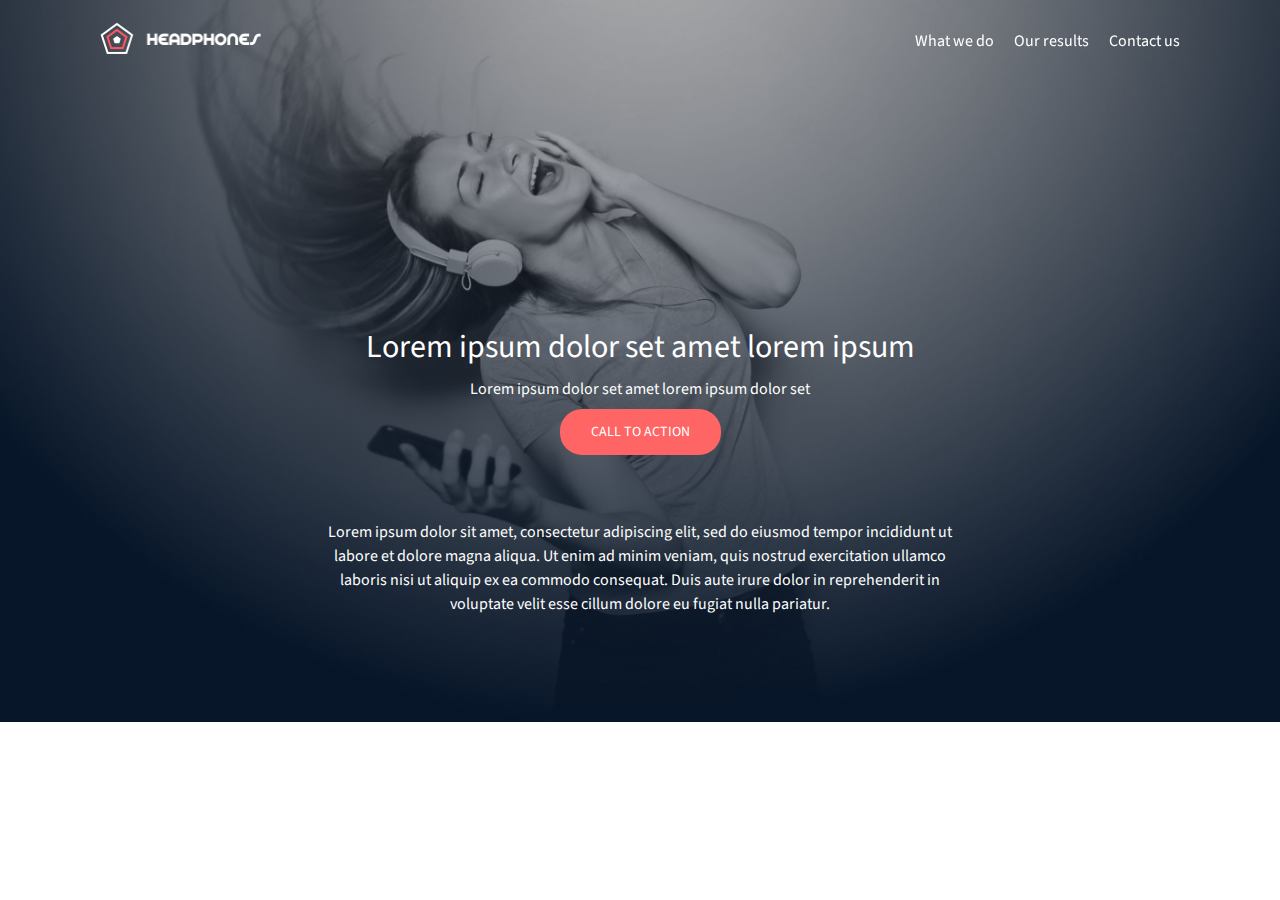
<file: headphones/0-index.html>
<!DOCTYPE html>
<html lang="en">
<head>
    <meta charset="UTF-8">
    <meta name="viewport" content="width=device-width, initial-scale=1.0">
    <title>Headphones</title>
    <link rel="icon" type="image/x-icon" href="./images/favicon.ico">
    <link rel="stylesheet" href="0-styles.css">
</head>
<body>
    <header>
        <input type="checkbox" id="menubutton" class="menubutton">
        <label for="menubutton" class="iconmenu"><span class="iconnav"></span></label>
        <div class="nav">
            <a href=""><img src="./images/logo_headphones.png" alt="headphones logo"></a>
            <ul class="menu">
                <li><a href="#">What we do</a></li>
                <li><a href="#">Our results</a></li>
                <li><a href="#">Contact us</a></li>
            </ul>
        </div>
    </header>
    <main>
        <section class="hero">
            <div class="container">
                <div class="herocomp">
                    <h1>Lorem ipsum dolor set amet lorem ipsum</h1>
                    <p>Lorem ipsum dolor set amet lorem ipsum dolor set</p>
                    <button class="button1">CALL TO ACTION</button>
                </div>
                <p class="htext">Lorem ipsum dolor sit amet, consectetur adipiscing elit, sed do eiusmod tempor incididunt ut labore et dolore magna aliqua. Ut enim ad minim veniam, quis nostrud exercitation ullamco laboris nisi ut aliquip ex ea commodo consequat. Duis aute irure dolor in reprehenderit in voluptate velit esse cillum dolore eu fugiat nulla pariatur.</p>
            </div>
        </section>
    </main>
</body>
</html>
</file>
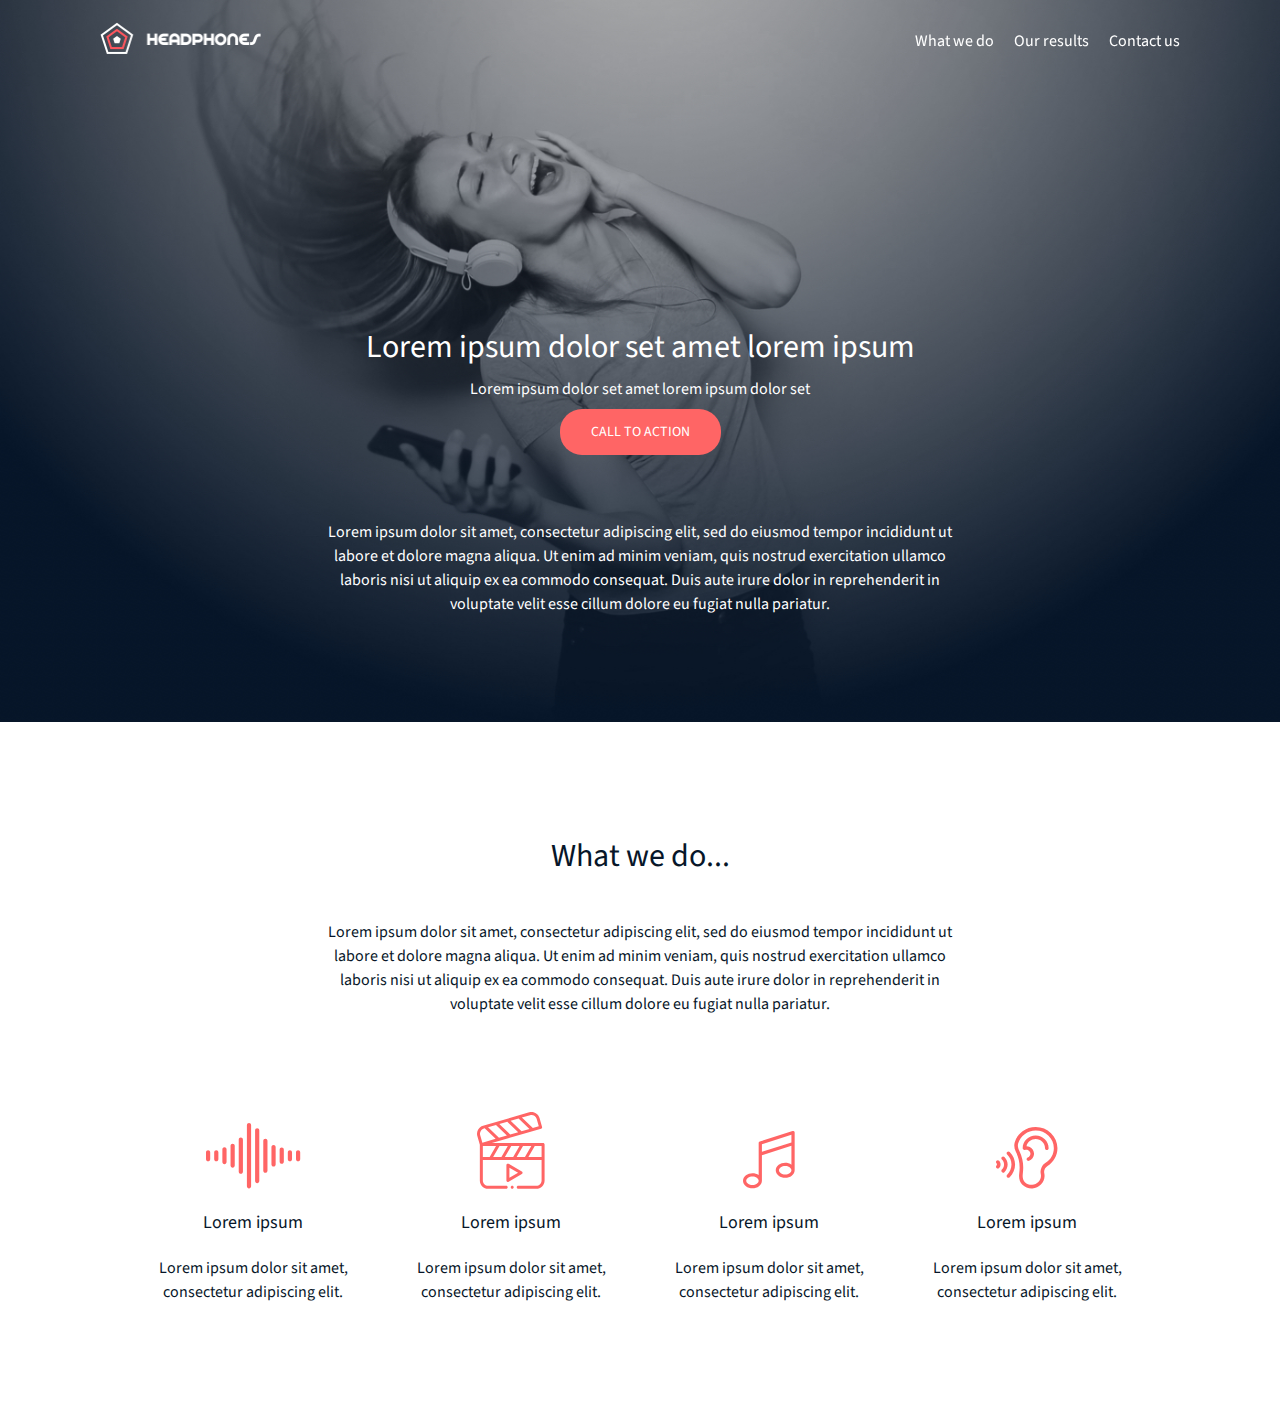
<file: headphones/1-index.html>
<!DOCTYPE html>
<html lang="en">
<head>
    <meta charset="UTF-8">
    <meta name="viewport" content="width=device-width, initial-scale=1.0">
    <title>Headphones</title>
    <link rel="icon" type="image/x-icon" href="./images/favicon.ico">
    <link rel="stylesheet" href="1-styles.css">
</head>
<body>
    <header>
        <input type="checkbox" id="menubutton" class="menubutton">
        <label for="menubutton" class="iconmenu"><span class="iconnav"></span></label>
        <div class="nav">
            <a href=""><img src="./images/logo_headphones.png" alt="headphones logo"></a>
            <ul class="menu">
                <li><a href="#">What we do</a></li>
                <li><a href="#">Our results</a></li>
                <li><a href="#">Contact us</a></li>
            </ul>
        </div>
    </header>
    <main>
        <section class="hero">
            <div class="container">
                <div class="herocomp">
                    <h1>Lorem ipsum dolor set amet lorem ipsum</h1>
                    <p>Lorem ipsum dolor set amet lorem ipsum dolor set</p>
                    <button class="button1">CALL TO ACTION</button>
                </div>
                <p class="htext">Lorem ipsum dolor sit amet, consectetur adipiscing elit, sed do eiusmod tempor incididunt ut labore et dolore magna aliqua. Ut enim ad minim veniam, quis nostrud exercitation ullamco laboris nisi ut aliquip ex ea commodo consequat. Duis aute irure dolor in reprehenderit in voluptate velit esse cillum dolore eu fugiat nulla pariatur.</p>
            </div>
        </section>
        <section class="service">
            <div class="largecontainer">
              <div class="servicecomp">
                <div class="whatwedo">
                  <h2> What we do...</h2>
                  <p>Lorem ipsum dolor sit amet, consectetur adipiscing elit, sed do eiusmod tempor incididunt ut labore et dolore magna aliqua. Ut enim ad minim veniam, quis nostrud exercitation ullamco laboris nisi ut aliquip ex ea commodo consequat. Duis aute irure dolor in reprehenderit in voluptate velit esse cillum dolore eu fugiat nulla pariatur.</p>
                </div>
                <div class="card">
                  <div class="cardsmall">
                    <svg xmlns="http://www.w3.org/2000/svg" width="95" height="66" viewBox="0 0 95 66" fill="none">
                        <path fill-rule="evenodd" clip-rule="evenodd" d="M40.9092 2.1213C40.9092 0.961501 41.8494 0.0213013 43.0092 0.0213013C44.169 0.0213013 45.1092 0.961501 45.1092 2.1213V63.2784C45.1092 64.4382 44.169 65.3784 43.0092 65.3784C41.8494 65.3784 40.9092 64.4382 40.9092 63.2784V2.1213ZM34.8276 14.5764C33.6678 14.5764 32.7276 15.5166 32.7276 16.6764V48.7236C32.7276 49.8834 33.6678 50.8236 34.8276 50.8236C35.9874 50.8236 36.9276 49.8834 36.9276 48.7236V16.6764C36.9276 15.5166 35.9874 14.5764 34.8276 14.5764ZM24.5454 22.8189C24.5454 21.6591 25.4856 20.7189 26.6454 20.7189C27.8055 20.7189 28.7454 21.6588 28.7454 22.8189V42.5814C28.7454 43.7412 27.8052 44.6814 26.6454 44.6814C25.4856 44.6814 24.5454 43.7412 24.5454 42.5814V22.8189ZM18.4638 24.1905C17.304 24.1905 16.3638 25.1307 16.3638 26.2905V39.1095C16.3638 40.2693 17.304 41.2095 18.4638 41.2095C19.6236 41.2095 20.5638 40.2693 20.5638 39.1095V26.2905C20.5638 25.1307 19.6236 24.1905 18.4638 24.1905ZM0 29.2284C0 28.0686 0.9402 27.1284 2.1 27.1284C3.2598 27.1284 4.2 28.0683 4.2 29.2284V36.1719C4.2 37.3317 3.2598 38.2719 2.1 38.2719C0.9402 38.2719 0 37.3317 0 36.1719V29.2284ZM8.1819 29.2284C8.1819 28.0686 9.1221 27.1284 10.2819 27.1284C11.442 27.1284 12.3819 28.0683 12.3819 29.2284V36.1719C12.3819 37.3317 11.4417 38.2719 10.2819 38.2719C9.1221 38.2719 8.1819 37.3317 8.1819 36.1719V29.2284ZM51.1911 5.229C50.0313 5.229 49.0911 6.1692 49.0911 7.329V58.071C49.0911 59.2308 50.0313 60.171 51.1911 60.171C52.3509 60.171 53.2911 59.2308 53.2911 58.071V7.329C53.2911 6.1689 52.3509 5.229 51.1911 5.229ZM57.2727 17.7444C57.2727 16.5846 58.2129 15.6444 59.3727 15.6444C60.5325 15.6444 61.4727 16.5846 61.4727 17.7444V47.6553C61.4727 48.8151 60.5325 49.7553 59.3727 49.7553C58.2129 49.7553 57.2727 48.8151 57.2727 47.6553V17.7444ZM67.5549 21.9201C66.3951 21.9201 65.4549 22.8603 65.4549 24.0201V41.3793C65.4549 42.5391 66.3951 43.4793 67.5549 43.4793C68.7147 43.4793 69.6549 42.5391 69.6549 41.3793V24.0201C69.6549 22.8603 68.7147 21.9201 67.5549 21.9201ZM73.6368 26.6913C73.6368 25.5315 74.577 24.5913 75.7368 24.5913C76.8966 24.5913 77.8368 25.5315 77.8368 26.6913V38.709C77.8368 39.8688 76.8966 40.809 75.7368 40.809C74.577 40.809 73.6368 39.8688 73.6368 38.709V26.6913ZM83.9184 27.1284C82.7586 27.1284 81.8184 28.0686 81.8184 29.2284V36.1719C81.8184 37.3317 82.7586 38.2719 83.9184 38.2719C85.0782 38.2719 86.0184 37.3317 86.0184 36.1719V29.2284C86.0184 28.0683 85.0782 27.1284 83.9184 27.1284ZM90 29.2284C90 28.0686 90.9402 27.1284 92.1 27.1284C93.2598 27.1284 94.2 28.0683 94.2 29.2284V36.1719C94.2 37.3317 93.2598 38.2719 92.1 38.2719C90.9402 38.2719 90 37.3317 90 36.1719V29.2284Z" fill="#FF6565"/>
                      </svg>
                    <h3>Lorem ipsum</h3>
                    <p>Lorem ipsum dolor sit amet, consectetur adipiscing elit.</p>
                  </div>
                  <div class="cardsmall">
                    <svg xmlns="http://www.w3.org/2000/svg" width="68" height="77" viewBox="0 0 68 77" fill="none">
                        <path fill-rule="evenodd" clip-rule="evenodd" d="M66.0885 31.0014H14.9127L64.0676 16.7619C64.4496 16.6512 64.7719 16.3928 64.9641 16.0447C65.1562 15.6961 65.202 15.2859 65.0912 14.9039L62.5189 6.02402C61.4912 2.47734 58.1889 0 54.4881 0C53.7082 0 52.9312 0.110742 52.1777 0.328711L6.02636 13.698C3.89179 14.3162 2.12285 15.7354 1.04414 17.693C-0.0339876 19.6506 -0.287113 21.9047 0.331051 24.0387L2.84414 32.7141V68.4521C2.84414 73.0553 6.58886 76.8 11.1914 76.8H29.216C30.0445 76.8 30.716 76.1285 30.716 75.3C30.716 74.4715 30.0445 73.8 29.216 73.8H11.192C8.24297 73.8 5.84414 71.4012 5.84414 68.4521V48.0393H13.5287H13.5322H13.5352H25.282H25.2855H25.2891H37.0359H37.0395H37.043H48.7898H48.7934H48.7963H64.5885V68.4521C64.5885 71.4012 62.1896 73.8 59.2406 73.8H41.216C40.3881 73.8 39.716 74.4715 39.716 75.3C39.716 76.1285 40.3881 76.8 41.216 76.8H59.2406C63.8438 76.8 67.5885 73.0553 67.5885 68.4521V32.5014C67.5885 31.6728 66.917 31.0014 66.0885 31.0014ZM39.6387 45.0393L46.0119 34.0014H54.3012L47.9285 45.0393H39.6387ZM34.258 34.0014L27.8848 45.0393H36.1746L42.5473 34.0014H34.258ZM16.1314 45.0393L22.5041 34.0014H30.7939L24.4207 45.0393H16.1314ZM11.0361 15.3703L21.7084 25.6207C21.7828 25.6922 21.849 25.7701 21.9053 25.8521L29.9016 23.5359L19.2293 13.2855C19.1543 13.2135 19.0887 13.1361 19.0324 13.0541L11.0361 15.3703ZM41.8084 6.74473L52.4807 16.9951L44.4844 19.3113C44.4281 19.2293 44.3625 19.1514 44.2875 19.0799L33.6152 8.82949L41.6115 6.51328C41.6678 6.59531 41.7334 6.67266 41.8084 6.74473ZM41.1908 20.2652L30.5186 10.0154C30.4441 9.94336 30.3785 9.86543 30.3217 9.78398L22.3254 12.1002L32.9977 22.3506C33.0727 22.4221 33.1383 22.5 33.1945 22.582L41.1908 20.2652ZM53.0127 3.21035C53.4943 3.0709 53.9906 3 54.4881 3C56.8617 3 58.9787 4.58672 59.6373 6.85898L61.7924 14.2975L55.7742 16.0406C55.7174 15.9586 55.6518 15.8812 55.5768 15.8092L44.9051 5.55937L53.0127 3.21035ZM6.86132 16.5797C5.49609 16.9752 4.36347 17.8846 3.67207 19.1402C2.98066 20.3965 2.81718 21.8396 3.21269 23.2043L5.36777 30.6428L18.6117 26.8061L7.93945 16.5557C7.86504 16.4842 7.79941 16.4062 7.74257 16.3242L6.86132 16.5797ZM5.84414 34.0014H19.04L12.6674 45.0393H5.84414V34.0014ZM57.7652 34.0014L51.3926 45.0393H64.5885V34.0014H57.7652ZM44.8383 59.468C45.3023 59.7357 45.5883 60.2309 45.5883 60.767C45.5883 61.3031 45.3023 61.7982 44.8383 62.066L31.66 69.6738C31.4279 69.808 31.1689 69.8754 30.91 69.8754C30.651 69.8754 30.392 69.808 30.16 69.6738C29.6959 69.4061 29.41 68.9109 29.41 68.3754V53.1586C29.41 52.6225 29.6959 52.1273 30.16 51.8596C30.624 51.5918 31.1959 51.5918 31.66 51.8596L44.8383 59.468ZM32.41 55.7566V65.7773L41.0883 60.767L32.41 55.7566ZM33.716 75.3C33.716 74.4738 34.3898 73.8 35.216 73.8C36.0428 73.8 36.716 74.4738 36.716 75.3C36.716 76.1262 36.0428 76.8 35.216 76.8C34.3898 76.8 33.716 76.1262 33.716 75.3Z" fill="#FF6565"/>
                      </svg>
                    <h3>Lorem ipsum</h3>
                    <p>Lorem ipsum dolor sit amet, consectetur adipiscing elit.</p>
                  </div>
                  <div class="cardsmall">
                    <svg xmlns="http://www.w3.org/2000/svg" width="52" height="58" viewBox="0 0 52 58" fill="none">
                        <path fill-rule="evenodd" clip-rule="evenodd" d="M51.66 1.62192V12.6139V12.6259V39.3019C51.66 41.4019 50.616 43.3339 48.72 44.7619C46.956 46.0819 44.652 46.8139 42.204 46.8139C39.756 46.8139 37.452 46.0819 35.688 44.7619C33.792 43.3339 32.748 41.4019 32.748 39.3019C32.748 37.2019 33.792 35.2699 35.688 33.8419C37.452 32.5219 39.768 31.7899 42.204 31.7899C44.508 31.7899 46.704 32.4379 48.42 33.6259V14.8339L18.912 24.2179V49.7539C18.912 51.8539 17.868 53.7859 15.972 55.2139C14.208 56.5339 11.904 57.2659 9.456 57.2659C7.008 57.2659 4.704 56.5339 2.94 55.2139C1.044 53.7859 0 51.8539 0 49.7539C0 47.6539 1.044 45.7219 2.94 44.2939C4.704 42.9739 7.02 42.2419 9.456 42.2419C11.76 42.2419 13.956 42.8899 15.672 44.0779V23.0419V23.0299V12.0259C15.672 11.3179 16.128 10.6939 16.8 10.4779L49.548 0.0739189C50.04 -0.0820811 50.58 0.0139189 51 0.313919C51.408 0.613919 51.66 1.10592 51.66 1.62192ZM3.24 49.7539C3.24 52.0699 6.084 54.0259 9.456 54.0259C12.828 54.0259 15.672 52.0819 15.672 49.7539C15.672 47.4379 12.828 45.4819 9.456 45.4819C6.084 45.4819 3.24 47.4379 3.24 49.7539ZM18.912 20.8099V13.2019L48.42 3.82992V11.4379L18.912 20.8099ZM36 39.3019C36 41.6179 38.844 43.5739 42.216 43.5739C45.576 43.5739 48.42 41.6179 48.432 39.3019C48.432 36.9859 45.588 35.0299 42.216 35.0299C38.844 35.0299 36 36.9859 36 39.3019Z" fill="#FF6565"/>
                      </svg>
                    <h3>Lorem ipsum</h3>
                    <p>Lorem ipsum dolor sit amet, consectetur adipiscing elit.</p>
                  </div>
                  <div class="cardsmall">
                    <svg xmlns="http://www.w3.org/2000/svg" width="62" height="62" viewBox="0 0 62 62" fill="none">
                        <path fill-rule="evenodd" clip-rule="evenodd" d="M39.8039 0.000459243C45.5602 0.0374905 50.9649 2.21483 55.0223 6.13171C59.0948 10.0636 61.3706 15.3201 61.4297 20.9334C61.5066 28.2098 57.8011 34.9256 51.518 38.8969C48.9788 40.5019 47.678 43.4217 48.2822 46.1625C48.5006 47.1548 48.5953 48.1772 48.5634 49.2009C48.465 52.3481 47.1619 55.3331 44.8941 57.6061C42.6389 59.8669 39.6295 61.2197 36.4209 61.4151C36.1495 61.432 35.8781 61.44 35.6077 61.44C32.1614 61.44 28.8431 60.1069 26.3981 57.7158C23.7441 55.1198 22.6444 51.292 23.2177 46.6453C24.2803 38.0358 23.3044 31.7245 19.8497 24.8611C18.2124 21.6075 17.8341 18.2691 18.7556 15.2067C20.0592 10.8764 22.8291 6.98765 26.5552 4.25671C30.3966 1.4414 34.973 -0.0295408 39.8039 0.000459243ZM45.4219 40.6411C46.2938 38.6836 47.7366 37.028 49.5942 35.8537C54.8147 32.5542 57.8934 26.9906 57.8302 20.9714C57.7814 16.3294 55.8961 11.9789 52.522 8.72155C49.133 5.45015 44.6081 3.6314 39.7809 3.60046C35.7347 3.5803 31.8966 4.80562 28.6833 7.16062C25.5839 9.43171 23.2824 12.6581 22.2033 16.2445C21.3806 18.9778 22.2178 21.5587 23.0653 23.2425C27.7842 32.617 27.5967 40.5567 26.7909 47.0864C26.3541 50.6259 27.0689 53.3362 28.9153 55.1419C30.8264 57.0108 33.4809 57.9872 36.202 57.8217C38.5308 57.6801 40.7128 56.7005 42.3455 55.0636C43.965 53.4403 44.8955 51.3183 44.9649 49.0884C44.9878 48.3628 44.9208 47.6386 44.7666 46.9373C44.3011 44.8251 44.528 42.6483 45.4219 40.6411ZM39.6567 8.52468C32.5017 8.52468 26.6803 14.1905 26.6803 21.1547V21.1758C26.6803 21.743 26.948 22.2773 27.4022 22.6172C27.8564 22.957 28.4442 23.0625 28.9884 22.9026C30.0361 22.5947 31.2347 22.7034 32.1952 23.1937C33.6258 23.925 34.5202 25.4512 34.4203 26.9916C34.3209 28.5155 33.2536 29.9189 31.7639 30.4833C30.8344 30.8358 30.3666 31.875 30.7186 32.8045C30.9914 33.5241 31.6758 33.967 32.4024 33.967C32.6142 33.967 32.8298 33.9291 33.0398 33.8498C35.8252 32.7942 37.8234 30.1322 38.0124 27.225C38.2045 24.2714 36.5245 21.3633 33.8325 19.988C32.8078 19.4644 31.6683 19.177 30.517 19.1339C31.4723 15.1247 35.2078 12.1247 39.6567 12.1247C44.827 12.1247 49.0331 16.1756 49.0331 21.1547C49.0331 22.1489 49.8394 22.9547 50.8331 22.9547C51.8274 22.9547 52.6336 22.1489 52.6336 21.1547C52.6336 14.1905 46.8122 8.52468 39.6567 8.52468ZM11.13 24.9787C11.8214 24.2648 12.9614 24.247 13.6749 24.9384C17.1563 28.3116 19.0734 32.8073 19.0734 37.5975C19.0734 42.3876 17.1563 46.8834 13.6753 50.2566C13.3256 50.5955 12.8738 50.7642 12.4228 50.7642C11.9527 50.7642 11.483 50.5809 11.13 50.2167C10.4381 49.5028 10.4559 48.3633 11.1699 47.6714C13.9453 44.9822 15.4734 41.4047 15.4734 37.5975C15.4734 33.7908 13.9453 30.2133 11.1699 27.5241C10.4559 26.8322 10.4381 25.6926 11.13 24.9787ZM0.5311 33.7992C-0.1739 34.4995 -0.17765 35.6395 0.523132 36.3445C1.09407 36.9192 1.09407 37.8544 0.523132 38.4291C-0.17765 39.1341 -0.1739 40.2736 0.5311 40.9744C0.882194 41.3236 1.3411 41.4975 1.80001 41.4975C2.26266 41.4975 2.72532 41.3203 3.07688 40.9664C5.03813 38.9925 5.03813 35.7811 3.07688 33.8072C2.3761 33.1022 1.23657 33.0984 0.5311 33.7992ZM5.86923 30.0764C6.56063 29.3625 7.70016 29.3442 8.41454 30.0361C10.4953 32.0526 11.6414 34.7381 11.6414 37.5975C11.6414 40.4573 10.4953 43.1428 8.41454 45.1594C8.06485 45.4978 7.61298 45.6665 7.16204 45.6665C6.69141 45.6665 6.22219 45.4833 5.86923 45.1191C5.17735 44.4051 5.19516 43.2656 5.90907 42.5737C7.28438 41.2416 8.04141 39.4744 8.04141 37.5975C8.04141 35.7211 7.28438 33.9539 5.90907 32.6217C5.19516 31.9298 5.17735 30.7903 5.86923 30.0764Z" fill="#FF6565"/>
                      </svg>
                    <h3>Lorem ipsum</h3>
                    <p>Lorem ipsum dolor sit amet, consectetur adipiscing elit.</p>
                  </div>
                </div>
              </div>
            </div>
          </section>
    </main>
</body>
</html>
</file>
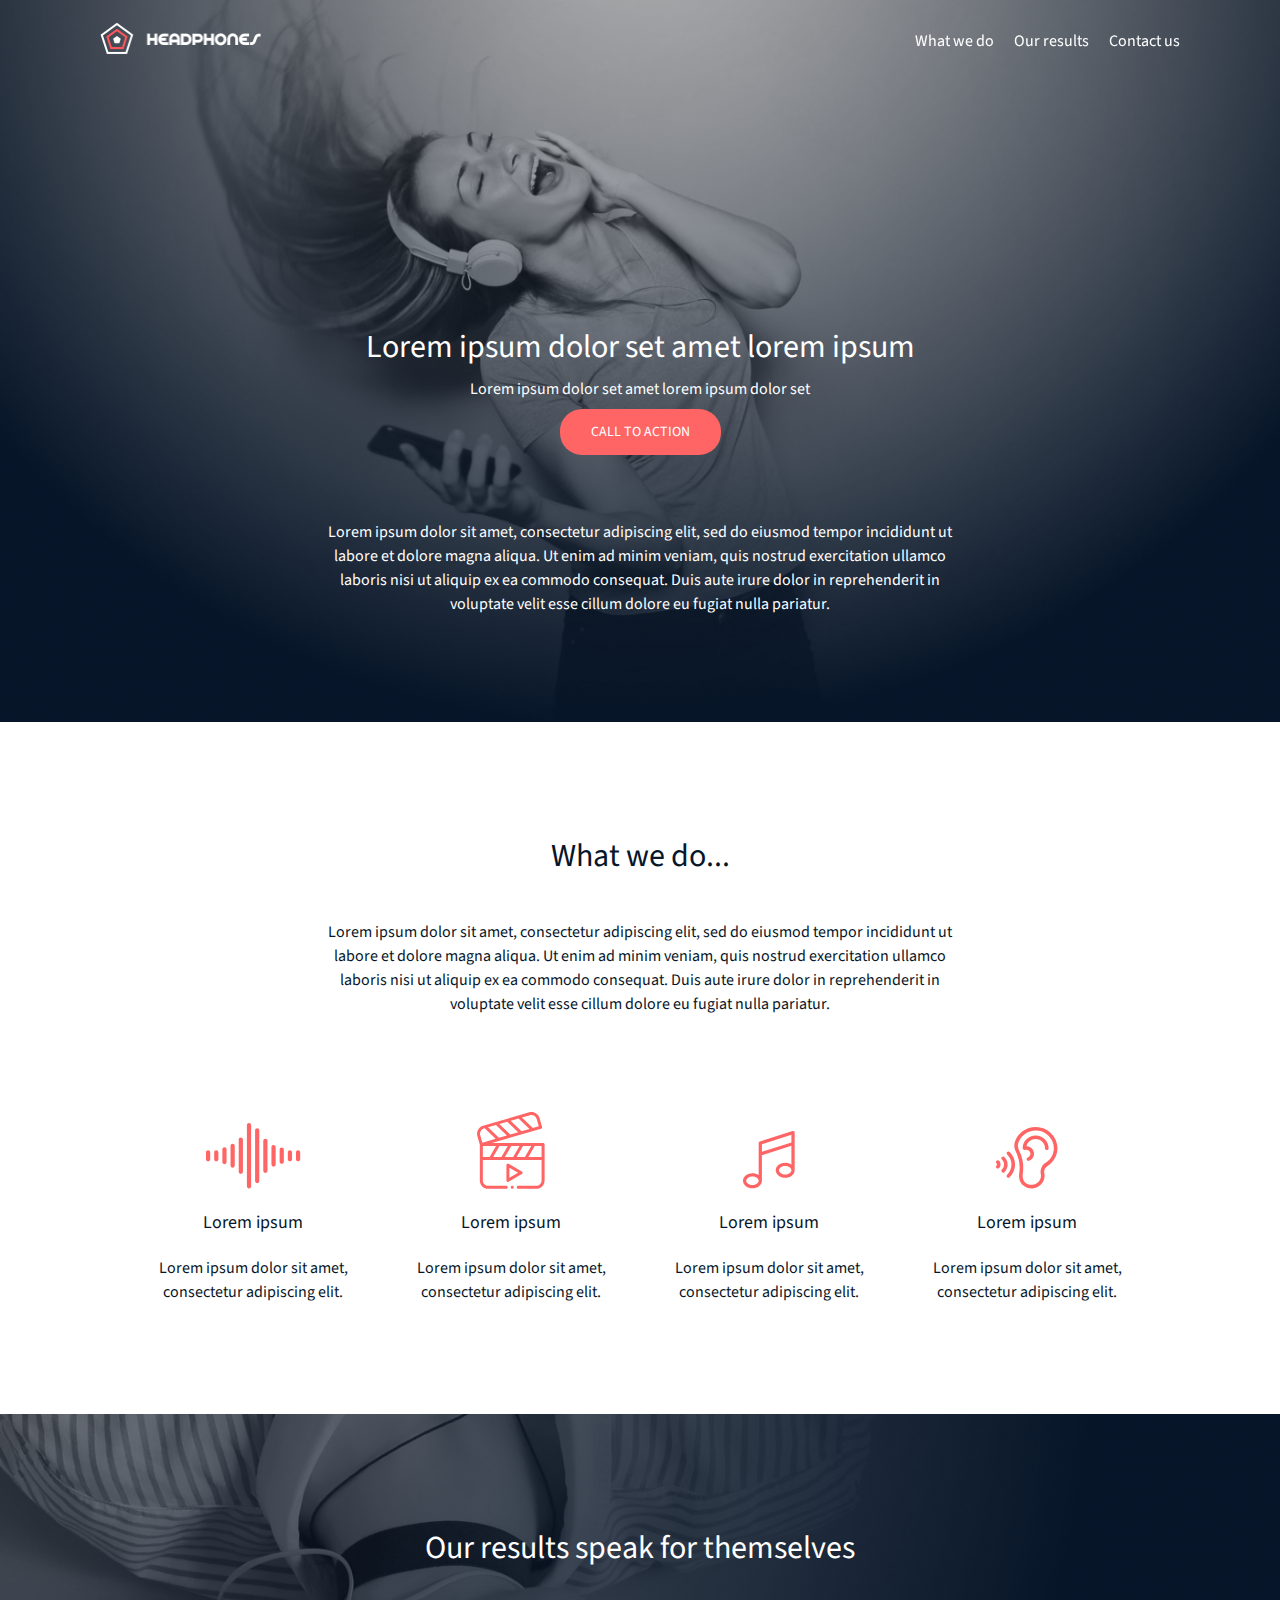
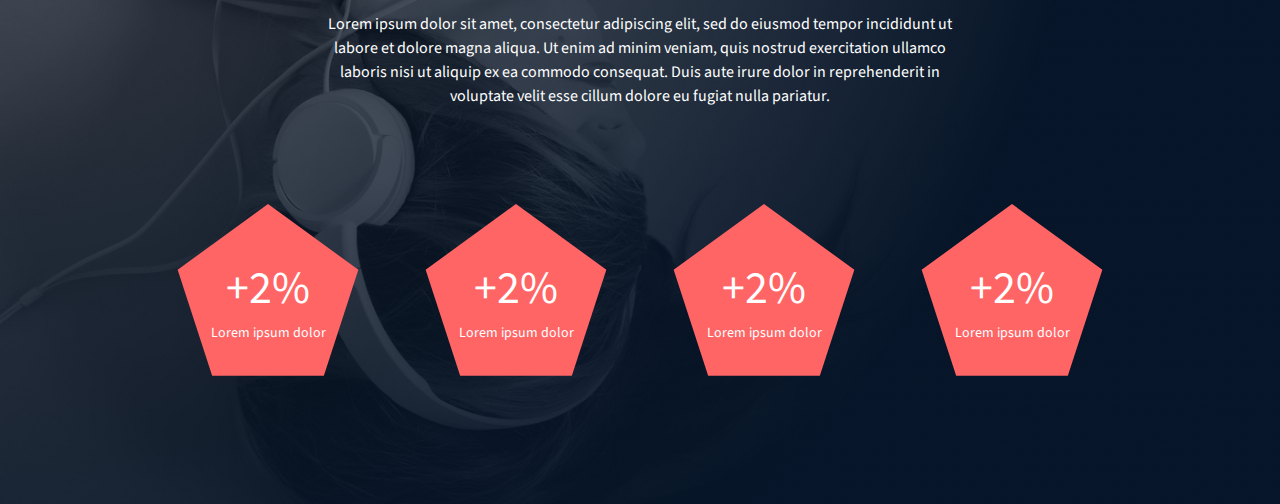
<file: headphones/2-index.html>
<!DOCTYPE html>
<html lang="en">
<head>
    <meta charset="UTF-8">
    <meta name="viewport" content="width=device-width, initial-scale=1.0">
    <title>Headphones</title>
    <link rel="icon" type="image/x-icon" href="./images/favicon.ico">
    <link rel="stylesheet" href="2-styles.css">
</head>
<body>
    <header>
        <input type="checkbox" id="menubutton" class="menubutton">
        <label for="menubutton" class="iconmenu"><span class="iconnav"></span></label>
        <div class="nav">
            <a href=""><img src="./images/logo_headphones.png" alt="headphones logo"></a>
            <ul class="menu">
                <li><a href="#">What we do</a></li>
                <li><a href="#">Our results</a></li>
                <li><a href="#">Contact us</a></li>
            </ul>
        </div>
    </header>
    <main>
        <section class="hero">
            <div class="container">
                <div class="herocomp">
                    <h1>Lorem ipsum dolor set amet lorem ipsum</h1>
                    <p>Lorem ipsum dolor set amet lorem ipsum dolor set</p>
                    <button class="button1">CALL TO ACTION</button>
                </div>
                <p class="htext">Lorem ipsum dolor sit amet, consectetur adipiscing elit, sed do eiusmod tempor incididunt ut labore et dolore magna aliqua. Ut enim ad minim veniam, quis nostrud exercitation ullamco laboris nisi ut aliquip ex ea commodo consequat. Duis aute irure dolor in reprehenderit in voluptate velit esse cillum dolore eu fugiat nulla pariatur.</p>
            </div>
        </section>
        <section class="service">
            <div class="largecontainer">
              <div class="servicecomp">
                <div class="info">
                  <h2> What we do...</h2>
                  <p>Lorem ipsum dolor sit amet, consectetur adipiscing elit, sed do eiusmod tempor incididunt ut labore et dolore magna aliqua. Ut enim ad minim veniam, quis nostrud exercitation ullamco laboris nisi ut aliquip ex ea commodo consequat. Duis aute irure dolor in reprehenderit in voluptate velit esse cillum dolore eu fugiat nulla pariatur.</p>
                </div>
                <div class="card">
                  <div class="cardsmall">
                    <svg xmlns="http://www.w3.org/2000/svg" width="95" height="66" viewBox="0 0 95 66" fill="none">
                        <path fill-rule="evenodd" clip-rule="evenodd" d="M40.9092 2.1213C40.9092 0.961501 41.8494 0.0213013 43.0092 0.0213013C44.169 0.0213013 45.1092 0.961501 45.1092 2.1213V63.2784C45.1092 64.4382 44.169 65.3784 43.0092 65.3784C41.8494 65.3784 40.9092 64.4382 40.9092 63.2784V2.1213ZM34.8276 14.5764C33.6678 14.5764 32.7276 15.5166 32.7276 16.6764V48.7236C32.7276 49.8834 33.6678 50.8236 34.8276 50.8236C35.9874 50.8236 36.9276 49.8834 36.9276 48.7236V16.6764C36.9276 15.5166 35.9874 14.5764 34.8276 14.5764ZM24.5454 22.8189C24.5454 21.6591 25.4856 20.7189 26.6454 20.7189C27.8055 20.7189 28.7454 21.6588 28.7454 22.8189V42.5814C28.7454 43.7412 27.8052 44.6814 26.6454 44.6814C25.4856 44.6814 24.5454 43.7412 24.5454 42.5814V22.8189ZM18.4638 24.1905C17.304 24.1905 16.3638 25.1307 16.3638 26.2905V39.1095C16.3638 40.2693 17.304 41.2095 18.4638 41.2095C19.6236 41.2095 20.5638 40.2693 20.5638 39.1095V26.2905C20.5638 25.1307 19.6236 24.1905 18.4638 24.1905ZM0 29.2284C0 28.0686 0.9402 27.1284 2.1 27.1284C3.2598 27.1284 4.2 28.0683 4.2 29.2284V36.1719C4.2 37.3317 3.2598 38.2719 2.1 38.2719C0.9402 38.2719 0 37.3317 0 36.1719V29.2284ZM8.1819 29.2284C8.1819 28.0686 9.1221 27.1284 10.2819 27.1284C11.442 27.1284 12.3819 28.0683 12.3819 29.2284V36.1719C12.3819 37.3317 11.4417 38.2719 10.2819 38.2719C9.1221 38.2719 8.1819 37.3317 8.1819 36.1719V29.2284ZM51.1911 5.229C50.0313 5.229 49.0911 6.1692 49.0911 7.329V58.071C49.0911 59.2308 50.0313 60.171 51.1911 60.171C52.3509 60.171 53.2911 59.2308 53.2911 58.071V7.329C53.2911 6.1689 52.3509 5.229 51.1911 5.229ZM57.2727 17.7444C57.2727 16.5846 58.2129 15.6444 59.3727 15.6444C60.5325 15.6444 61.4727 16.5846 61.4727 17.7444V47.6553C61.4727 48.8151 60.5325 49.7553 59.3727 49.7553C58.2129 49.7553 57.2727 48.8151 57.2727 47.6553V17.7444ZM67.5549 21.9201C66.3951 21.9201 65.4549 22.8603 65.4549 24.0201V41.3793C65.4549 42.5391 66.3951 43.4793 67.5549 43.4793C68.7147 43.4793 69.6549 42.5391 69.6549 41.3793V24.0201C69.6549 22.8603 68.7147 21.9201 67.5549 21.9201ZM73.6368 26.6913C73.6368 25.5315 74.577 24.5913 75.7368 24.5913C76.8966 24.5913 77.8368 25.5315 77.8368 26.6913V38.709C77.8368 39.8688 76.8966 40.809 75.7368 40.809C74.577 40.809 73.6368 39.8688 73.6368 38.709V26.6913ZM83.9184 27.1284C82.7586 27.1284 81.8184 28.0686 81.8184 29.2284V36.1719C81.8184 37.3317 82.7586 38.2719 83.9184 38.2719C85.0782 38.2719 86.0184 37.3317 86.0184 36.1719V29.2284C86.0184 28.0683 85.0782 27.1284 83.9184 27.1284ZM90 29.2284C90 28.0686 90.9402 27.1284 92.1 27.1284C93.2598 27.1284 94.2 28.0683 94.2 29.2284V36.1719C94.2 37.3317 93.2598 38.2719 92.1 38.2719C90.9402 38.2719 90 37.3317 90 36.1719V29.2284Z" fill="#FF6565"/>
                      </svg>
                    <h3>Lorem ipsum</h3>
                    <p>Lorem ipsum dolor sit amet, consectetur adipiscing elit.</p>
                  </div>
                  <div class="cardsmall">
                    <svg xmlns="http://www.w3.org/2000/svg" width="68" height="77" viewBox="0 0 68 77" fill="none">
                        <path fill-rule="evenodd" clip-rule="evenodd" d="M66.0885 31.0014H14.9127L64.0676 16.7619C64.4496 16.6512 64.7719 16.3928 64.9641 16.0447C65.1562 15.6961 65.202 15.2859 65.0912 14.9039L62.5189 6.02402C61.4912 2.47734 58.1889 0 54.4881 0C53.7082 0 52.9312 0.110742 52.1777 0.328711L6.02636 13.698C3.89179 14.3162 2.12285 15.7354 1.04414 17.693C-0.0339876 19.6506 -0.287113 21.9047 0.331051 24.0387L2.84414 32.7141V68.4521C2.84414 73.0553 6.58886 76.8 11.1914 76.8H29.216C30.0445 76.8 30.716 76.1285 30.716 75.3C30.716 74.4715 30.0445 73.8 29.216 73.8H11.192C8.24297 73.8 5.84414 71.4012 5.84414 68.4521V48.0393H13.5287H13.5322H13.5352H25.282H25.2855H25.2891H37.0359H37.0395H37.043H48.7898H48.7934H48.7963H64.5885V68.4521C64.5885 71.4012 62.1896 73.8 59.2406 73.8H41.216C40.3881 73.8 39.716 74.4715 39.716 75.3C39.716 76.1285 40.3881 76.8 41.216 76.8H59.2406C63.8438 76.8 67.5885 73.0553 67.5885 68.4521V32.5014C67.5885 31.6728 66.917 31.0014 66.0885 31.0014ZM39.6387 45.0393L46.0119 34.0014H54.3012L47.9285 45.0393H39.6387ZM34.258 34.0014L27.8848 45.0393H36.1746L42.5473 34.0014H34.258ZM16.1314 45.0393L22.5041 34.0014H30.7939L24.4207 45.0393H16.1314ZM11.0361 15.3703L21.7084 25.6207C21.7828 25.6922 21.849 25.7701 21.9053 25.8521L29.9016 23.5359L19.2293 13.2855C19.1543 13.2135 19.0887 13.1361 19.0324 13.0541L11.0361 15.3703ZM41.8084 6.74473L52.4807 16.9951L44.4844 19.3113C44.4281 19.2293 44.3625 19.1514 44.2875 19.0799L33.6152 8.82949L41.6115 6.51328C41.6678 6.59531 41.7334 6.67266 41.8084 6.74473ZM41.1908 20.2652L30.5186 10.0154C30.4441 9.94336 30.3785 9.86543 30.3217 9.78398L22.3254 12.1002L32.9977 22.3506C33.0727 22.4221 33.1383 22.5 33.1945 22.582L41.1908 20.2652ZM53.0127 3.21035C53.4943 3.0709 53.9906 3 54.4881 3C56.8617 3 58.9787 4.58672 59.6373 6.85898L61.7924 14.2975L55.7742 16.0406C55.7174 15.9586 55.6518 15.8812 55.5768 15.8092L44.9051 5.55937L53.0127 3.21035ZM6.86132 16.5797C5.49609 16.9752 4.36347 17.8846 3.67207 19.1402C2.98066 20.3965 2.81718 21.8396 3.21269 23.2043L5.36777 30.6428L18.6117 26.8061L7.93945 16.5557C7.86504 16.4842 7.79941 16.4062 7.74257 16.3242L6.86132 16.5797ZM5.84414 34.0014H19.04L12.6674 45.0393H5.84414V34.0014ZM57.7652 34.0014L51.3926 45.0393H64.5885V34.0014H57.7652ZM44.8383 59.468C45.3023 59.7357 45.5883 60.2309 45.5883 60.767C45.5883 61.3031 45.3023 61.7982 44.8383 62.066L31.66 69.6738C31.4279 69.808 31.1689 69.8754 30.91 69.8754C30.651 69.8754 30.392 69.808 30.16 69.6738C29.6959 69.4061 29.41 68.9109 29.41 68.3754V53.1586C29.41 52.6225 29.6959 52.1273 30.16 51.8596C30.624 51.5918 31.1959 51.5918 31.66 51.8596L44.8383 59.468ZM32.41 55.7566V65.7773L41.0883 60.767L32.41 55.7566ZM33.716 75.3C33.716 74.4738 34.3898 73.8 35.216 73.8C36.0428 73.8 36.716 74.4738 36.716 75.3C36.716 76.1262 36.0428 76.8 35.216 76.8C34.3898 76.8 33.716 76.1262 33.716 75.3Z" fill="#FF6565"/>
                      </svg>
                    <h3>Lorem ipsum</h3>
                    <p>Lorem ipsum dolor sit amet, consectetur adipiscing elit.</p>
                  </div>
                  <div class="cardsmall">
                    <svg xmlns="http://www.w3.org/2000/svg" width="52" height="58" viewBox="0 0 52 58" fill="none">
                        <path fill-rule="evenodd" clip-rule="evenodd" d="M51.66 1.62192V12.6139V12.6259V39.3019C51.66 41.4019 50.616 43.3339 48.72 44.7619C46.956 46.0819 44.652 46.8139 42.204 46.8139C39.756 46.8139 37.452 46.0819 35.688 44.7619C33.792 43.3339 32.748 41.4019 32.748 39.3019C32.748 37.2019 33.792 35.2699 35.688 33.8419C37.452 32.5219 39.768 31.7899 42.204 31.7899C44.508 31.7899 46.704 32.4379 48.42 33.6259V14.8339L18.912 24.2179V49.7539C18.912 51.8539 17.868 53.7859 15.972 55.2139C14.208 56.5339 11.904 57.2659 9.456 57.2659C7.008 57.2659 4.704 56.5339 2.94 55.2139C1.044 53.7859 0 51.8539 0 49.7539C0 47.6539 1.044 45.7219 2.94 44.2939C4.704 42.9739 7.02 42.2419 9.456 42.2419C11.76 42.2419 13.956 42.8899 15.672 44.0779V23.0419V23.0299V12.0259C15.672 11.3179 16.128 10.6939 16.8 10.4779L49.548 0.0739189C50.04 -0.0820811 50.58 0.0139189 51 0.313919C51.408 0.613919 51.66 1.10592 51.66 1.62192ZM3.24 49.7539C3.24 52.0699 6.084 54.0259 9.456 54.0259C12.828 54.0259 15.672 52.0819 15.672 49.7539C15.672 47.4379 12.828 45.4819 9.456 45.4819C6.084 45.4819 3.24 47.4379 3.24 49.7539ZM18.912 20.8099V13.2019L48.42 3.82992V11.4379L18.912 20.8099ZM36 39.3019C36 41.6179 38.844 43.5739 42.216 43.5739C45.576 43.5739 48.42 41.6179 48.432 39.3019C48.432 36.9859 45.588 35.0299 42.216 35.0299C38.844 35.0299 36 36.9859 36 39.3019Z" fill="#FF6565"/>
                      </svg>
                    <h3>Lorem ipsum</h3>
                    <p>Lorem ipsum dolor sit amet, consectetur adipiscing elit.</p>
                  </div>
                  <div class="cardsmall">
                    <svg xmlns="http://www.w3.org/2000/svg" width="62" height="62" viewBox="0 0 62 62" fill="none">
                        <path fill-rule="evenodd" clip-rule="evenodd" d="M39.8039 0.000459243C45.5602 0.0374905 50.9649 2.21483 55.0223 6.13171C59.0948 10.0636 61.3706 15.3201 61.4297 20.9334C61.5066 28.2098 57.8011 34.9256 51.518 38.8969C48.9788 40.5019 47.678 43.4217 48.2822 46.1625C48.5006 47.1548 48.5953 48.1772 48.5634 49.2009C48.465 52.3481 47.1619 55.3331 44.8941 57.6061C42.6389 59.8669 39.6295 61.2197 36.4209 61.4151C36.1495 61.432 35.8781 61.44 35.6077 61.44C32.1614 61.44 28.8431 60.1069 26.3981 57.7158C23.7441 55.1198 22.6444 51.292 23.2177 46.6453C24.2803 38.0358 23.3044 31.7245 19.8497 24.8611C18.2124 21.6075 17.8341 18.2691 18.7556 15.2067C20.0592 10.8764 22.8291 6.98765 26.5552 4.25671C30.3966 1.4414 34.973 -0.0295408 39.8039 0.000459243ZM45.4219 40.6411C46.2938 38.6836 47.7366 37.028 49.5942 35.8537C54.8147 32.5542 57.8934 26.9906 57.8302 20.9714C57.7814 16.3294 55.8961 11.9789 52.522 8.72155C49.133 5.45015 44.6081 3.6314 39.7809 3.60046C35.7347 3.5803 31.8966 4.80562 28.6833 7.16062C25.5839 9.43171 23.2824 12.6581 22.2033 16.2445C21.3806 18.9778 22.2178 21.5587 23.0653 23.2425C27.7842 32.617 27.5967 40.5567 26.7909 47.0864C26.3541 50.6259 27.0689 53.3362 28.9153 55.1419C30.8264 57.0108 33.4809 57.9872 36.202 57.8217C38.5308 57.6801 40.7128 56.7005 42.3455 55.0636C43.965 53.4403 44.8955 51.3183 44.9649 49.0884C44.9878 48.3628 44.9208 47.6386 44.7666 46.9373C44.3011 44.8251 44.528 42.6483 45.4219 40.6411ZM39.6567 8.52468C32.5017 8.52468 26.6803 14.1905 26.6803 21.1547V21.1758C26.6803 21.743 26.948 22.2773 27.4022 22.6172C27.8564 22.957 28.4442 23.0625 28.9884 22.9026C30.0361 22.5947 31.2347 22.7034 32.1952 23.1937C33.6258 23.925 34.5202 25.4512 34.4203 26.9916C34.3209 28.5155 33.2536 29.9189 31.7639 30.4833C30.8344 30.8358 30.3666 31.875 30.7186 32.8045C30.9914 33.5241 31.6758 33.967 32.4024 33.967C32.6142 33.967 32.8298 33.9291 33.0398 33.8498C35.8252 32.7942 37.8234 30.1322 38.0124 27.225C38.2045 24.2714 36.5245 21.3633 33.8325 19.988C32.8078 19.4644 31.6683 19.177 30.517 19.1339C31.4723 15.1247 35.2078 12.1247 39.6567 12.1247C44.827 12.1247 49.0331 16.1756 49.0331 21.1547C49.0331 22.1489 49.8394 22.9547 50.8331 22.9547C51.8274 22.9547 52.6336 22.1489 52.6336 21.1547C52.6336 14.1905 46.8122 8.52468 39.6567 8.52468ZM11.13 24.9787C11.8214 24.2648 12.9614 24.247 13.6749 24.9384C17.1563 28.3116 19.0734 32.8073 19.0734 37.5975C19.0734 42.3876 17.1563 46.8834 13.6753 50.2566C13.3256 50.5955 12.8738 50.7642 12.4228 50.7642C11.9527 50.7642 11.483 50.5809 11.13 50.2167C10.4381 49.5028 10.4559 48.3633 11.1699 47.6714C13.9453 44.9822 15.4734 41.4047 15.4734 37.5975C15.4734 33.7908 13.9453 30.2133 11.1699 27.5241C10.4559 26.8322 10.4381 25.6926 11.13 24.9787ZM0.5311 33.7992C-0.1739 34.4995 -0.17765 35.6395 0.523132 36.3445C1.09407 36.9192 1.09407 37.8544 0.523132 38.4291C-0.17765 39.1341 -0.1739 40.2736 0.5311 40.9744C0.882194 41.3236 1.3411 41.4975 1.80001 41.4975C2.26266 41.4975 2.72532 41.3203 3.07688 40.9664C5.03813 38.9925 5.03813 35.7811 3.07688 33.8072C2.3761 33.1022 1.23657 33.0984 0.5311 33.7992ZM5.86923 30.0764C6.56063 29.3625 7.70016 29.3442 8.41454 30.0361C10.4953 32.0526 11.6414 34.7381 11.6414 37.5975C11.6414 40.4573 10.4953 43.1428 8.41454 45.1594C8.06485 45.4978 7.61298 45.6665 7.16204 45.6665C6.69141 45.6665 6.22219 45.4833 5.86923 45.1191C5.17735 44.4051 5.19516 43.2656 5.90907 42.5737C7.28438 41.2416 8.04141 39.4744 8.04141 37.5975C8.04141 35.7211 7.28438 33.9539 5.90907 32.6217C5.19516 31.9298 5.17735 30.7903 5.86923 30.0764Z" fill="#FF6565"/>
                      </svg>
                    <h3>Lorem ipsum</h3>
                    <p>Lorem ipsum dolor sit amet, consectetur adipiscing elit.</p>
                  </div>
                </div>
              </div>
            </div>
          </section>
          <section class="result">
            <div class="largecontainer">
              <div class="resultcomp">
                <div class="info">
                  <h2>Our results speak for themselves</h2>
                  <p>Lorem ipsum dolor sit amet, consectetur adipiscing elit, sed do eiusmod tempor incididunt ut labore et dolore magna aliqua. Ut enim ad minim veniam, quis nostrud exercitation ullamco laboris nisi ut aliquip ex ea commodo consequat. Duis aute irure dolor in reprehenderit in voluptate velit esse cillum dolore eu fugiat nulla pariatur.</p>
                </div>
                <div class="card">
                  <div class="pentagon">
                    <svg xmlns="http://www.w3.org/2000/svg" width="182" height="172" viewBox="0 0 182 172" fill="none">
                        <path fill-rule="evenodd" clip-rule="evenodd" d="M91 0L181.35 65.6434L146.84 171.857H35.1604L0.649631 65.6434L91 0Z" fill="#FF6565"/>
                      </svg>
                    <div class="pentext">
                      <h3>+2%</h3>
                      <p>Lorem ipsum dolor</p>
                    </div>
                  </div>
                  <div class="pentagon">
                    <svg xmlns="http://www.w3.org/2000/svg" width="182" height="172" viewBox="0 0 182 172" fill="none">
                        <path fill-rule="evenodd" clip-rule="evenodd" d="M91 0L181.35 65.6434L146.84 171.857H35.1604L0.649631 65.6434L91 0Z" fill="#FF6565"/>
                      </svg>
                    <div class="pentext">
                      <h3>+2%</h3>
                      <p>Lorem ipsum dolor</p>
                    </div>
                  </div>
                  <div class="pentagon">
                    <svg xmlns="http://www.w3.org/2000/svg" width="182" height="172" viewBox="0 0 182 172" fill="none">
                        <path fill-rule="evenodd" clip-rule="evenodd" d="M91 0L181.35 65.6434L146.84 171.857H35.1604L0.649631 65.6434L91 0Z" fill="#FF6565"/>
                      </svg>
                    <div class="pentext">
                      <h3>+2%</h3>
                      <p>Lorem ipsum dolor</p>
                    </div>
                  </div>
                  <div class="pentagon">
                    <svg xmlns="http://www.w3.org/2000/svg" width="182" height="172" viewBox="0 0 182 172" fill="none">
                        <path fill-rule="evenodd" clip-rule="evenodd" d="M91 0L181.35 65.6434L146.84 171.857H35.1604L0.649631 65.6434L91 0Z" fill="#FF6565"/>
                      </svg>
                    <div class="pentext">
                      <h3>+2%</h3>
                      <p>Lorem ipsum dolor</p>
                    </div>
                  </div>
                </div>
              </div>
            </div>
          </section>
    </main>
</body>
</html>
</file>
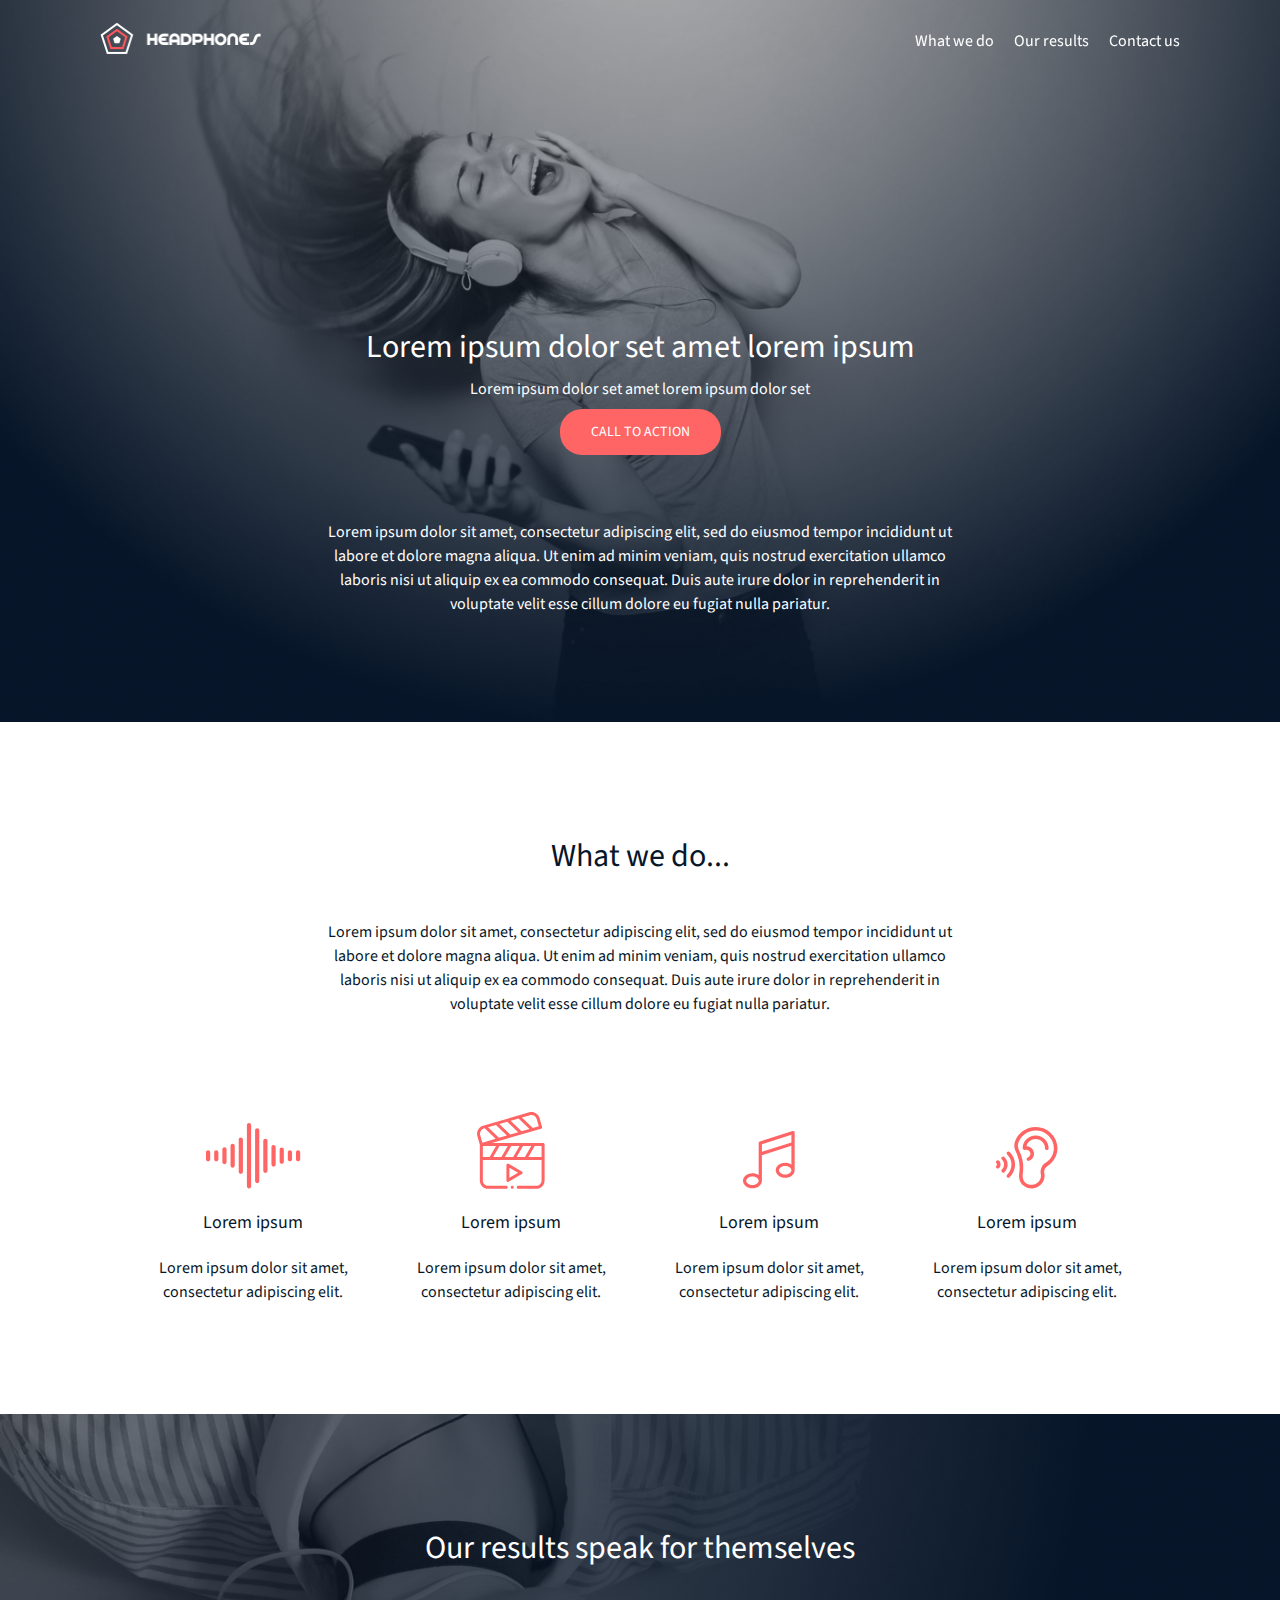
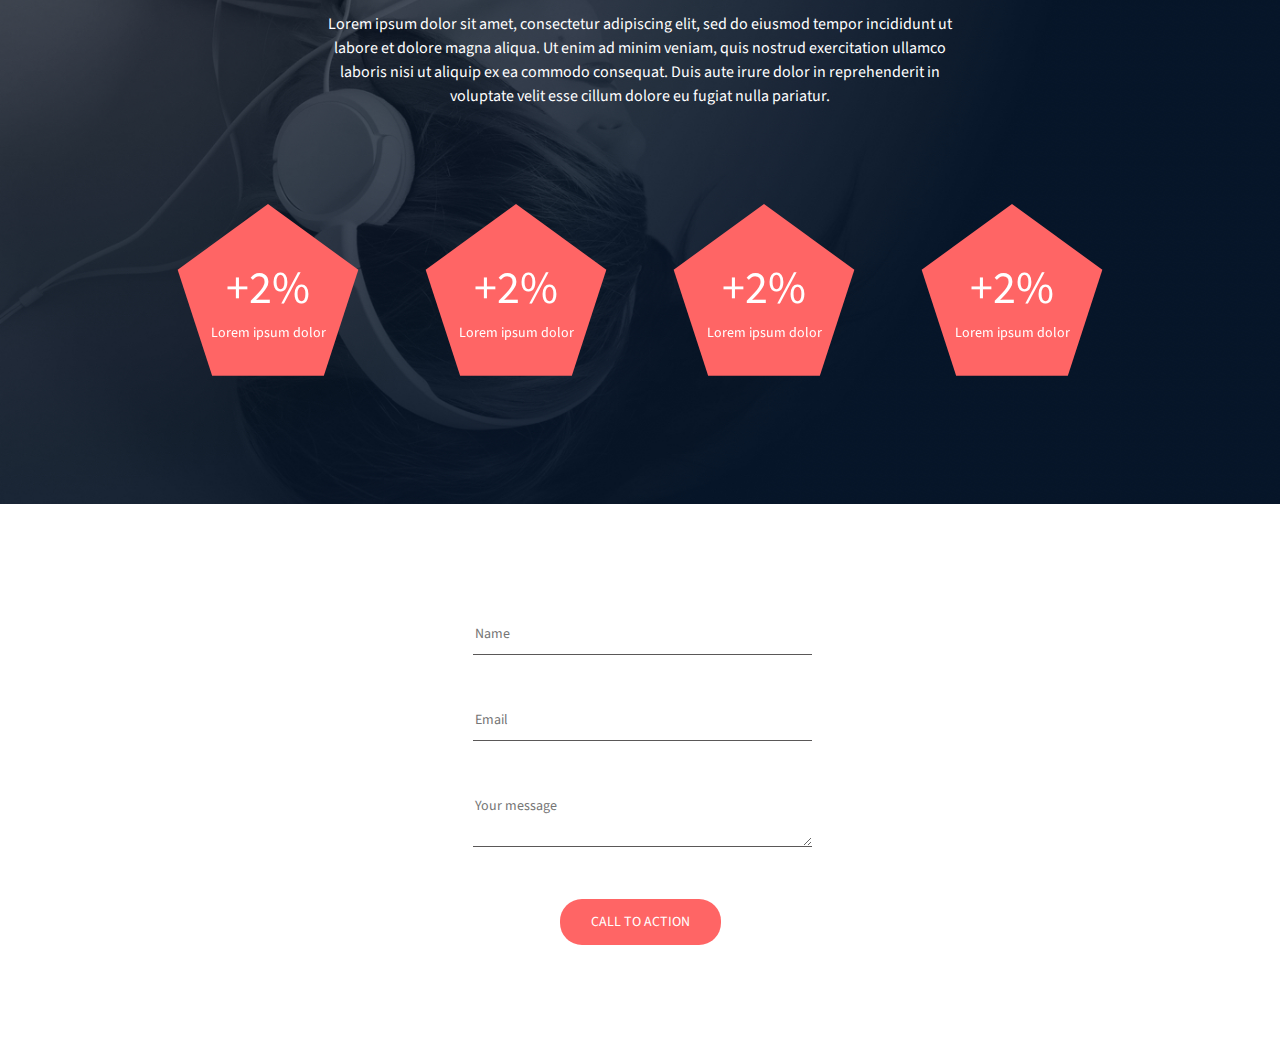
<file: headphones/3-index.html>
<!DOCTYPE html>
<html lang="en">
<head>
    <meta charset="UTF-8">
    <meta name="viewport" content="width=device-width, initial-scale=1.0">
    <title>Headphones</title>
    <link rel="icon" type="image/x-icon" href="./images/favicon.ico">
    <link rel="stylesheet" href="3-styles.css">
</head>
<body>
    <header>
        <input type="checkbox" id="menubutton" class="menubutton">
        <label for="menubutton" class="iconmenu"><span class="iconnav"></span></label>
        <div class="nav">
            <a href=""><img src="./images/logo_headphones.png" alt="headphones logo"></a>
            <ul class="menu">
                <li><a href="#">What we do</a></li>
                <li><a href="#">Our results</a></li>
                <li><a href="#">Contact us</a></li>
            </ul>
        </div>
    </header>
    <main>
        <section class="hero">
            <div class="container">
                <div class="herocomp">
                    <h1>Lorem ipsum dolor set amet lorem ipsum</h1>
                    <p>Lorem ipsum dolor set amet lorem ipsum dolor set</p>
                    <button class="button1">CALL TO ACTION</button>
                </div>
                <p class="htext">Lorem ipsum dolor sit amet, consectetur adipiscing elit, sed do eiusmod tempor incididunt ut labore et dolore magna aliqua. Ut enim ad minim veniam, quis nostrud exercitation ullamco laboris nisi ut aliquip ex ea commodo consequat. Duis aute irure dolor in reprehenderit in voluptate velit esse cillum dolore eu fugiat nulla pariatur.</p>
            </div>
        </section>
        <section class="service">
            <div class="largecontainer">
              <div class="servicecomp">
                <div class="info">
                  <h2> What we do...</h2>
                  <p>Lorem ipsum dolor sit amet, consectetur adipiscing elit, sed do eiusmod tempor incididunt ut labore et dolore magna aliqua. Ut enim ad minim veniam, quis nostrud exercitation ullamco laboris nisi ut aliquip ex ea commodo consequat. Duis aute irure dolor in reprehenderit in voluptate velit esse cillum dolore eu fugiat nulla pariatur.</p>
                </div>
                <div class="card">
                  <div class="cardsmall">
                    <svg xmlns="http://www.w3.org/2000/svg" width="95" height="66" viewBox="0 0 95 66" fill="none">
                        <path fill-rule="evenodd" clip-rule="evenodd" d="M40.9092 2.1213C40.9092 0.961501 41.8494 0.0213013 43.0092 0.0213013C44.169 0.0213013 45.1092 0.961501 45.1092 2.1213V63.2784C45.1092 64.4382 44.169 65.3784 43.0092 65.3784C41.8494 65.3784 40.9092 64.4382 40.9092 63.2784V2.1213ZM34.8276 14.5764C33.6678 14.5764 32.7276 15.5166 32.7276 16.6764V48.7236C32.7276 49.8834 33.6678 50.8236 34.8276 50.8236C35.9874 50.8236 36.9276 49.8834 36.9276 48.7236V16.6764C36.9276 15.5166 35.9874 14.5764 34.8276 14.5764ZM24.5454 22.8189C24.5454 21.6591 25.4856 20.7189 26.6454 20.7189C27.8055 20.7189 28.7454 21.6588 28.7454 22.8189V42.5814C28.7454 43.7412 27.8052 44.6814 26.6454 44.6814C25.4856 44.6814 24.5454 43.7412 24.5454 42.5814V22.8189ZM18.4638 24.1905C17.304 24.1905 16.3638 25.1307 16.3638 26.2905V39.1095C16.3638 40.2693 17.304 41.2095 18.4638 41.2095C19.6236 41.2095 20.5638 40.2693 20.5638 39.1095V26.2905C20.5638 25.1307 19.6236 24.1905 18.4638 24.1905ZM0 29.2284C0 28.0686 0.9402 27.1284 2.1 27.1284C3.2598 27.1284 4.2 28.0683 4.2 29.2284V36.1719C4.2 37.3317 3.2598 38.2719 2.1 38.2719C0.9402 38.2719 0 37.3317 0 36.1719V29.2284ZM8.1819 29.2284C8.1819 28.0686 9.1221 27.1284 10.2819 27.1284C11.442 27.1284 12.3819 28.0683 12.3819 29.2284V36.1719C12.3819 37.3317 11.4417 38.2719 10.2819 38.2719C9.1221 38.2719 8.1819 37.3317 8.1819 36.1719V29.2284ZM51.1911 5.229C50.0313 5.229 49.0911 6.1692 49.0911 7.329V58.071C49.0911 59.2308 50.0313 60.171 51.1911 60.171C52.3509 60.171 53.2911 59.2308 53.2911 58.071V7.329C53.2911 6.1689 52.3509 5.229 51.1911 5.229ZM57.2727 17.7444C57.2727 16.5846 58.2129 15.6444 59.3727 15.6444C60.5325 15.6444 61.4727 16.5846 61.4727 17.7444V47.6553C61.4727 48.8151 60.5325 49.7553 59.3727 49.7553C58.2129 49.7553 57.2727 48.8151 57.2727 47.6553V17.7444ZM67.5549 21.9201C66.3951 21.9201 65.4549 22.8603 65.4549 24.0201V41.3793C65.4549 42.5391 66.3951 43.4793 67.5549 43.4793C68.7147 43.4793 69.6549 42.5391 69.6549 41.3793V24.0201C69.6549 22.8603 68.7147 21.9201 67.5549 21.9201ZM73.6368 26.6913C73.6368 25.5315 74.577 24.5913 75.7368 24.5913C76.8966 24.5913 77.8368 25.5315 77.8368 26.6913V38.709C77.8368 39.8688 76.8966 40.809 75.7368 40.809C74.577 40.809 73.6368 39.8688 73.6368 38.709V26.6913ZM83.9184 27.1284C82.7586 27.1284 81.8184 28.0686 81.8184 29.2284V36.1719C81.8184 37.3317 82.7586 38.2719 83.9184 38.2719C85.0782 38.2719 86.0184 37.3317 86.0184 36.1719V29.2284C86.0184 28.0683 85.0782 27.1284 83.9184 27.1284ZM90 29.2284C90 28.0686 90.9402 27.1284 92.1 27.1284C93.2598 27.1284 94.2 28.0683 94.2 29.2284V36.1719C94.2 37.3317 93.2598 38.2719 92.1 38.2719C90.9402 38.2719 90 37.3317 90 36.1719V29.2284Z" fill="#FF6565"/>
                      </svg>
                    <h3>Lorem ipsum</h3>
                    <p>Lorem ipsum dolor sit amet, consectetur adipiscing elit.</p>
                  </div>
                  <div class="cardsmall">
                    <svg xmlns="http://www.w3.org/2000/svg" width="68" height="77" viewBox="0 0 68 77" fill="none">
                        <path fill-rule="evenodd" clip-rule="evenodd" d="M66.0885 31.0014H14.9127L64.0676 16.7619C64.4496 16.6512 64.7719 16.3928 64.9641 16.0447C65.1562 15.6961 65.202 15.2859 65.0912 14.9039L62.5189 6.02402C61.4912 2.47734 58.1889 0 54.4881 0C53.7082 0 52.9312 0.110742 52.1777 0.328711L6.02636 13.698C3.89179 14.3162 2.12285 15.7354 1.04414 17.693C-0.0339876 19.6506 -0.287113 21.9047 0.331051 24.0387L2.84414 32.7141V68.4521C2.84414 73.0553 6.58886 76.8 11.1914 76.8H29.216C30.0445 76.8 30.716 76.1285 30.716 75.3C30.716 74.4715 30.0445 73.8 29.216 73.8H11.192C8.24297 73.8 5.84414 71.4012 5.84414 68.4521V48.0393H13.5287H13.5322H13.5352H25.282H25.2855H25.2891H37.0359H37.0395H37.043H48.7898H48.7934H48.7963H64.5885V68.4521C64.5885 71.4012 62.1896 73.8 59.2406 73.8H41.216C40.3881 73.8 39.716 74.4715 39.716 75.3C39.716 76.1285 40.3881 76.8 41.216 76.8H59.2406C63.8438 76.8 67.5885 73.0553 67.5885 68.4521V32.5014C67.5885 31.6728 66.917 31.0014 66.0885 31.0014ZM39.6387 45.0393L46.0119 34.0014H54.3012L47.9285 45.0393H39.6387ZM34.258 34.0014L27.8848 45.0393H36.1746L42.5473 34.0014H34.258ZM16.1314 45.0393L22.5041 34.0014H30.7939L24.4207 45.0393H16.1314ZM11.0361 15.3703L21.7084 25.6207C21.7828 25.6922 21.849 25.7701 21.9053 25.8521L29.9016 23.5359L19.2293 13.2855C19.1543 13.2135 19.0887 13.1361 19.0324 13.0541L11.0361 15.3703ZM41.8084 6.74473L52.4807 16.9951L44.4844 19.3113C44.4281 19.2293 44.3625 19.1514 44.2875 19.0799L33.6152 8.82949L41.6115 6.51328C41.6678 6.59531 41.7334 6.67266 41.8084 6.74473ZM41.1908 20.2652L30.5186 10.0154C30.4441 9.94336 30.3785 9.86543 30.3217 9.78398L22.3254 12.1002L32.9977 22.3506C33.0727 22.4221 33.1383 22.5 33.1945 22.582L41.1908 20.2652ZM53.0127 3.21035C53.4943 3.0709 53.9906 3 54.4881 3C56.8617 3 58.9787 4.58672 59.6373 6.85898L61.7924 14.2975L55.7742 16.0406C55.7174 15.9586 55.6518 15.8812 55.5768 15.8092L44.9051 5.55937L53.0127 3.21035ZM6.86132 16.5797C5.49609 16.9752 4.36347 17.8846 3.67207 19.1402C2.98066 20.3965 2.81718 21.8396 3.21269 23.2043L5.36777 30.6428L18.6117 26.8061L7.93945 16.5557C7.86504 16.4842 7.79941 16.4062 7.74257 16.3242L6.86132 16.5797ZM5.84414 34.0014H19.04L12.6674 45.0393H5.84414V34.0014ZM57.7652 34.0014L51.3926 45.0393H64.5885V34.0014H57.7652ZM44.8383 59.468C45.3023 59.7357 45.5883 60.2309 45.5883 60.767C45.5883 61.3031 45.3023 61.7982 44.8383 62.066L31.66 69.6738C31.4279 69.808 31.1689 69.8754 30.91 69.8754C30.651 69.8754 30.392 69.808 30.16 69.6738C29.6959 69.4061 29.41 68.9109 29.41 68.3754V53.1586C29.41 52.6225 29.6959 52.1273 30.16 51.8596C30.624 51.5918 31.1959 51.5918 31.66 51.8596L44.8383 59.468ZM32.41 55.7566V65.7773L41.0883 60.767L32.41 55.7566ZM33.716 75.3C33.716 74.4738 34.3898 73.8 35.216 73.8C36.0428 73.8 36.716 74.4738 36.716 75.3C36.716 76.1262 36.0428 76.8 35.216 76.8C34.3898 76.8 33.716 76.1262 33.716 75.3Z" fill="#FF6565"/>
                      </svg>
                    <h3>Lorem ipsum</h3>
                    <p>Lorem ipsum dolor sit amet, consectetur adipiscing elit.</p>
                  </div>
                  <div class="cardsmall">
                    <svg xmlns="http://www.w3.org/2000/svg" width="52" height="58" viewBox="0 0 52 58" fill="none">
                        <path fill-rule="evenodd" clip-rule="evenodd" d="M51.66 1.62192V12.6139V12.6259V39.3019C51.66 41.4019 50.616 43.3339 48.72 44.7619C46.956 46.0819 44.652 46.8139 42.204 46.8139C39.756 46.8139 37.452 46.0819 35.688 44.7619C33.792 43.3339 32.748 41.4019 32.748 39.3019C32.748 37.2019 33.792 35.2699 35.688 33.8419C37.452 32.5219 39.768 31.7899 42.204 31.7899C44.508 31.7899 46.704 32.4379 48.42 33.6259V14.8339L18.912 24.2179V49.7539C18.912 51.8539 17.868 53.7859 15.972 55.2139C14.208 56.5339 11.904 57.2659 9.456 57.2659C7.008 57.2659 4.704 56.5339 2.94 55.2139C1.044 53.7859 0 51.8539 0 49.7539C0 47.6539 1.044 45.7219 2.94 44.2939C4.704 42.9739 7.02 42.2419 9.456 42.2419C11.76 42.2419 13.956 42.8899 15.672 44.0779V23.0419V23.0299V12.0259C15.672 11.3179 16.128 10.6939 16.8 10.4779L49.548 0.0739189C50.04 -0.0820811 50.58 0.0139189 51 0.313919C51.408 0.613919 51.66 1.10592 51.66 1.62192ZM3.24 49.7539C3.24 52.0699 6.084 54.0259 9.456 54.0259C12.828 54.0259 15.672 52.0819 15.672 49.7539C15.672 47.4379 12.828 45.4819 9.456 45.4819C6.084 45.4819 3.24 47.4379 3.24 49.7539ZM18.912 20.8099V13.2019L48.42 3.82992V11.4379L18.912 20.8099ZM36 39.3019C36 41.6179 38.844 43.5739 42.216 43.5739C45.576 43.5739 48.42 41.6179 48.432 39.3019C48.432 36.9859 45.588 35.0299 42.216 35.0299C38.844 35.0299 36 36.9859 36 39.3019Z" fill="#FF6565"/>
                      </svg>
                    <h3>Lorem ipsum</h3>
                    <p>Lorem ipsum dolor sit amet, consectetur adipiscing elit.</p>
                  </div>
                  <div class="cardsmall">
                    <svg xmlns="http://www.w3.org/2000/svg" width="62" height="62" viewBox="0 0 62 62" fill="none">
                        <path fill-rule="evenodd" clip-rule="evenodd" d="M39.8039 0.000459243C45.5602 0.0374905 50.9649 2.21483 55.0223 6.13171C59.0948 10.0636 61.3706 15.3201 61.4297 20.9334C61.5066 28.2098 57.8011 34.9256 51.518 38.8969C48.9788 40.5019 47.678 43.4217 48.2822 46.1625C48.5006 47.1548 48.5953 48.1772 48.5634 49.2009C48.465 52.3481 47.1619 55.3331 44.8941 57.6061C42.6389 59.8669 39.6295 61.2197 36.4209 61.4151C36.1495 61.432 35.8781 61.44 35.6077 61.44C32.1614 61.44 28.8431 60.1069 26.3981 57.7158C23.7441 55.1198 22.6444 51.292 23.2177 46.6453C24.2803 38.0358 23.3044 31.7245 19.8497 24.8611C18.2124 21.6075 17.8341 18.2691 18.7556 15.2067C20.0592 10.8764 22.8291 6.98765 26.5552 4.25671C30.3966 1.4414 34.973 -0.0295408 39.8039 0.000459243ZM45.4219 40.6411C46.2938 38.6836 47.7366 37.028 49.5942 35.8537C54.8147 32.5542 57.8934 26.9906 57.8302 20.9714C57.7814 16.3294 55.8961 11.9789 52.522 8.72155C49.133 5.45015 44.6081 3.6314 39.7809 3.60046C35.7347 3.5803 31.8966 4.80562 28.6833 7.16062C25.5839 9.43171 23.2824 12.6581 22.2033 16.2445C21.3806 18.9778 22.2178 21.5587 23.0653 23.2425C27.7842 32.617 27.5967 40.5567 26.7909 47.0864C26.3541 50.6259 27.0689 53.3362 28.9153 55.1419C30.8264 57.0108 33.4809 57.9872 36.202 57.8217C38.5308 57.6801 40.7128 56.7005 42.3455 55.0636C43.965 53.4403 44.8955 51.3183 44.9649 49.0884C44.9878 48.3628 44.9208 47.6386 44.7666 46.9373C44.3011 44.8251 44.528 42.6483 45.4219 40.6411ZM39.6567 8.52468C32.5017 8.52468 26.6803 14.1905 26.6803 21.1547V21.1758C26.6803 21.743 26.948 22.2773 27.4022 22.6172C27.8564 22.957 28.4442 23.0625 28.9884 22.9026C30.0361 22.5947 31.2347 22.7034 32.1952 23.1937C33.6258 23.925 34.5202 25.4512 34.4203 26.9916C34.3209 28.5155 33.2536 29.9189 31.7639 30.4833C30.8344 30.8358 30.3666 31.875 30.7186 32.8045C30.9914 33.5241 31.6758 33.967 32.4024 33.967C32.6142 33.967 32.8298 33.9291 33.0398 33.8498C35.8252 32.7942 37.8234 30.1322 38.0124 27.225C38.2045 24.2714 36.5245 21.3633 33.8325 19.988C32.8078 19.4644 31.6683 19.177 30.517 19.1339C31.4723 15.1247 35.2078 12.1247 39.6567 12.1247C44.827 12.1247 49.0331 16.1756 49.0331 21.1547C49.0331 22.1489 49.8394 22.9547 50.8331 22.9547C51.8274 22.9547 52.6336 22.1489 52.6336 21.1547C52.6336 14.1905 46.8122 8.52468 39.6567 8.52468ZM11.13 24.9787C11.8214 24.2648 12.9614 24.247 13.6749 24.9384C17.1563 28.3116 19.0734 32.8073 19.0734 37.5975C19.0734 42.3876 17.1563 46.8834 13.6753 50.2566C13.3256 50.5955 12.8738 50.7642 12.4228 50.7642C11.9527 50.7642 11.483 50.5809 11.13 50.2167C10.4381 49.5028 10.4559 48.3633 11.1699 47.6714C13.9453 44.9822 15.4734 41.4047 15.4734 37.5975C15.4734 33.7908 13.9453 30.2133 11.1699 27.5241C10.4559 26.8322 10.4381 25.6926 11.13 24.9787ZM0.5311 33.7992C-0.1739 34.4995 -0.17765 35.6395 0.523132 36.3445C1.09407 36.9192 1.09407 37.8544 0.523132 38.4291C-0.17765 39.1341 -0.1739 40.2736 0.5311 40.9744C0.882194 41.3236 1.3411 41.4975 1.80001 41.4975C2.26266 41.4975 2.72532 41.3203 3.07688 40.9664C5.03813 38.9925 5.03813 35.7811 3.07688 33.8072C2.3761 33.1022 1.23657 33.0984 0.5311 33.7992ZM5.86923 30.0764C6.56063 29.3625 7.70016 29.3442 8.41454 30.0361C10.4953 32.0526 11.6414 34.7381 11.6414 37.5975C11.6414 40.4573 10.4953 43.1428 8.41454 45.1594C8.06485 45.4978 7.61298 45.6665 7.16204 45.6665C6.69141 45.6665 6.22219 45.4833 5.86923 45.1191C5.17735 44.4051 5.19516 43.2656 5.90907 42.5737C7.28438 41.2416 8.04141 39.4744 8.04141 37.5975C8.04141 35.7211 7.28438 33.9539 5.90907 32.6217C5.19516 31.9298 5.17735 30.7903 5.86923 30.0764Z" fill="#FF6565"/>
                      </svg>
                    <h3>Lorem ipsum</h3>
                    <p>Lorem ipsum dolor sit amet, consectetur adipiscing elit.</p>
                  </div>
                </div>
              </div>
            </div>
          </section>
          <section class="result">
            <div class="largecontainer">
              <div class="resultcomp">
                <div class="info">
                  <h2>Our results speak for themselves</h2>
                  <p>Lorem ipsum dolor sit amet, consectetur adipiscing elit, sed do eiusmod tempor incididunt ut labore et dolore magna aliqua. Ut enim ad minim veniam, quis nostrud exercitation ullamco laboris nisi ut aliquip ex ea commodo consequat. Duis aute irure dolor in reprehenderit in voluptate velit esse cillum dolore eu fugiat nulla pariatur.</p>
                </div>
                <div class="card">
                  <div class="pentagon">
                    <svg xmlns="http://www.w3.org/2000/svg" width="182" height="172" viewBox="0 0 182 172" fill="none">
                        <path fill-rule="evenodd" clip-rule="evenodd" d="M91 0L181.35 65.6434L146.84 171.857H35.1604L0.649631 65.6434L91 0Z" fill="#FF6565"/>
                      </svg>
                    <div class="pentext">
                      <h3>+2%</h3>
                      <p>Lorem ipsum dolor</p>
                    </div>
                  </div>
                  <div class="pentagon">
                    <svg xmlns="http://www.w3.org/2000/svg" width="182" height="172" viewBox="0 0 182 172" fill="none">
                        <path fill-rule="evenodd" clip-rule="evenodd" d="M91 0L181.35 65.6434L146.84 171.857H35.1604L0.649631 65.6434L91 0Z" fill="#FF6565"/>
                      </svg>
                    <div class="pentext">
                      <h3>+2%</h3>
                      <p>Lorem ipsum dolor</p>
                    </div>
                  </div>
                  <div class="pentagon">
                    <svg xmlns="http://www.w3.org/2000/svg" width="182" height="172" viewBox="0 0 182 172" fill="none">
                        <path fill-rule="evenodd" clip-rule="evenodd" d="M91 0L181.35 65.6434L146.84 171.857H35.1604L0.649631 65.6434L91 0Z" fill="#FF6565"/>
                      </svg>
                    <div class="pentext">
                      <h3>+2%</h3>
                      <p>Lorem ipsum dolor</p>
                    </div>
                  </div>
                  <div class="pentagon">
                    <svg xmlns="http://www.w3.org/2000/svg" width="182" height="172" viewBox="0 0 182 172" fill="none">
                        <path fill-rule="evenodd" clip-rule="evenodd" d="M91 0L181.35 65.6434L146.84 171.857H35.1604L0.649631 65.6434L91 0Z" fill="#FF6565"/>
                      </svg>
                    <div class="pentext">
                      <h3>+2%</h3>
                      <p>Lorem ipsum dolor</p>
                    </div>
                  </div>
                </div>
              </div>
            </div>
          </section>
          <section class="contact">
            <div class="smallcont">
              <div class="contactus">
                <form action="" method="post" class="contact-form">
                  <div>
                    <label for="name">Name</label>
                    <input type="text" id="name" placeholder="Name">
                  </div>
                  <div>
                    <label for="email">Email</label>
                    <input type="email" id="email" placeholder="Email">
                  </div>
                  <div>
                    <label for="message">Message</label>
                    <textarea id="message" name="message" placeholder="Your message"></textarea>
                  </div>
                  <div id="buttonpos">
                    <button class="button1" href="#">CALL TO ACTION</button>
                  </div>
                </form>
              </div>
            </div>
          </section>
    </main>
</body>
</html>
</file>
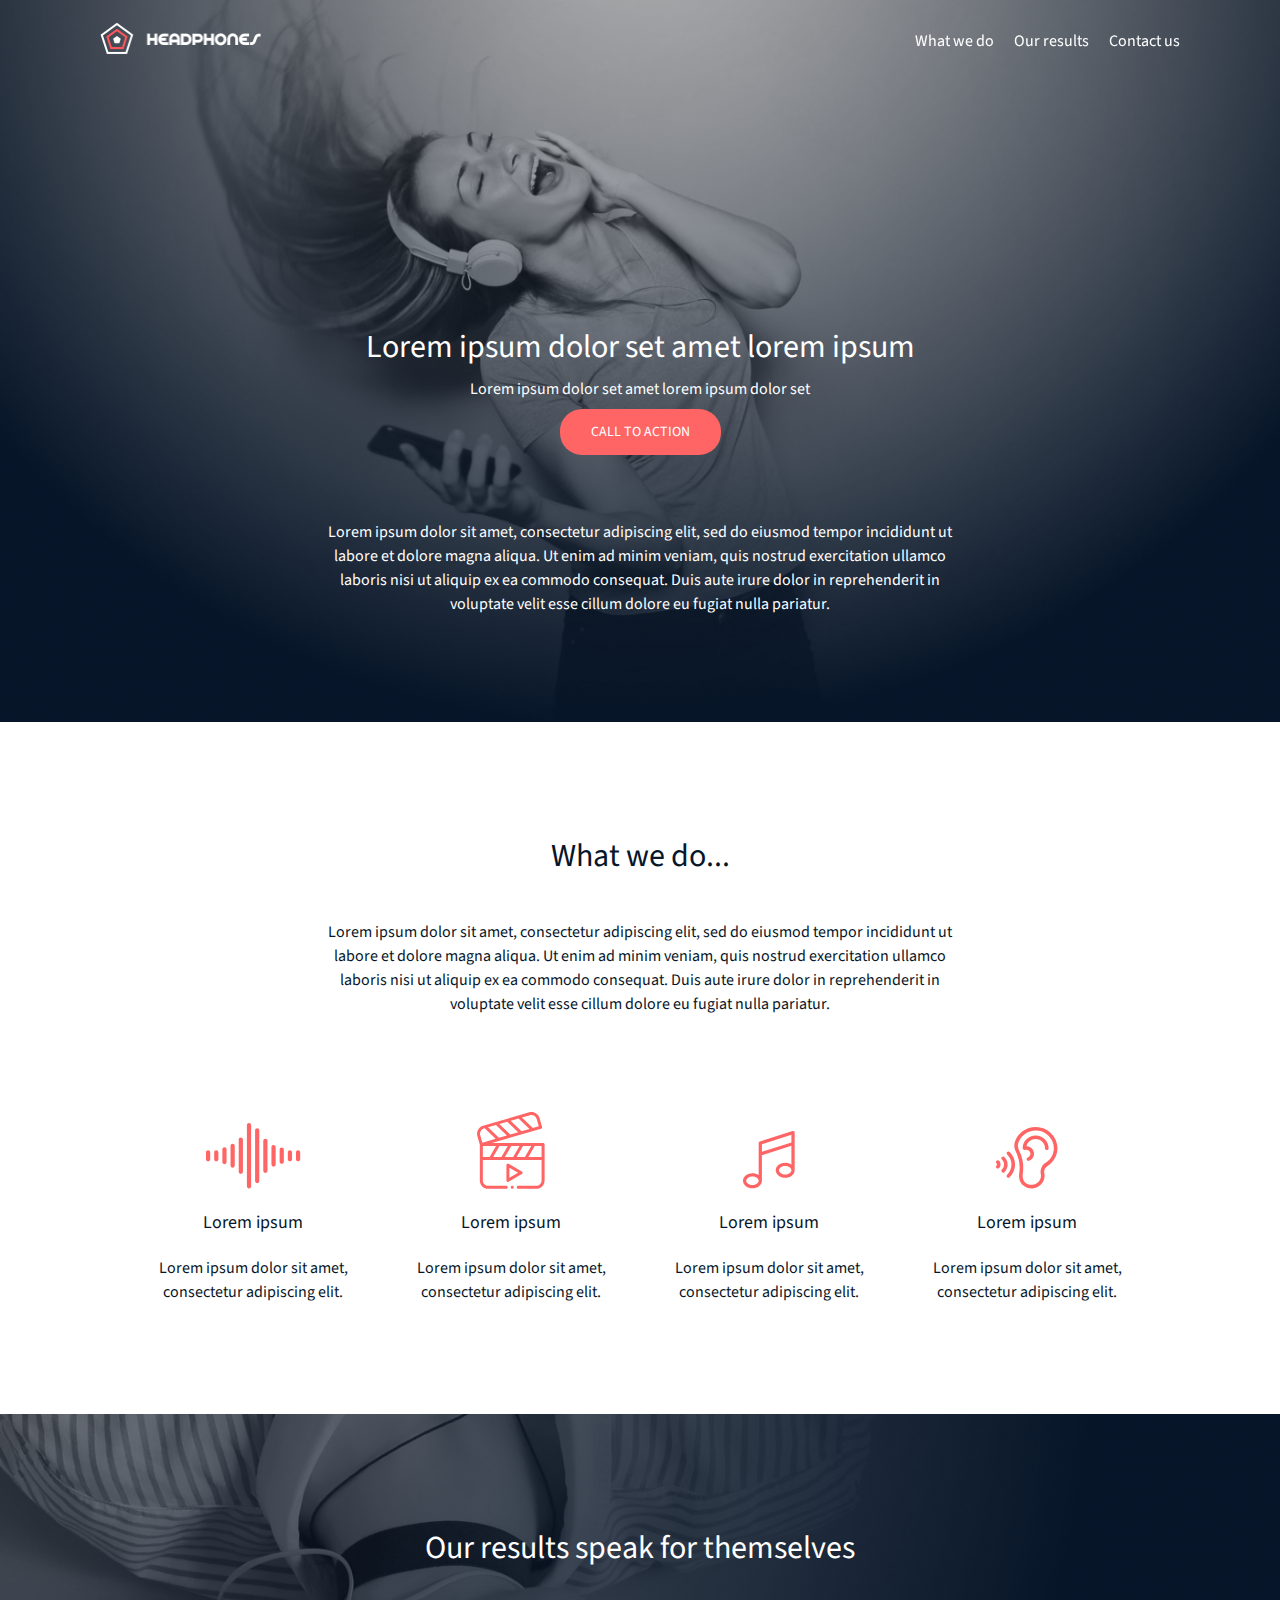
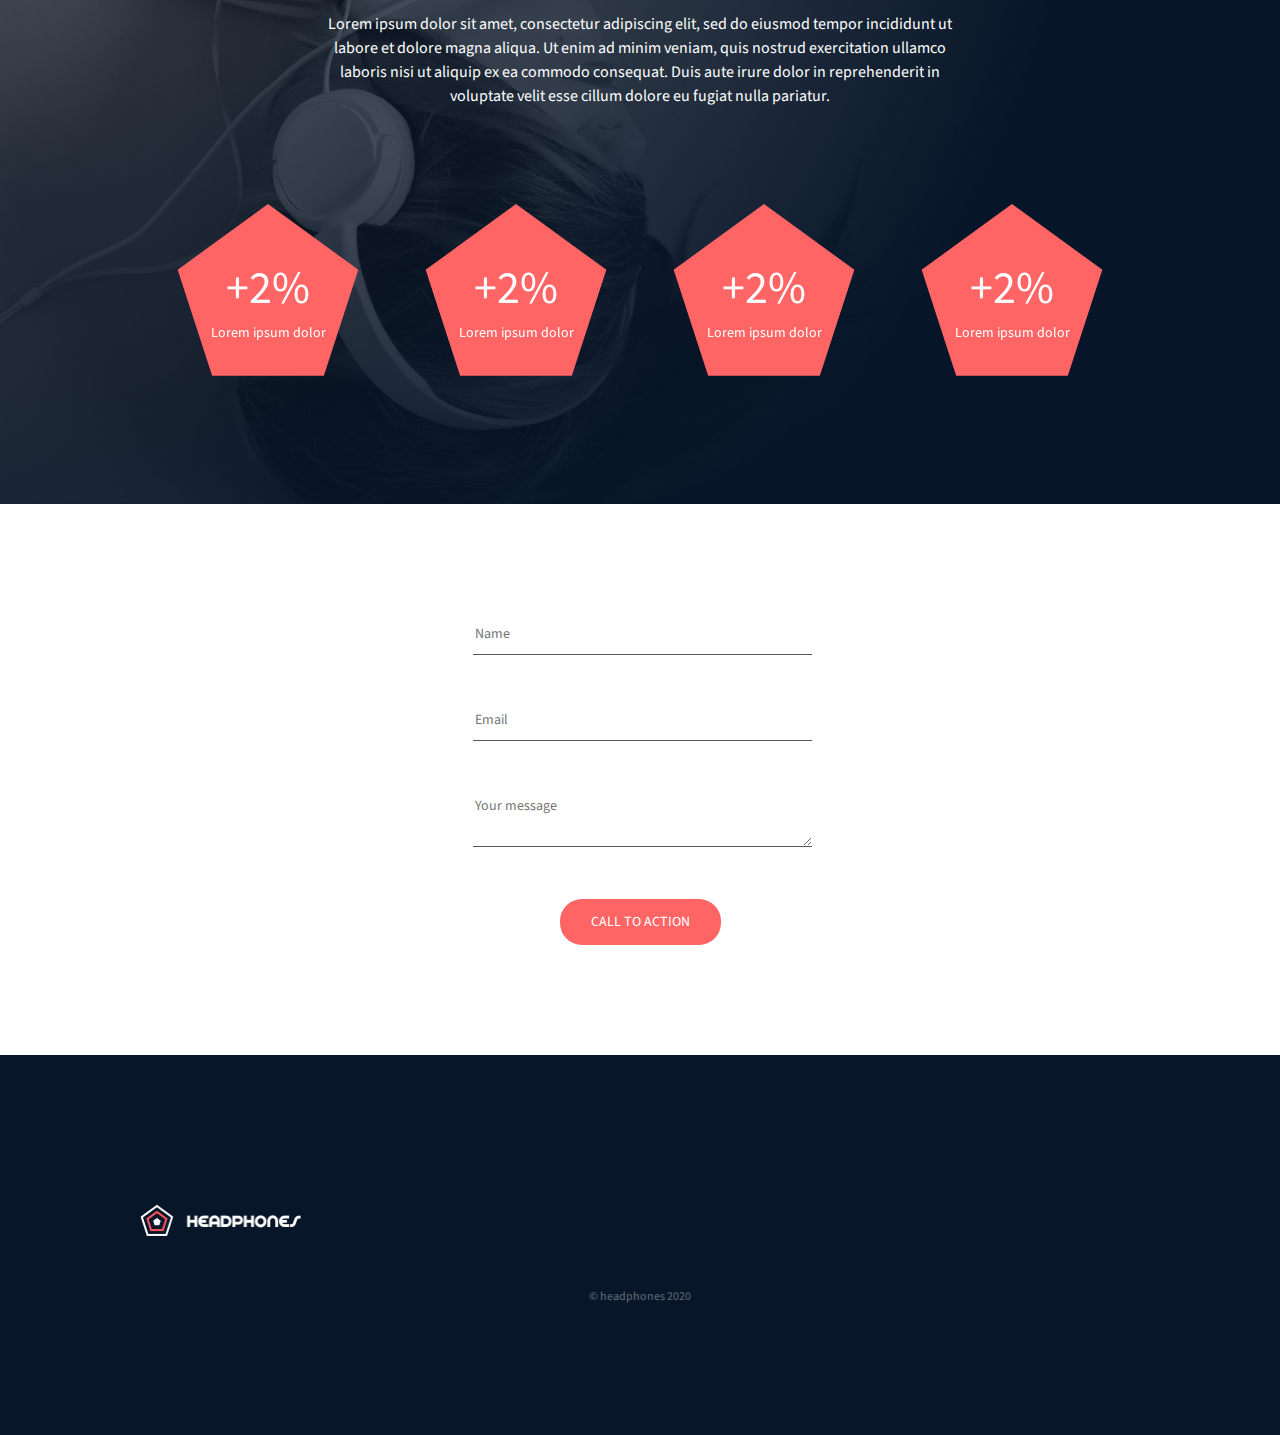
<file: headphones/4-index.html>
<!DOCTYPE html>
<html lang="en">
<head>
    <meta charset="UTF-8">
    <meta name="viewport" content="width=device-width, initial-scale=1.0">
    <title>Headphones</title>
    <link rel="icon" type="image/x-icon" href="./images/favicon.ico">
    <link rel="stylesheet" href="4-styles.css">
    <link rel="stylesheet" href="https://cdnjs.cloudflare.com/ajax/libs/font-awesome/6.5.2/css/all.min.css" integrity="sha512-SnH5WK+bZxgPHs44uWIX+LLJAJ9/2PkPKZ5QiAj6Ta86w+fsb2TkcmfRyVX3pBnMFcV7oQPJkl9QevSCWr3W6A==" crossorigin="anonymous" referrerpolicy="no-referrer" />
</head>
<body>
    <header>
        <input type="checkbox" id="menubutton" class="menubutton">
        <label for="menubutton" class="iconmenu"><span class="iconnav"></span></label>
        <div class="nav">
            <a href=""><img src="./images/logo_headphones.png" alt="headphones logo"></a>
            <ul class="menu">
                <li><a href="#">What we do</a></li>
                <li><a href="#">Our results</a></li>
                <li><a href="#">Contact us</a></li>
            </ul>
        </div>
    </header>
    <main>
        <section class="hero">
            <div class="container">
                <div class="herocomp">
                    <h1>Lorem ipsum dolor set amet lorem ipsum</h1>
                    <p>Lorem ipsum dolor set amet lorem ipsum dolor set</p>
                    <button class="button1">CALL TO ACTION</button>
                </div>
                <p class="htext">Lorem ipsum dolor sit amet, consectetur adipiscing elit, sed do eiusmod tempor incididunt ut labore et dolore magna aliqua. Ut enim ad minim veniam, quis nostrud exercitation ullamco laboris nisi ut aliquip ex ea commodo consequat. Duis aute irure dolor in reprehenderit in voluptate velit esse cillum dolore eu fugiat nulla pariatur.</p>
            </div>
        </section>
        <section class="service">
            <div class="largecontainer">
              <div class="servicecomp">
                <div class="info">
                  <h2> What we do...</h2>
                  <p>Lorem ipsum dolor sit amet, consectetur adipiscing elit, sed do eiusmod tempor incididunt ut labore et dolore magna aliqua. Ut enim ad minim veniam, quis nostrud exercitation ullamco laboris nisi ut aliquip ex ea commodo consequat. Duis aute irure dolor in reprehenderit in voluptate velit esse cillum dolore eu fugiat nulla pariatur.</p>
                </div>
                <div class="card">
                  <div class="cardsmall">
                    <svg xmlns="http://www.w3.org/2000/svg" width="95" height="66" viewBox="0 0 95 66" fill="none">
                        <path fill-rule="evenodd" clip-rule="evenodd" d="M40.9092 2.1213C40.9092 0.961501 41.8494 0.0213013 43.0092 0.0213013C44.169 0.0213013 45.1092 0.961501 45.1092 2.1213V63.2784C45.1092 64.4382 44.169 65.3784 43.0092 65.3784C41.8494 65.3784 40.9092 64.4382 40.9092 63.2784V2.1213ZM34.8276 14.5764C33.6678 14.5764 32.7276 15.5166 32.7276 16.6764V48.7236C32.7276 49.8834 33.6678 50.8236 34.8276 50.8236C35.9874 50.8236 36.9276 49.8834 36.9276 48.7236V16.6764C36.9276 15.5166 35.9874 14.5764 34.8276 14.5764ZM24.5454 22.8189C24.5454 21.6591 25.4856 20.7189 26.6454 20.7189C27.8055 20.7189 28.7454 21.6588 28.7454 22.8189V42.5814C28.7454 43.7412 27.8052 44.6814 26.6454 44.6814C25.4856 44.6814 24.5454 43.7412 24.5454 42.5814V22.8189ZM18.4638 24.1905C17.304 24.1905 16.3638 25.1307 16.3638 26.2905V39.1095C16.3638 40.2693 17.304 41.2095 18.4638 41.2095C19.6236 41.2095 20.5638 40.2693 20.5638 39.1095V26.2905C20.5638 25.1307 19.6236 24.1905 18.4638 24.1905ZM0 29.2284C0 28.0686 0.9402 27.1284 2.1 27.1284C3.2598 27.1284 4.2 28.0683 4.2 29.2284V36.1719C4.2 37.3317 3.2598 38.2719 2.1 38.2719C0.9402 38.2719 0 37.3317 0 36.1719V29.2284ZM8.1819 29.2284C8.1819 28.0686 9.1221 27.1284 10.2819 27.1284C11.442 27.1284 12.3819 28.0683 12.3819 29.2284V36.1719C12.3819 37.3317 11.4417 38.2719 10.2819 38.2719C9.1221 38.2719 8.1819 37.3317 8.1819 36.1719V29.2284ZM51.1911 5.229C50.0313 5.229 49.0911 6.1692 49.0911 7.329V58.071C49.0911 59.2308 50.0313 60.171 51.1911 60.171C52.3509 60.171 53.2911 59.2308 53.2911 58.071V7.329C53.2911 6.1689 52.3509 5.229 51.1911 5.229ZM57.2727 17.7444C57.2727 16.5846 58.2129 15.6444 59.3727 15.6444C60.5325 15.6444 61.4727 16.5846 61.4727 17.7444V47.6553C61.4727 48.8151 60.5325 49.7553 59.3727 49.7553C58.2129 49.7553 57.2727 48.8151 57.2727 47.6553V17.7444ZM67.5549 21.9201C66.3951 21.9201 65.4549 22.8603 65.4549 24.0201V41.3793C65.4549 42.5391 66.3951 43.4793 67.5549 43.4793C68.7147 43.4793 69.6549 42.5391 69.6549 41.3793V24.0201C69.6549 22.8603 68.7147 21.9201 67.5549 21.9201ZM73.6368 26.6913C73.6368 25.5315 74.577 24.5913 75.7368 24.5913C76.8966 24.5913 77.8368 25.5315 77.8368 26.6913V38.709C77.8368 39.8688 76.8966 40.809 75.7368 40.809C74.577 40.809 73.6368 39.8688 73.6368 38.709V26.6913ZM83.9184 27.1284C82.7586 27.1284 81.8184 28.0686 81.8184 29.2284V36.1719C81.8184 37.3317 82.7586 38.2719 83.9184 38.2719C85.0782 38.2719 86.0184 37.3317 86.0184 36.1719V29.2284C86.0184 28.0683 85.0782 27.1284 83.9184 27.1284ZM90 29.2284C90 28.0686 90.9402 27.1284 92.1 27.1284C93.2598 27.1284 94.2 28.0683 94.2 29.2284V36.1719C94.2 37.3317 93.2598 38.2719 92.1 38.2719C90.9402 38.2719 90 37.3317 90 36.1719V29.2284Z" fill="#FF6565"/>
                      </svg>
                    <h3>Lorem ipsum</h3>
                    <p>Lorem ipsum dolor sit amet, consectetur adipiscing elit.</p>
                  </div>
                  <div class="cardsmall">
                    <svg xmlns="http://www.w3.org/2000/svg" width="68" height="77" viewBox="0 0 68 77" fill="none">
                        <path fill-rule="evenodd" clip-rule="evenodd" d="M66.0885 31.0014H14.9127L64.0676 16.7619C64.4496 16.6512 64.7719 16.3928 64.9641 16.0447C65.1562 15.6961 65.202 15.2859 65.0912 14.9039L62.5189 6.02402C61.4912 2.47734 58.1889 0 54.4881 0C53.7082 0 52.9312 0.110742 52.1777 0.328711L6.02636 13.698C3.89179 14.3162 2.12285 15.7354 1.04414 17.693C-0.0339876 19.6506 -0.287113 21.9047 0.331051 24.0387L2.84414 32.7141V68.4521C2.84414 73.0553 6.58886 76.8 11.1914 76.8H29.216C30.0445 76.8 30.716 76.1285 30.716 75.3C30.716 74.4715 30.0445 73.8 29.216 73.8H11.192C8.24297 73.8 5.84414 71.4012 5.84414 68.4521V48.0393H13.5287H13.5322H13.5352H25.282H25.2855H25.2891H37.0359H37.0395H37.043H48.7898H48.7934H48.7963H64.5885V68.4521C64.5885 71.4012 62.1896 73.8 59.2406 73.8H41.216C40.3881 73.8 39.716 74.4715 39.716 75.3C39.716 76.1285 40.3881 76.8 41.216 76.8H59.2406C63.8438 76.8 67.5885 73.0553 67.5885 68.4521V32.5014C67.5885 31.6728 66.917 31.0014 66.0885 31.0014ZM39.6387 45.0393L46.0119 34.0014H54.3012L47.9285 45.0393H39.6387ZM34.258 34.0014L27.8848 45.0393H36.1746L42.5473 34.0014H34.258ZM16.1314 45.0393L22.5041 34.0014H30.7939L24.4207 45.0393H16.1314ZM11.0361 15.3703L21.7084 25.6207C21.7828 25.6922 21.849 25.7701 21.9053 25.8521L29.9016 23.5359L19.2293 13.2855C19.1543 13.2135 19.0887 13.1361 19.0324 13.0541L11.0361 15.3703ZM41.8084 6.74473L52.4807 16.9951L44.4844 19.3113C44.4281 19.2293 44.3625 19.1514 44.2875 19.0799L33.6152 8.82949L41.6115 6.51328C41.6678 6.59531 41.7334 6.67266 41.8084 6.74473ZM41.1908 20.2652L30.5186 10.0154C30.4441 9.94336 30.3785 9.86543 30.3217 9.78398L22.3254 12.1002L32.9977 22.3506C33.0727 22.4221 33.1383 22.5 33.1945 22.582L41.1908 20.2652ZM53.0127 3.21035C53.4943 3.0709 53.9906 3 54.4881 3C56.8617 3 58.9787 4.58672 59.6373 6.85898L61.7924 14.2975L55.7742 16.0406C55.7174 15.9586 55.6518 15.8812 55.5768 15.8092L44.9051 5.55937L53.0127 3.21035ZM6.86132 16.5797C5.49609 16.9752 4.36347 17.8846 3.67207 19.1402C2.98066 20.3965 2.81718 21.8396 3.21269 23.2043L5.36777 30.6428L18.6117 26.8061L7.93945 16.5557C7.86504 16.4842 7.79941 16.4062 7.74257 16.3242L6.86132 16.5797ZM5.84414 34.0014H19.04L12.6674 45.0393H5.84414V34.0014ZM57.7652 34.0014L51.3926 45.0393H64.5885V34.0014H57.7652ZM44.8383 59.468C45.3023 59.7357 45.5883 60.2309 45.5883 60.767C45.5883 61.3031 45.3023 61.7982 44.8383 62.066L31.66 69.6738C31.4279 69.808 31.1689 69.8754 30.91 69.8754C30.651 69.8754 30.392 69.808 30.16 69.6738C29.6959 69.4061 29.41 68.9109 29.41 68.3754V53.1586C29.41 52.6225 29.6959 52.1273 30.16 51.8596C30.624 51.5918 31.1959 51.5918 31.66 51.8596L44.8383 59.468ZM32.41 55.7566V65.7773L41.0883 60.767L32.41 55.7566ZM33.716 75.3C33.716 74.4738 34.3898 73.8 35.216 73.8C36.0428 73.8 36.716 74.4738 36.716 75.3C36.716 76.1262 36.0428 76.8 35.216 76.8C34.3898 76.8 33.716 76.1262 33.716 75.3Z" fill="#FF6565"/>
                      </svg>
                    <h3>Lorem ipsum</h3>
                    <p>Lorem ipsum dolor sit amet, consectetur adipiscing elit.</p>
                  </div>
                  <div class="cardsmall">
                    <svg xmlns="http://www.w3.org/2000/svg" width="52" height="58" viewBox="0 0 52 58" fill="none">
                        <path fill-rule="evenodd" clip-rule="evenodd" d="M51.66 1.62192V12.6139V12.6259V39.3019C51.66 41.4019 50.616 43.3339 48.72 44.7619C46.956 46.0819 44.652 46.8139 42.204 46.8139C39.756 46.8139 37.452 46.0819 35.688 44.7619C33.792 43.3339 32.748 41.4019 32.748 39.3019C32.748 37.2019 33.792 35.2699 35.688 33.8419C37.452 32.5219 39.768 31.7899 42.204 31.7899C44.508 31.7899 46.704 32.4379 48.42 33.6259V14.8339L18.912 24.2179V49.7539C18.912 51.8539 17.868 53.7859 15.972 55.2139C14.208 56.5339 11.904 57.2659 9.456 57.2659C7.008 57.2659 4.704 56.5339 2.94 55.2139C1.044 53.7859 0 51.8539 0 49.7539C0 47.6539 1.044 45.7219 2.94 44.2939C4.704 42.9739 7.02 42.2419 9.456 42.2419C11.76 42.2419 13.956 42.8899 15.672 44.0779V23.0419V23.0299V12.0259C15.672 11.3179 16.128 10.6939 16.8 10.4779L49.548 0.0739189C50.04 -0.0820811 50.58 0.0139189 51 0.313919C51.408 0.613919 51.66 1.10592 51.66 1.62192ZM3.24 49.7539C3.24 52.0699 6.084 54.0259 9.456 54.0259C12.828 54.0259 15.672 52.0819 15.672 49.7539C15.672 47.4379 12.828 45.4819 9.456 45.4819C6.084 45.4819 3.24 47.4379 3.24 49.7539ZM18.912 20.8099V13.2019L48.42 3.82992V11.4379L18.912 20.8099ZM36 39.3019C36 41.6179 38.844 43.5739 42.216 43.5739C45.576 43.5739 48.42 41.6179 48.432 39.3019C48.432 36.9859 45.588 35.0299 42.216 35.0299C38.844 35.0299 36 36.9859 36 39.3019Z" fill="#FF6565"/>
                      </svg>
                    <h3>Lorem ipsum</h3>
                    <p>Lorem ipsum dolor sit amet, consectetur adipiscing elit.</p>
                  </div>
                  <div class="cardsmall">
                    <svg xmlns="http://www.w3.org/2000/svg" width="62" height="62" viewBox="0 0 62 62" fill="none">
                        <path fill-rule="evenodd" clip-rule="evenodd" d="M39.8039 0.000459243C45.5602 0.0374905 50.9649 2.21483 55.0223 6.13171C59.0948 10.0636 61.3706 15.3201 61.4297 20.9334C61.5066 28.2098 57.8011 34.9256 51.518 38.8969C48.9788 40.5019 47.678 43.4217 48.2822 46.1625C48.5006 47.1548 48.5953 48.1772 48.5634 49.2009C48.465 52.3481 47.1619 55.3331 44.8941 57.6061C42.6389 59.8669 39.6295 61.2197 36.4209 61.4151C36.1495 61.432 35.8781 61.44 35.6077 61.44C32.1614 61.44 28.8431 60.1069 26.3981 57.7158C23.7441 55.1198 22.6444 51.292 23.2177 46.6453C24.2803 38.0358 23.3044 31.7245 19.8497 24.8611C18.2124 21.6075 17.8341 18.2691 18.7556 15.2067C20.0592 10.8764 22.8291 6.98765 26.5552 4.25671C30.3966 1.4414 34.973 -0.0295408 39.8039 0.000459243ZM45.4219 40.6411C46.2938 38.6836 47.7366 37.028 49.5942 35.8537C54.8147 32.5542 57.8934 26.9906 57.8302 20.9714C57.7814 16.3294 55.8961 11.9789 52.522 8.72155C49.133 5.45015 44.6081 3.6314 39.7809 3.60046C35.7347 3.5803 31.8966 4.80562 28.6833 7.16062C25.5839 9.43171 23.2824 12.6581 22.2033 16.2445C21.3806 18.9778 22.2178 21.5587 23.0653 23.2425C27.7842 32.617 27.5967 40.5567 26.7909 47.0864C26.3541 50.6259 27.0689 53.3362 28.9153 55.1419C30.8264 57.0108 33.4809 57.9872 36.202 57.8217C38.5308 57.6801 40.7128 56.7005 42.3455 55.0636C43.965 53.4403 44.8955 51.3183 44.9649 49.0884C44.9878 48.3628 44.9208 47.6386 44.7666 46.9373C44.3011 44.8251 44.528 42.6483 45.4219 40.6411ZM39.6567 8.52468C32.5017 8.52468 26.6803 14.1905 26.6803 21.1547V21.1758C26.6803 21.743 26.948 22.2773 27.4022 22.6172C27.8564 22.957 28.4442 23.0625 28.9884 22.9026C30.0361 22.5947 31.2347 22.7034 32.1952 23.1937C33.6258 23.925 34.5202 25.4512 34.4203 26.9916C34.3209 28.5155 33.2536 29.9189 31.7639 30.4833C30.8344 30.8358 30.3666 31.875 30.7186 32.8045C30.9914 33.5241 31.6758 33.967 32.4024 33.967C32.6142 33.967 32.8298 33.9291 33.0398 33.8498C35.8252 32.7942 37.8234 30.1322 38.0124 27.225C38.2045 24.2714 36.5245 21.3633 33.8325 19.988C32.8078 19.4644 31.6683 19.177 30.517 19.1339C31.4723 15.1247 35.2078 12.1247 39.6567 12.1247C44.827 12.1247 49.0331 16.1756 49.0331 21.1547C49.0331 22.1489 49.8394 22.9547 50.8331 22.9547C51.8274 22.9547 52.6336 22.1489 52.6336 21.1547C52.6336 14.1905 46.8122 8.52468 39.6567 8.52468ZM11.13 24.9787C11.8214 24.2648 12.9614 24.247 13.6749 24.9384C17.1563 28.3116 19.0734 32.8073 19.0734 37.5975C19.0734 42.3876 17.1563 46.8834 13.6753 50.2566C13.3256 50.5955 12.8738 50.7642 12.4228 50.7642C11.9527 50.7642 11.483 50.5809 11.13 50.2167C10.4381 49.5028 10.4559 48.3633 11.1699 47.6714C13.9453 44.9822 15.4734 41.4047 15.4734 37.5975C15.4734 33.7908 13.9453 30.2133 11.1699 27.5241C10.4559 26.8322 10.4381 25.6926 11.13 24.9787ZM0.5311 33.7992C-0.1739 34.4995 -0.17765 35.6395 0.523132 36.3445C1.09407 36.9192 1.09407 37.8544 0.523132 38.4291C-0.17765 39.1341 -0.1739 40.2736 0.5311 40.9744C0.882194 41.3236 1.3411 41.4975 1.80001 41.4975C2.26266 41.4975 2.72532 41.3203 3.07688 40.9664C5.03813 38.9925 5.03813 35.7811 3.07688 33.8072C2.3761 33.1022 1.23657 33.0984 0.5311 33.7992ZM5.86923 30.0764C6.56063 29.3625 7.70016 29.3442 8.41454 30.0361C10.4953 32.0526 11.6414 34.7381 11.6414 37.5975C11.6414 40.4573 10.4953 43.1428 8.41454 45.1594C8.06485 45.4978 7.61298 45.6665 7.16204 45.6665C6.69141 45.6665 6.22219 45.4833 5.86923 45.1191C5.17735 44.4051 5.19516 43.2656 5.90907 42.5737C7.28438 41.2416 8.04141 39.4744 8.04141 37.5975C8.04141 35.7211 7.28438 33.9539 5.90907 32.6217C5.19516 31.9298 5.17735 30.7903 5.86923 30.0764Z" fill="#FF6565"/>
                      </svg>
                    <h3>Lorem ipsum</h3>
                    <p>Lorem ipsum dolor sit amet, consectetur adipiscing elit.</p>
                  </div>
                </div>
              </div>
            </div>
          </section>
          <section class="result">
            <div class="largecontainer">
              <div class="resultcomp">
                <div class="info">
                  <h2>Our results speak for themselves</h2>
                  <p>Lorem ipsum dolor sit amet, consectetur adipiscing elit, sed do eiusmod tempor incididunt ut labore et dolore magna aliqua. Ut enim ad minim veniam, quis nostrud exercitation ullamco laboris nisi ut aliquip ex ea commodo consequat. Duis aute irure dolor in reprehenderit in voluptate velit esse cillum dolore eu fugiat nulla pariatur.</p>
                </div>
                <div class="card">
                  <div class="pentagon">
                    <svg xmlns="http://www.w3.org/2000/svg" width="182" height="172" viewBox="0 0 182 172" fill="none">
                        <path fill-rule="evenodd" clip-rule="evenodd" d="M91 0L181.35 65.6434L146.84 171.857H35.1604L0.649631 65.6434L91 0Z" fill="#FF6565"/>
                      </svg>
                    <div class="pentext">
                      <h3>+2%</h3>
                      <p>Lorem ipsum dolor</p>
                    </div>
                  </div>
                  <div class="pentagon">
                    <svg xmlns="http://www.w3.org/2000/svg" width="182" height="172" viewBox="0 0 182 172" fill="none">
                        <path fill-rule="evenodd" clip-rule="evenodd" d="M91 0L181.35 65.6434L146.84 171.857H35.1604L0.649631 65.6434L91 0Z" fill="#FF6565"/>
                      </svg>
                    <div class="pentext">
                      <h3>+2%</h3>
                      <p>Lorem ipsum dolor</p>
                    </div>
                  </div>
                  <div class="pentagon">
                    <svg xmlns="http://www.w3.org/2000/svg" width="182" height="172" viewBox="0 0 182 172" fill="none">
                        <path fill-rule="evenodd" clip-rule="evenodd" d="M91 0L181.35 65.6434L146.84 171.857H35.1604L0.649631 65.6434L91 0Z" fill="#FF6565"/>
                      </svg>
                    <div class="pentext">
                      <h3>+2%</h3>
                      <p>Lorem ipsum dolor</p>
                    </div>
                  </div>
                  <div class="pentagon">
                    <svg xmlns="http://www.w3.org/2000/svg" width="182" height="172" viewBox="0 0 182 172" fill="none">
                        <path fill-rule="evenodd" clip-rule="evenodd" d="M91 0L181.35 65.6434L146.84 171.857H35.1604L0.649631 65.6434L91 0Z" fill="#FF6565"/>
                      </svg>
                    <div class="pentext">
                      <h3>+2%</h3>
                      <p>Lorem ipsum dolor</p>
                    </div>
                  </div>
                </div>
              </div>
            </div>
          </section>
          <section class="contact">
            <div class="smallcont">
              <div class="contactus">
                <form action="" method="post" class="contact-form">
                  <div>
                    <label for="name">Name</label>
                    <input type="text" id="name" placeholder="Name">
                  </div>
                  <div>
                    <label for="email">Email</label>
                    <input type="email" id="email" placeholder="Email">
                  </div>
                  <div>
                    <label for="message">Message</label>
                    <textarea id="message" name="message" placeholder="Your message"></textarea>
                  </div>
                  <div id="buttonpos">
                    <button class="button1" href="#">CALL TO ACTION</button>
                  </div>
                </form>
              </div>
            </div>
          </section>
    </main>
    <footer>
        <div class="largecontainer">
          <div class="footersec">
            <div class="logofooter">
              <img src="./images/logo_headphones.png">
            </div>
            <div class="social">
                <i class="fa-brands fa-facebook"></i>
                <i class="fa-brands fa-twitter"></i>
                <i class="fa-brands fa-instagram"></i>
            </div>
          </div>
          <p>&copy; headphones 2020</p>
        </div>
      </footer>
</body>
</html>
</file>
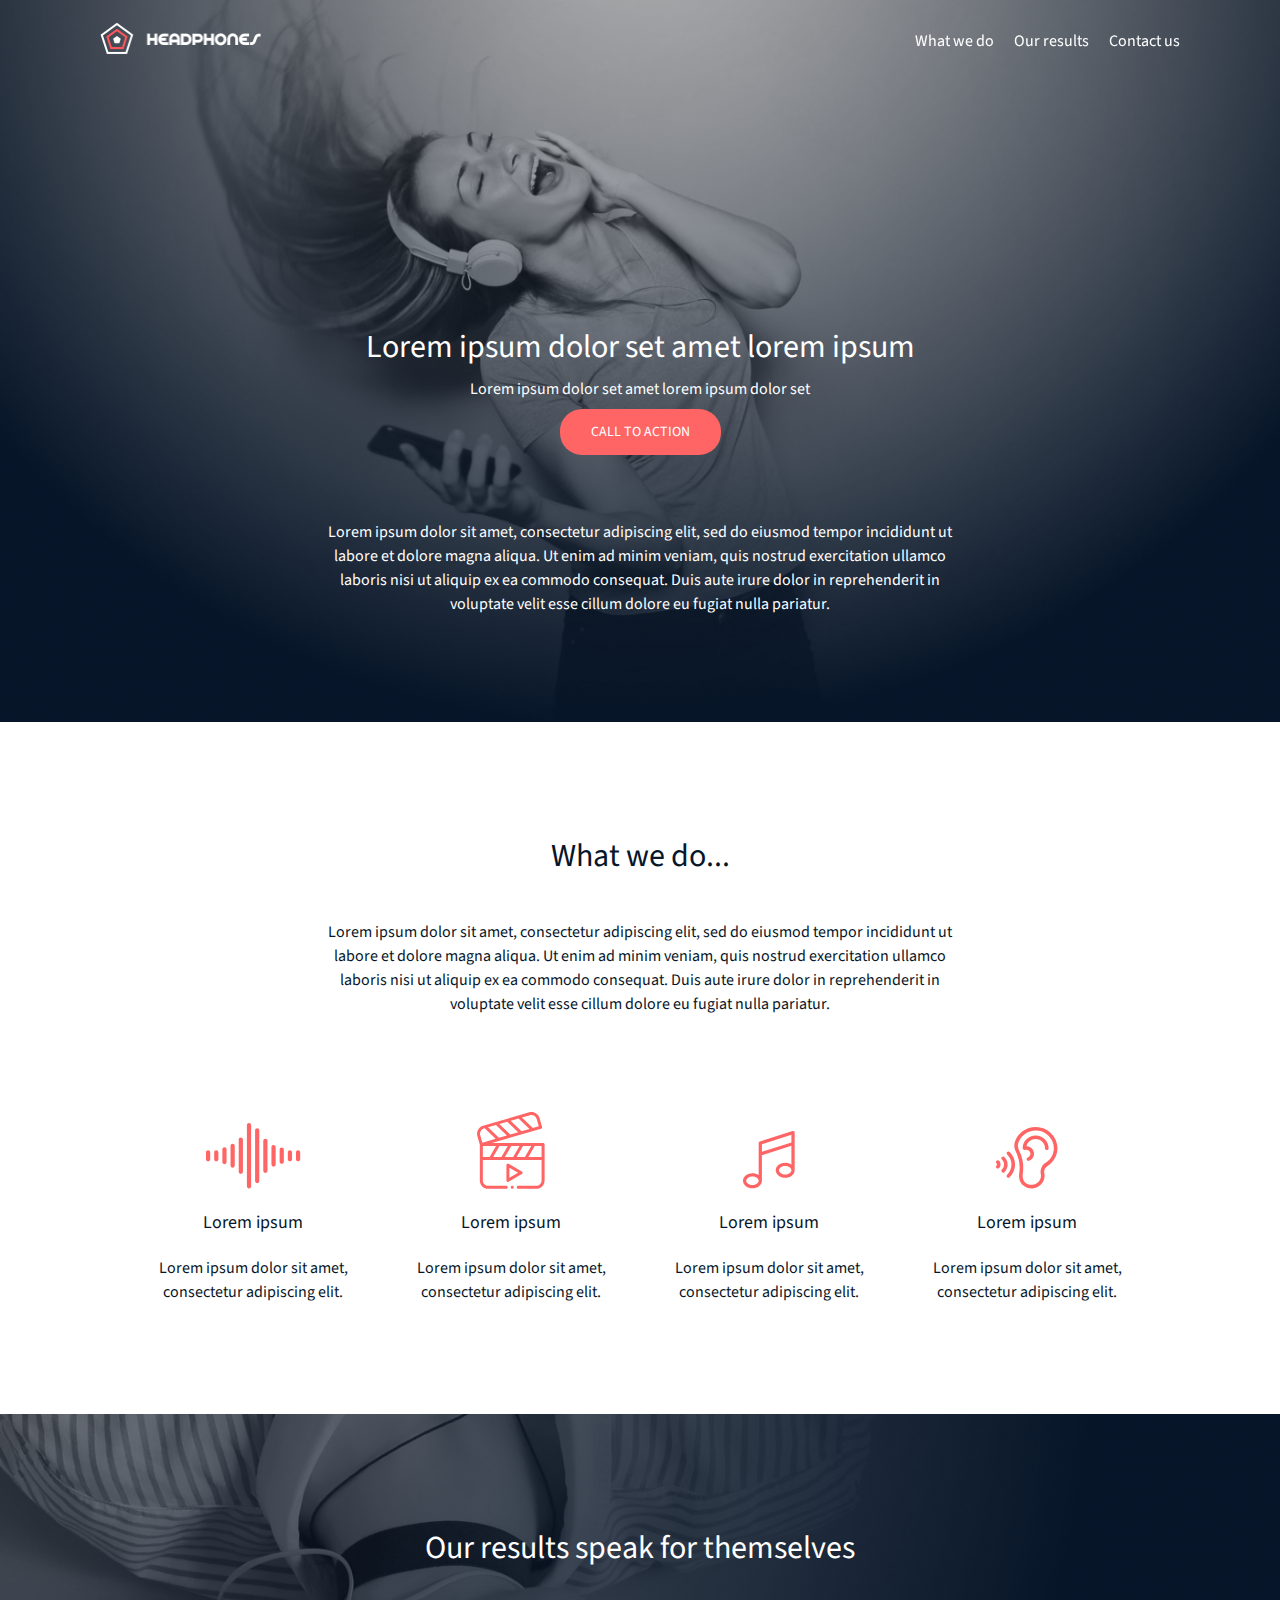
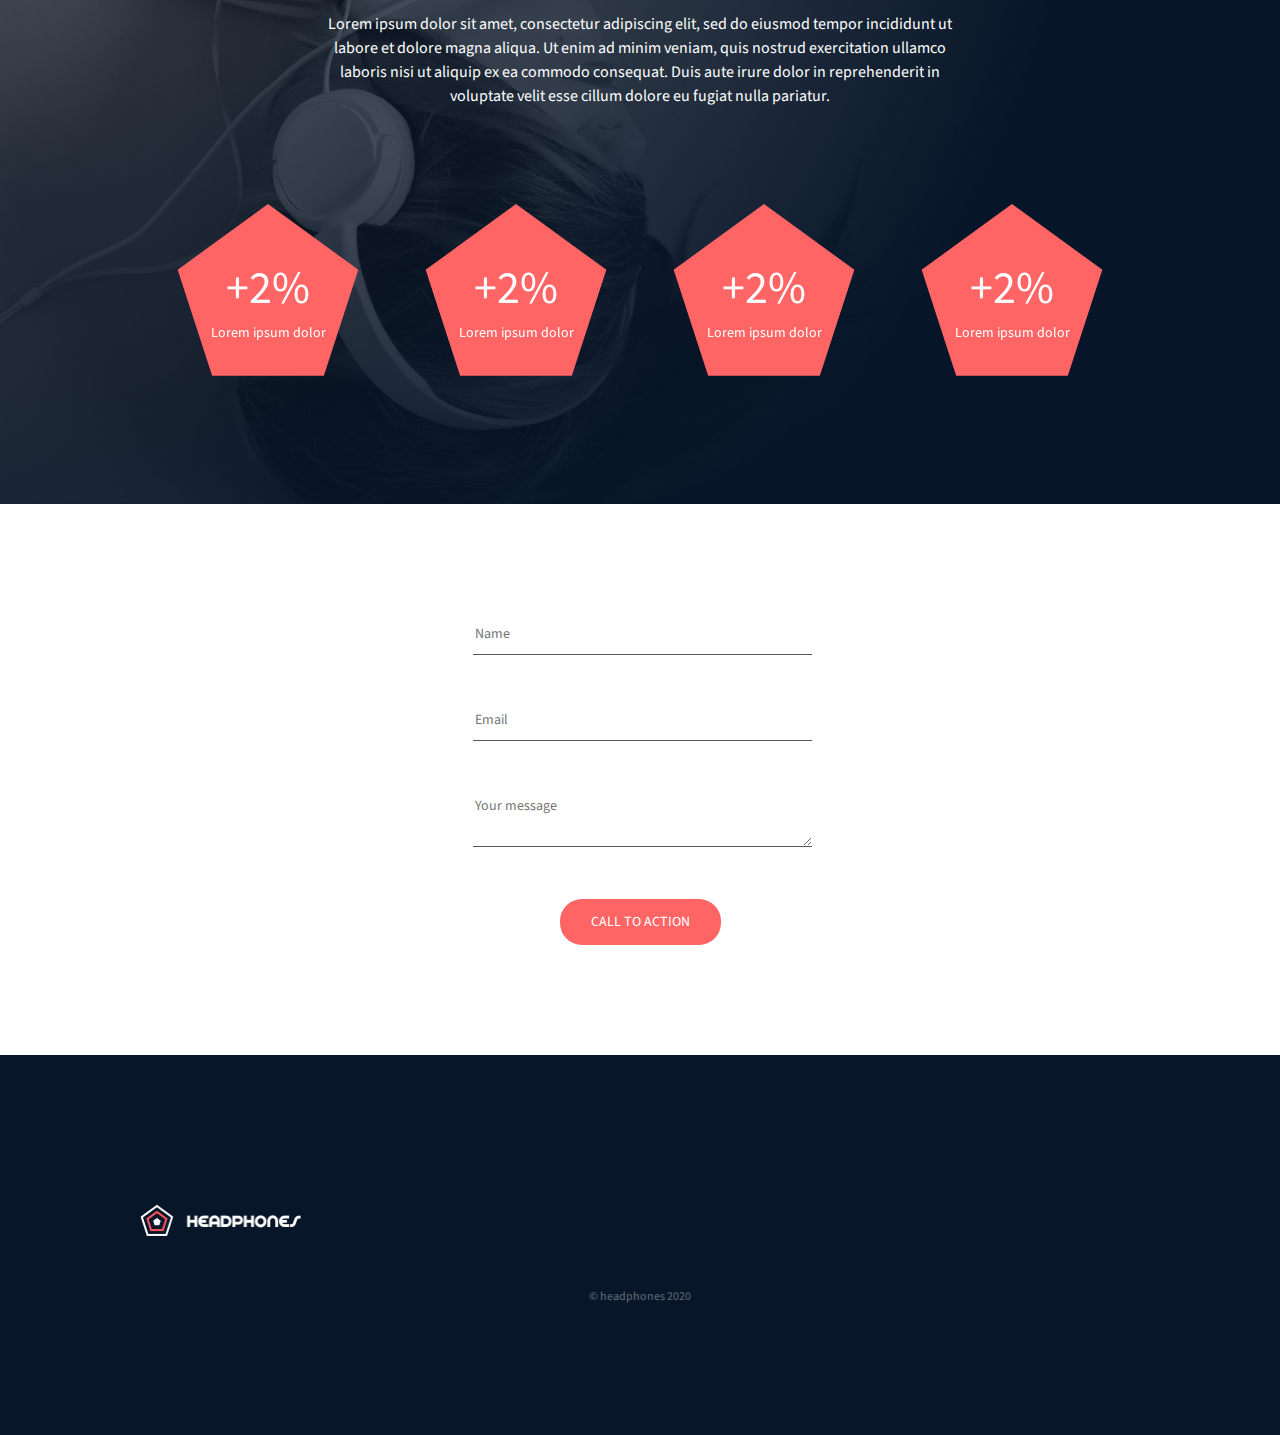
<file: headphones/6-index.html>
<!DOCTYPE html>
<html lang="en">
<head>
    <meta charset="UTF-8">
    <meta name="viewport" content="width=device-width, initial-scale=1.0">
    <title>Headphones</title>
    <link rel="icon" type="image/x-icon" href="./images/favicon.ico">
    <link rel="stylesheet" href="6-styles.css">
    <link rel="stylesheet" href="https://cdnjs.cloudflare.com/ajax/libs/font-awesome/6.5.2/css/all.min.css" integrity="sha512-SnH5WK+bZxgPHs44uWIX+LLJAJ9/2PkPKZ5QiAj6Ta86w+fsb2TkcmfRyVX3pBnMFcV7oQPJkl9QevSCWr3W6A==" crossorigin="anonymous" referrerpolicy="no-referrer" />
</head>
<body>
    <header>
        <input type="checkbox" id="menubutton" class="menubutton">
        <label for="menubutton" class="iconmenu"><span class="iconnav"></span></label>
        <div class="nav">
            <a href=""><img src="./images/logo_headphones.png" alt="headphones logo"></a>
            <ul class="menu">
                <li><a href="#">What we do</a></li>
                <li><a href="#">Our results</a></li>
                <li><a href="#">Contact us</a></li>
            </ul>
        </div>
    </header>
    <main>
        <section class="hero">
            <div class="container">
                <div class="herocomp">
                    <h1>Lorem ipsum dolor set amet lorem ipsum</h1>
                    <p>Lorem ipsum dolor set amet lorem ipsum dolor set</p>
                    <button class="button1">CALL TO ACTION</button>
                </div>
                <p class="htext">Lorem ipsum dolor sit amet, consectetur adipiscing elit, sed do eiusmod tempor incididunt ut labore et dolore magna aliqua. Ut enim ad minim veniam, quis nostrud exercitation ullamco laboris nisi ut aliquip ex ea commodo consequat. Duis aute irure dolor in reprehenderit in voluptate velit esse cillum dolore eu fugiat nulla pariatur.</p>
            </div>
        </section>
        <section class="service">
            <div class="largecontainer">
              <div class="servicecomp">
                <div class="info">
                  <h2> What we do...</h2>
                  <p>Lorem ipsum dolor sit amet, consectetur adipiscing elit, sed do eiusmod tempor incididunt ut labore et dolore magna aliqua. Ut enim ad minim veniam, quis nostrud exercitation ullamco laboris nisi ut aliquip ex ea commodo consequat. Duis aute irure dolor in reprehenderit in voluptate velit esse cillum dolore eu fugiat nulla pariatur.</p>
                </div>
                <div class="card">
                  <div class="cardsmall">
                    <svg xmlns="http://www.w3.org/2000/svg" width="95" height="66" viewBox="0 0 95 66" fill="none">
                        <path fill-rule="evenodd" clip-rule="evenodd" d="M40.9092 2.1213C40.9092 0.961501 41.8494 0.0213013 43.0092 0.0213013C44.169 0.0213013 45.1092 0.961501 45.1092 2.1213V63.2784C45.1092 64.4382 44.169 65.3784 43.0092 65.3784C41.8494 65.3784 40.9092 64.4382 40.9092 63.2784V2.1213ZM34.8276 14.5764C33.6678 14.5764 32.7276 15.5166 32.7276 16.6764V48.7236C32.7276 49.8834 33.6678 50.8236 34.8276 50.8236C35.9874 50.8236 36.9276 49.8834 36.9276 48.7236V16.6764C36.9276 15.5166 35.9874 14.5764 34.8276 14.5764ZM24.5454 22.8189C24.5454 21.6591 25.4856 20.7189 26.6454 20.7189C27.8055 20.7189 28.7454 21.6588 28.7454 22.8189V42.5814C28.7454 43.7412 27.8052 44.6814 26.6454 44.6814C25.4856 44.6814 24.5454 43.7412 24.5454 42.5814V22.8189ZM18.4638 24.1905C17.304 24.1905 16.3638 25.1307 16.3638 26.2905V39.1095C16.3638 40.2693 17.304 41.2095 18.4638 41.2095C19.6236 41.2095 20.5638 40.2693 20.5638 39.1095V26.2905C20.5638 25.1307 19.6236 24.1905 18.4638 24.1905ZM0 29.2284C0 28.0686 0.9402 27.1284 2.1 27.1284C3.2598 27.1284 4.2 28.0683 4.2 29.2284V36.1719C4.2 37.3317 3.2598 38.2719 2.1 38.2719C0.9402 38.2719 0 37.3317 0 36.1719V29.2284ZM8.1819 29.2284C8.1819 28.0686 9.1221 27.1284 10.2819 27.1284C11.442 27.1284 12.3819 28.0683 12.3819 29.2284V36.1719C12.3819 37.3317 11.4417 38.2719 10.2819 38.2719C9.1221 38.2719 8.1819 37.3317 8.1819 36.1719V29.2284ZM51.1911 5.229C50.0313 5.229 49.0911 6.1692 49.0911 7.329V58.071C49.0911 59.2308 50.0313 60.171 51.1911 60.171C52.3509 60.171 53.2911 59.2308 53.2911 58.071V7.329C53.2911 6.1689 52.3509 5.229 51.1911 5.229ZM57.2727 17.7444C57.2727 16.5846 58.2129 15.6444 59.3727 15.6444C60.5325 15.6444 61.4727 16.5846 61.4727 17.7444V47.6553C61.4727 48.8151 60.5325 49.7553 59.3727 49.7553C58.2129 49.7553 57.2727 48.8151 57.2727 47.6553V17.7444ZM67.5549 21.9201C66.3951 21.9201 65.4549 22.8603 65.4549 24.0201V41.3793C65.4549 42.5391 66.3951 43.4793 67.5549 43.4793C68.7147 43.4793 69.6549 42.5391 69.6549 41.3793V24.0201C69.6549 22.8603 68.7147 21.9201 67.5549 21.9201ZM73.6368 26.6913C73.6368 25.5315 74.577 24.5913 75.7368 24.5913C76.8966 24.5913 77.8368 25.5315 77.8368 26.6913V38.709C77.8368 39.8688 76.8966 40.809 75.7368 40.809C74.577 40.809 73.6368 39.8688 73.6368 38.709V26.6913ZM83.9184 27.1284C82.7586 27.1284 81.8184 28.0686 81.8184 29.2284V36.1719C81.8184 37.3317 82.7586 38.2719 83.9184 38.2719C85.0782 38.2719 86.0184 37.3317 86.0184 36.1719V29.2284C86.0184 28.0683 85.0782 27.1284 83.9184 27.1284ZM90 29.2284C90 28.0686 90.9402 27.1284 92.1 27.1284C93.2598 27.1284 94.2 28.0683 94.2 29.2284V36.1719C94.2 37.3317 93.2598 38.2719 92.1 38.2719C90.9402 38.2719 90 37.3317 90 36.1719V29.2284Z" fill="#FF6565"/>
                      </svg>
                    <h3>Lorem ipsum</h3>
                    <p>Lorem ipsum dolor sit amet, consectetur adipiscing elit.</p>
                  </div>
                  <div class="cardsmall">
                    <svg xmlns="http://www.w3.org/2000/svg" width="68" height="77" viewBox="0 0 68 77" fill="none">
                        <path fill-rule="evenodd" clip-rule="evenodd" d="M66.0885 31.0014H14.9127L64.0676 16.7619C64.4496 16.6512 64.7719 16.3928 64.9641 16.0447C65.1562 15.6961 65.202 15.2859 65.0912 14.9039L62.5189 6.02402C61.4912 2.47734 58.1889 0 54.4881 0C53.7082 0 52.9312 0.110742 52.1777 0.328711L6.02636 13.698C3.89179 14.3162 2.12285 15.7354 1.04414 17.693C-0.0339876 19.6506 -0.287113 21.9047 0.331051 24.0387L2.84414 32.7141V68.4521C2.84414 73.0553 6.58886 76.8 11.1914 76.8H29.216C30.0445 76.8 30.716 76.1285 30.716 75.3C30.716 74.4715 30.0445 73.8 29.216 73.8H11.192C8.24297 73.8 5.84414 71.4012 5.84414 68.4521V48.0393H13.5287H13.5322H13.5352H25.282H25.2855H25.2891H37.0359H37.0395H37.043H48.7898H48.7934H48.7963H64.5885V68.4521C64.5885 71.4012 62.1896 73.8 59.2406 73.8H41.216C40.3881 73.8 39.716 74.4715 39.716 75.3C39.716 76.1285 40.3881 76.8 41.216 76.8H59.2406C63.8438 76.8 67.5885 73.0553 67.5885 68.4521V32.5014C67.5885 31.6728 66.917 31.0014 66.0885 31.0014ZM39.6387 45.0393L46.0119 34.0014H54.3012L47.9285 45.0393H39.6387ZM34.258 34.0014L27.8848 45.0393H36.1746L42.5473 34.0014H34.258ZM16.1314 45.0393L22.5041 34.0014H30.7939L24.4207 45.0393H16.1314ZM11.0361 15.3703L21.7084 25.6207C21.7828 25.6922 21.849 25.7701 21.9053 25.8521L29.9016 23.5359L19.2293 13.2855C19.1543 13.2135 19.0887 13.1361 19.0324 13.0541L11.0361 15.3703ZM41.8084 6.74473L52.4807 16.9951L44.4844 19.3113C44.4281 19.2293 44.3625 19.1514 44.2875 19.0799L33.6152 8.82949L41.6115 6.51328C41.6678 6.59531 41.7334 6.67266 41.8084 6.74473ZM41.1908 20.2652L30.5186 10.0154C30.4441 9.94336 30.3785 9.86543 30.3217 9.78398L22.3254 12.1002L32.9977 22.3506C33.0727 22.4221 33.1383 22.5 33.1945 22.582L41.1908 20.2652ZM53.0127 3.21035C53.4943 3.0709 53.9906 3 54.4881 3C56.8617 3 58.9787 4.58672 59.6373 6.85898L61.7924 14.2975L55.7742 16.0406C55.7174 15.9586 55.6518 15.8812 55.5768 15.8092L44.9051 5.55937L53.0127 3.21035ZM6.86132 16.5797C5.49609 16.9752 4.36347 17.8846 3.67207 19.1402C2.98066 20.3965 2.81718 21.8396 3.21269 23.2043L5.36777 30.6428L18.6117 26.8061L7.93945 16.5557C7.86504 16.4842 7.79941 16.4062 7.74257 16.3242L6.86132 16.5797ZM5.84414 34.0014H19.04L12.6674 45.0393H5.84414V34.0014ZM57.7652 34.0014L51.3926 45.0393H64.5885V34.0014H57.7652ZM44.8383 59.468C45.3023 59.7357 45.5883 60.2309 45.5883 60.767C45.5883 61.3031 45.3023 61.7982 44.8383 62.066L31.66 69.6738C31.4279 69.808 31.1689 69.8754 30.91 69.8754C30.651 69.8754 30.392 69.808 30.16 69.6738C29.6959 69.4061 29.41 68.9109 29.41 68.3754V53.1586C29.41 52.6225 29.6959 52.1273 30.16 51.8596C30.624 51.5918 31.1959 51.5918 31.66 51.8596L44.8383 59.468ZM32.41 55.7566V65.7773L41.0883 60.767L32.41 55.7566ZM33.716 75.3C33.716 74.4738 34.3898 73.8 35.216 73.8C36.0428 73.8 36.716 74.4738 36.716 75.3C36.716 76.1262 36.0428 76.8 35.216 76.8C34.3898 76.8 33.716 76.1262 33.716 75.3Z" fill="#FF6565"/>
                      </svg>
                    <h3>Lorem ipsum</h3>
                    <p>Lorem ipsum dolor sit amet, consectetur adipiscing elit.</p>
                  </div>
                  <div class="cardsmall">
                    <svg xmlns="http://www.w3.org/2000/svg" width="52" height="58" viewBox="0 0 52 58" fill="none">
                        <path fill-rule="evenodd" clip-rule="evenodd" d="M51.66 1.62192V12.6139V12.6259V39.3019C51.66 41.4019 50.616 43.3339 48.72 44.7619C46.956 46.0819 44.652 46.8139 42.204 46.8139C39.756 46.8139 37.452 46.0819 35.688 44.7619C33.792 43.3339 32.748 41.4019 32.748 39.3019C32.748 37.2019 33.792 35.2699 35.688 33.8419C37.452 32.5219 39.768 31.7899 42.204 31.7899C44.508 31.7899 46.704 32.4379 48.42 33.6259V14.8339L18.912 24.2179V49.7539C18.912 51.8539 17.868 53.7859 15.972 55.2139C14.208 56.5339 11.904 57.2659 9.456 57.2659C7.008 57.2659 4.704 56.5339 2.94 55.2139C1.044 53.7859 0 51.8539 0 49.7539C0 47.6539 1.044 45.7219 2.94 44.2939C4.704 42.9739 7.02 42.2419 9.456 42.2419C11.76 42.2419 13.956 42.8899 15.672 44.0779V23.0419V23.0299V12.0259C15.672 11.3179 16.128 10.6939 16.8 10.4779L49.548 0.0739189C50.04 -0.0820811 50.58 0.0139189 51 0.313919C51.408 0.613919 51.66 1.10592 51.66 1.62192ZM3.24 49.7539C3.24 52.0699 6.084 54.0259 9.456 54.0259C12.828 54.0259 15.672 52.0819 15.672 49.7539C15.672 47.4379 12.828 45.4819 9.456 45.4819C6.084 45.4819 3.24 47.4379 3.24 49.7539ZM18.912 20.8099V13.2019L48.42 3.82992V11.4379L18.912 20.8099ZM36 39.3019C36 41.6179 38.844 43.5739 42.216 43.5739C45.576 43.5739 48.42 41.6179 48.432 39.3019C48.432 36.9859 45.588 35.0299 42.216 35.0299C38.844 35.0299 36 36.9859 36 39.3019Z" fill="#FF6565"/>
                      </svg>
                    <h3>Lorem ipsum</h3>
                    <p>Lorem ipsum dolor sit amet, consectetur adipiscing elit.</p>
                  </div>
                  <div class="cardsmall">
                    <svg xmlns="http://www.w3.org/2000/svg" width="62" height="62" viewBox="0 0 62 62" fill="none">
                        <path fill-rule="evenodd" clip-rule="evenodd" d="M39.8039 0.000459243C45.5602 0.0374905 50.9649 2.21483 55.0223 6.13171C59.0948 10.0636 61.3706 15.3201 61.4297 20.9334C61.5066 28.2098 57.8011 34.9256 51.518 38.8969C48.9788 40.5019 47.678 43.4217 48.2822 46.1625C48.5006 47.1548 48.5953 48.1772 48.5634 49.2009C48.465 52.3481 47.1619 55.3331 44.8941 57.6061C42.6389 59.8669 39.6295 61.2197 36.4209 61.4151C36.1495 61.432 35.8781 61.44 35.6077 61.44C32.1614 61.44 28.8431 60.1069 26.3981 57.7158C23.7441 55.1198 22.6444 51.292 23.2177 46.6453C24.2803 38.0358 23.3044 31.7245 19.8497 24.8611C18.2124 21.6075 17.8341 18.2691 18.7556 15.2067C20.0592 10.8764 22.8291 6.98765 26.5552 4.25671C30.3966 1.4414 34.973 -0.0295408 39.8039 0.000459243ZM45.4219 40.6411C46.2938 38.6836 47.7366 37.028 49.5942 35.8537C54.8147 32.5542 57.8934 26.9906 57.8302 20.9714C57.7814 16.3294 55.8961 11.9789 52.522 8.72155C49.133 5.45015 44.6081 3.6314 39.7809 3.60046C35.7347 3.5803 31.8966 4.80562 28.6833 7.16062C25.5839 9.43171 23.2824 12.6581 22.2033 16.2445C21.3806 18.9778 22.2178 21.5587 23.0653 23.2425C27.7842 32.617 27.5967 40.5567 26.7909 47.0864C26.3541 50.6259 27.0689 53.3362 28.9153 55.1419C30.8264 57.0108 33.4809 57.9872 36.202 57.8217C38.5308 57.6801 40.7128 56.7005 42.3455 55.0636C43.965 53.4403 44.8955 51.3183 44.9649 49.0884C44.9878 48.3628 44.9208 47.6386 44.7666 46.9373C44.3011 44.8251 44.528 42.6483 45.4219 40.6411ZM39.6567 8.52468C32.5017 8.52468 26.6803 14.1905 26.6803 21.1547V21.1758C26.6803 21.743 26.948 22.2773 27.4022 22.6172C27.8564 22.957 28.4442 23.0625 28.9884 22.9026C30.0361 22.5947 31.2347 22.7034 32.1952 23.1937C33.6258 23.925 34.5202 25.4512 34.4203 26.9916C34.3209 28.5155 33.2536 29.9189 31.7639 30.4833C30.8344 30.8358 30.3666 31.875 30.7186 32.8045C30.9914 33.5241 31.6758 33.967 32.4024 33.967C32.6142 33.967 32.8298 33.9291 33.0398 33.8498C35.8252 32.7942 37.8234 30.1322 38.0124 27.225C38.2045 24.2714 36.5245 21.3633 33.8325 19.988C32.8078 19.4644 31.6683 19.177 30.517 19.1339C31.4723 15.1247 35.2078 12.1247 39.6567 12.1247C44.827 12.1247 49.0331 16.1756 49.0331 21.1547C49.0331 22.1489 49.8394 22.9547 50.8331 22.9547C51.8274 22.9547 52.6336 22.1489 52.6336 21.1547C52.6336 14.1905 46.8122 8.52468 39.6567 8.52468ZM11.13 24.9787C11.8214 24.2648 12.9614 24.247 13.6749 24.9384C17.1563 28.3116 19.0734 32.8073 19.0734 37.5975C19.0734 42.3876 17.1563 46.8834 13.6753 50.2566C13.3256 50.5955 12.8738 50.7642 12.4228 50.7642C11.9527 50.7642 11.483 50.5809 11.13 50.2167C10.4381 49.5028 10.4559 48.3633 11.1699 47.6714C13.9453 44.9822 15.4734 41.4047 15.4734 37.5975C15.4734 33.7908 13.9453 30.2133 11.1699 27.5241C10.4559 26.8322 10.4381 25.6926 11.13 24.9787ZM0.5311 33.7992C-0.1739 34.4995 -0.17765 35.6395 0.523132 36.3445C1.09407 36.9192 1.09407 37.8544 0.523132 38.4291C-0.17765 39.1341 -0.1739 40.2736 0.5311 40.9744C0.882194 41.3236 1.3411 41.4975 1.80001 41.4975C2.26266 41.4975 2.72532 41.3203 3.07688 40.9664C5.03813 38.9925 5.03813 35.7811 3.07688 33.8072C2.3761 33.1022 1.23657 33.0984 0.5311 33.7992ZM5.86923 30.0764C6.56063 29.3625 7.70016 29.3442 8.41454 30.0361C10.4953 32.0526 11.6414 34.7381 11.6414 37.5975C11.6414 40.4573 10.4953 43.1428 8.41454 45.1594C8.06485 45.4978 7.61298 45.6665 7.16204 45.6665C6.69141 45.6665 6.22219 45.4833 5.86923 45.1191C5.17735 44.4051 5.19516 43.2656 5.90907 42.5737C7.28438 41.2416 8.04141 39.4744 8.04141 37.5975C8.04141 35.7211 7.28438 33.9539 5.90907 32.6217C5.19516 31.9298 5.17735 30.7903 5.86923 30.0764Z" fill="#FF6565"/>
                      </svg>
                    <h3>Lorem ipsum</h3>
                    <p>Lorem ipsum dolor sit amet, consectetur adipiscing elit.</p>
                  </div>
                </div>
              </div>
            </div>
          </section>
          <section class="result">
            <div class="largecontainer">
              <div class="resultcomp">
                <div class="info">
                  <h2>Our results speak for themselves</h2>
                  <p>Lorem ipsum dolor sit amet, consectetur adipiscing elit, sed do eiusmod tempor incididunt ut labore et dolore magna aliqua. Ut enim ad minim veniam, quis nostrud exercitation ullamco laboris nisi ut aliquip ex ea commodo consequat. Duis aute irure dolor in reprehenderit in voluptate velit esse cillum dolore eu fugiat nulla pariatur.</p>
                </div>
                <div class="card">
                  <div class="pentagon">
                    <svg xmlns="http://www.w3.org/2000/svg" width="182" height="172" viewBox="0 0 182 172" fill="none">
                        <path fill-rule="evenodd" clip-rule="evenodd" d="M91 0L181.35 65.6434L146.84 171.857H35.1604L0.649631 65.6434L91 0Z" fill="#FF6565"/>
                      </svg>
                    <div class="pentext">
                      <h3>+2%</h3>
                      <p>Lorem ipsum dolor</p>
                    </div>
                  </div>
                  <div class="pentagon">
                    <svg xmlns="http://www.w3.org/2000/svg" width="182" height="172" viewBox="0 0 182 172" fill="none">
                        <path fill-rule="evenodd" clip-rule="evenodd" d="M91 0L181.35 65.6434L146.84 171.857H35.1604L0.649631 65.6434L91 0Z" fill="#FF6565"/>
                      </svg>
                    <div class="pentext">
                      <h3>+2%</h3>
                      <p>Lorem ipsum dolor</p>
                    </div>
                  </div>
                  <div class="pentagon">
                    <svg xmlns="http://www.w3.org/2000/svg" width="182" height="172" viewBox="0 0 182 172" fill="none">
                        <path fill-rule="evenodd" clip-rule="evenodd" d="M91 0L181.35 65.6434L146.84 171.857H35.1604L0.649631 65.6434L91 0Z" fill="#FF6565"/>
                      </svg>
                    <div class="pentext">
                      <h3>+2%</h3>
                      <p>Lorem ipsum dolor</p>
                    </div>
                  </div>
                  <div class="pentagon">
                    <svg xmlns="http://www.w3.org/2000/svg" width="182" height="172" viewBox="0 0 182 172" fill="none">
                        <path fill-rule="evenodd" clip-rule="evenodd" d="M91 0L181.35 65.6434L146.84 171.857H35.1604L0.649631 65.6434L91 0Z" fill="#FF6565"/>
                      </svg>
                    <div class="pentext">
                      <h3>+2%</h3>
                      <p>Lorem ipsum dolor</p>
                    </div>
                  </div>
                </div>
              </div>
            </div>
          </section>
          <section class="contact">
            <div class="smallcont">
              <div class="contactus">
                <form action="" method="post" class="contact-form">
                  <div>
                    <label for="name">Name</label>
                    <input type="text" id="name" placeholder="Name">
                  </div>
                  <div>
                    <label for="email">Email</label>
                    <input type="email" id="email" placeholder="Email">
                  </div>
                  <div>
                    <label for="message">Message</label>
                    <textarea id="message" name="message" placeholder="Your message"></textarea>
                  </div>
                  <div id="buttonpos">
                    <button class="button1" href="#">CALL TO ACTION</button>
                  </div>
                </form>
              </div>
            </div>
          </section>
    </main>
    <footer>
        <div class="largecontainer">
          <div class="footersec">
            <div class="logofooter">
              <img src="./images/logo_headphones.png">
            </div>
            <div class="social">
                <i class="fa-brands fa-facebook"></i>
                <i class="fa-brands fa-twitter"></i>
                <i class="fa-brands fa-instagram"></i>
            </div>
          </div>
          <p>&copy; headphones 2020</p>
        </div>
      </footer>
</body>
</html>
</file>
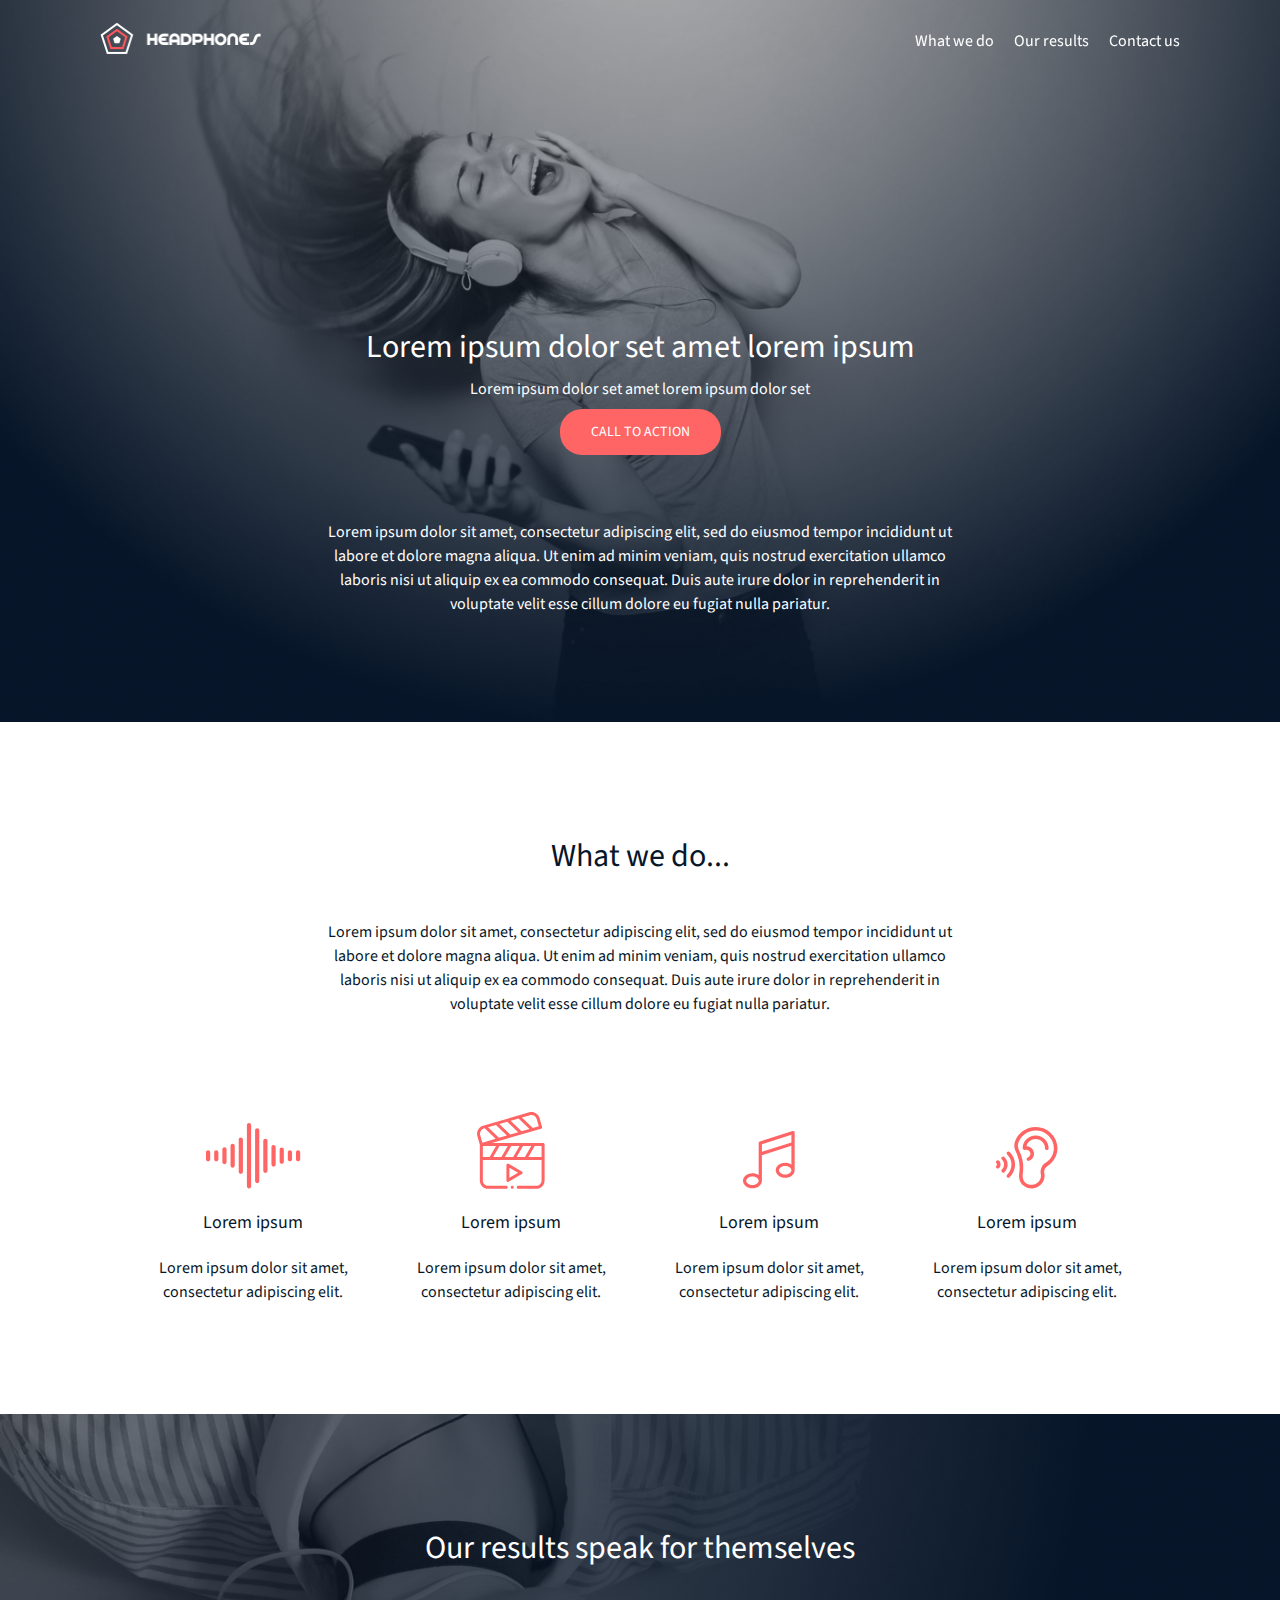
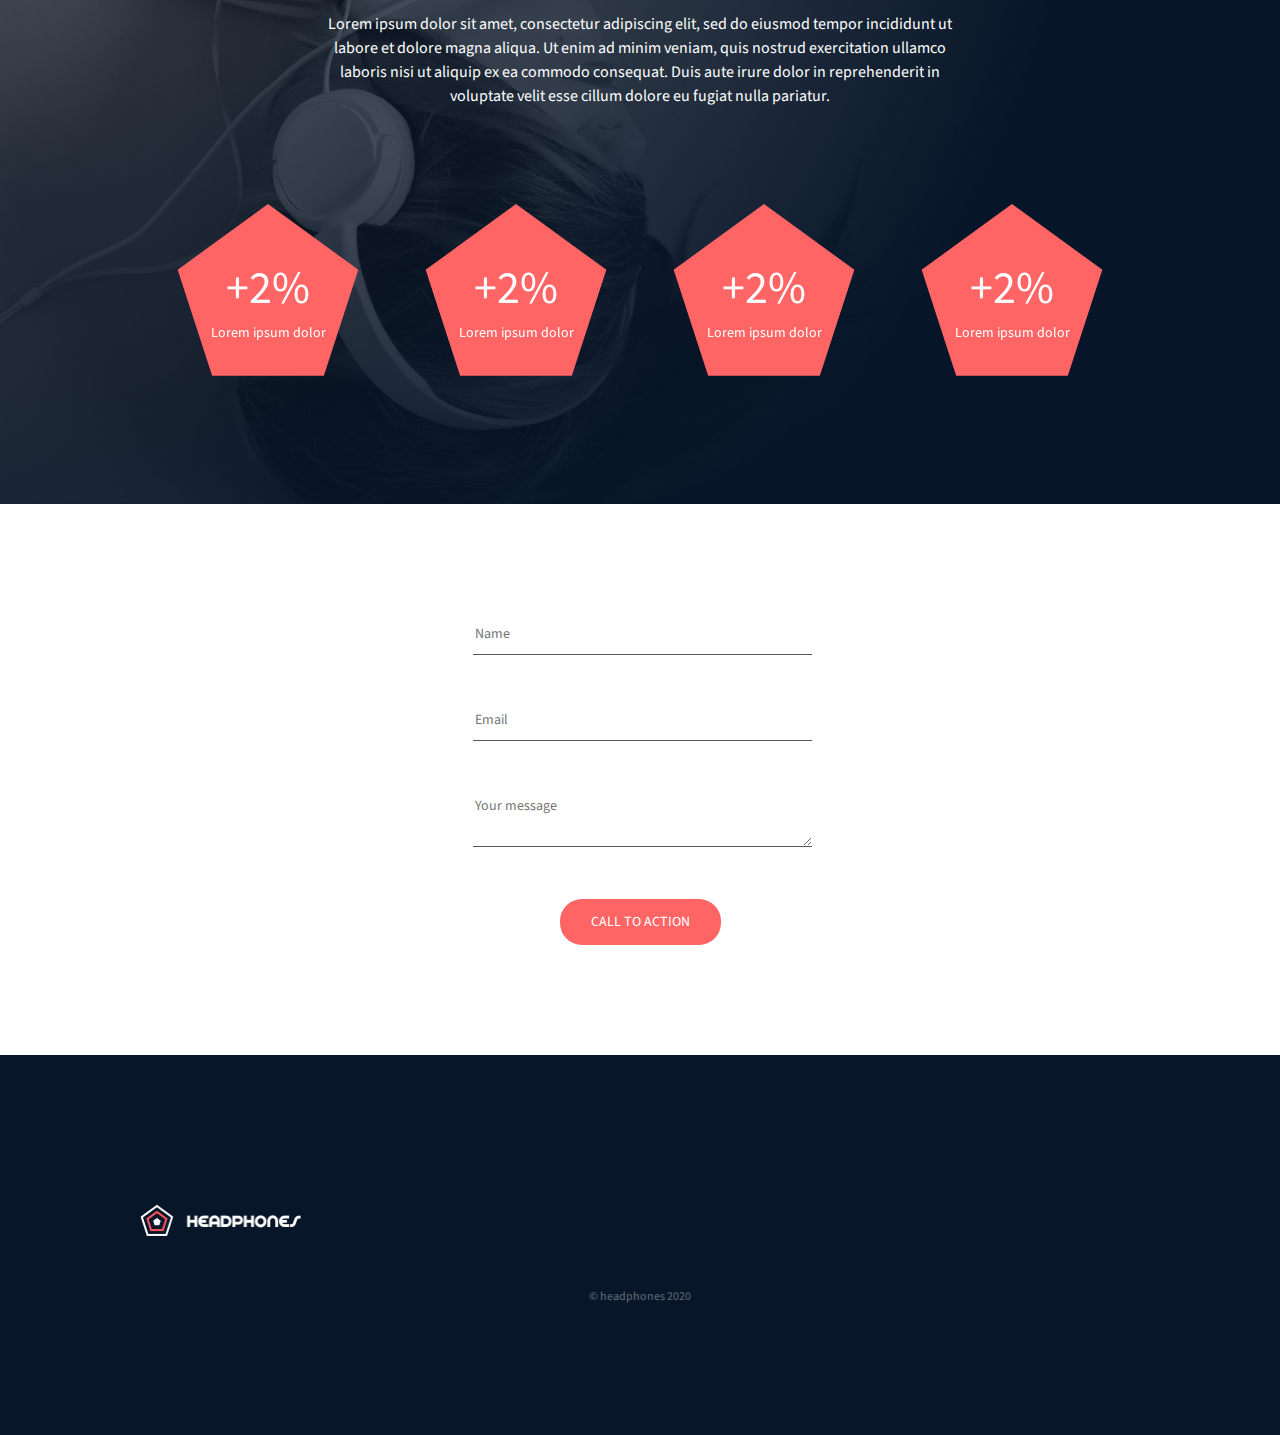
<file: headphones/7-index.html>
<!DOCTYPE html>
<html lang="en">
<head>
    <meta charset="UTF-8">
    <meta name="viewport" content="width=device-width, initial-scale=1.0">
    <title>Headphones</title>
    <link rel="icon" type="image/x-icon" href="./images/favicon.ico">
    <link rel="stylesheet" href="7-styles.css">
    <link rel="stylesheet" href="https://cdnjs.cloudflare.com/ajax/libs/font-awesome/6.5.2/css/all.min.css" integrity="sha512-SnH5WK+bZxgPHs44uWIX+LLJAJ9/2PkPKZ5QiAj6Ta86w+fsb2TkcmfRyVX3pBnMFcV7oQPJkl9QevSCWr3W6A==" crossorigin="anonymous" referrerpolicy="no-referrer" />
</head>
<body>
    <header>
        <input type="checkbox" id="menubutton" class="menubutton">
        <label for="menubutton" class="iconmenu"><span class="iconnav"></span></label>
        <div class="nav">
            <a href=""><img src="./images/logo_headphones.png" alt="headphones logo"></a>
            <ul class="menu">
                <li><a href="#">What we do</a></li>
                <li><a href="#">Our results</a></li>
                <li><a href="#">Contact us</a></li>
            </ul>
        </div>
    </header>
    <main>
        <section class="hero">
            <div class="container">
                <div class="herocomp">
                    <h1>Lorem ipsum dolor set amet lorem ipsum</h1>
                    <p>Lorem ipsum dolor set amet lorem ipsum dolor set</p>
                    <button class="button1">CALL TO ACTION</button>
                </div>
                <p class="htext">Lorem ipsum dolor sit amet, consectetur adipiscing elit, sed do eiusmod tempor incididunt ut labore et dolore magna aliqua. Ut enim ad minim veniam, quis nostrud exercitation ullamco laboris nisi ut aliquip ex ea commodo consequat. Duis aute irure dolor in reprehenderit in voluptate velit esse cillum dolore eu fugiat nulla pariatur.</p>
            </div>
        </section>
        <section class="service">
            <div class="largecontainer">
              <div class="servicecomp">
                <div class="info">
                  <h2> What we do...</h2>
                  <p>Lorem ipsum dolor sit amet, consectetur adipiscing elit, sed do eiusmod tempor incididunt ut labore et dolore magna aliqua. Ut enim ad minim veniam, quis nostrud exercitation ullamco laboris nisi ut aliquip ex ea commodo consequat. Duis aute irure dolor in reprehenderit in voluptate velit esse cillum dolore eu fugiat nulla pariatur.</p>
                </div>
                <div class="card">
                  <div class="cardsmall">
                    <svg xmlns="http://www.w3.org/2000/svg" width="95" height="66" viewBox="0 0 95 66" fill="none">
                        <path fill-rule="evenodd" clip-rule="evenodd" d="M40.9092 2.1213C40.9092 0.961501 41.8494 0.0213013 43.0092 0.0213013C44.169 0.0213013 45.1092 0.961501 45.1092 2.1213V63.2784C45.1092 64.4382 44.169 65.3784 43.0092 65.3784C41.8494 65.3784 40.9092 64.4382 40.9092 63.2784V2.1213ZM34.8276 14.5764C33.6678 14.5764 32.7276 15.5166 32.7276 16.6764V48.7236C32.7276 49.8834 33.6678 50.8236 34.8276 50.8236C35.9874 50.8236 36.9276 49.8834 36.9276 48.7236V16.6764C36.9276 15.5166 35.9874 14.5764 34.8276 14.5764ZM24.5454 22.8189C24.5454 21.6591 25.4856 20.7189 26.6454 20.7189C27.8055 20.7189 28.7454 21.6588 28.7454 22.8189V42.5814C28.7454 43.7412 27.8052 44.6814 26.6454 44.6814C25.4856 44.6814 24.5454 43.7412 24.5454 42.5814V22.8189ZM18.4638 24.1905C17.304 24.1905 16.3638 25.1307 16.3638 26.2905V39.1095C16.3638 40.2693 17.304 41.2095 18.4638 41.2095C19.6236 41.2095 20.5638 40.2693 20.5638 39.1095V26.2905C20.5638 25.1307 19.6236 24.1905 18.4638 24.1905ZM0 29.2284C0 28.0686 0.9402 27.1284 2.1 27.1284C3.2598 27.1284 4.2 28.0683 4.2 29.2284V36.1719C4.2 37.3317 3.2598 38.2719 2.1 38.2719C0.9402 38.2719 0 37.3317 0 36.1719V29.2284ZM8.1819 29.2284C8.1819 28.0686 9.1221 27.1284 10.2819 27.1284C11.442 27.1284 12.3819 28.0683 12.3819 29.2284V36.1719C12.3819 37.3317 11.4417 38.2719 10.2819 38.2719C9.1221 38.2719 8.1819 37.3317 8.1819 36.1719V29.2284ZM51.1911 5.229C50.0313 5.229 49.0911 6.1692 49.0911 7.329V58.071C49.0911 59.2308 50.0313 60.171 51.1911 60.171C52.3509 60.171 53.2911 59.2308 53.2911 58.071V7.329C53.2911 6.1689 52.3509 5.229 51.1911 5.229ZM57.2727 17.7444C57.2727 16.5846 58.2129 15.6444 59.3727 15.6444C60.5325 15.6444 61.4727 16.5846 61.4727 17.7444V47.6553C61.4727 48.8151 60.5325 49.7553 59.3727 49.7553C58.2129 49.7553 57.2727 48.8151 57.2727 47.6553V17.7444ZM67.5549 21.9201C66.3951 21.9201 65.4549 22.8603 65.4549 24.0201V41.3793C65.4549 42.5391 66.3951 43.4793 67.5549 43.4793C68.7147 43.4793 69.6549 42.5391 69.6549 41.3793V24.0201C69.6549 22.8603 68.7147 21.9201 67.5549 21.9201ZM73.6368 26.6913C73.6368 25.5315 74.577 24.5913 75.7368 24.5913C76.8966 24.5913 77.8368 25.5315 77.8368 26.6913V38.709C77.8368 39.8688 76.8966 40.809 75.7368 40.809C74.577 40.809 73.6368 39.8688 73.6368 38.709V26.6913ZM83.9184 27.1284C82.7586 27.1284 81.8184 28.0686 81.8184 29.2284V36.1719C81.8184 37.3317 82.7586 38.2719 83.9184 38.2719C85.0782 38.2719 86.0184 37.3317 86.0184 36.1719V29.2284C86.0184 28.0683 85.0782 27.1284 83.9184 27.1284ZM90 29.2284C90 28.0686 90.9402 27.1284 92.1 27.1284C93.2598 27.1284 94.2 28.0683 94.2 29.2284V36.1719C94.2 37.3317 93.2598 38.2719 92.1 38.2719C90.9402 38.2719 90 37.3317 90 36.1719V29.2284Z" fill="#FF6565"/>
                      </svg>
                    <h3>Lorem ipsum</h3>
                    <p>Lorem ipsum dolor sit amet, consectetur adipiscing elit.</p>
                  </div>
                  <div class="cardsmall">
                    <svg xmlns="http://www.w3.org/2000/svg" width="68" height="77" viewBox="0 0 68 77" fill="none">
                        <path fill-rule="evenodd" clip-rule="evenodd" d="M66.0885 31.0014H14.9127L64.0676 16.7619C64.4496 16.6512 64.7719 16.3928 64.9641 16.0447C65.1562 15.6961 65.202 15.2859 65.0912 14.9039L62.5189 6.02402C61.4912 2.47734 58.1889 0 54.4881 0C53.7082 0 52.9312 0.110742 52.1777 0.328711L6.02636 13.698C3.89179 14.3162 2.12285 15.7354 1.04414 17.693C-0.0339876 19.6506 -0.287113 21.9047 0.331051 24.0387L2.84414 32.7141V68.4521C2.84414 73.0553 6.58886 76.8 11.1914 76.8H29.216C30.0445 76.8 30.716 76.1285 30.716 75.3C30.716 74.4715 30.0445 73.8 29.216 73.8H11.192C8.24297 73.8 5.84414 71.4012 5.84414 68.4521V48.0393H13.5287H13.5322H13.5352H25.282H25.2855H25.2891H37.0359H37.0395H37.043H48.7898H48.7934H48.7963H64.5885V68.4521C64.5885 71.4012 62.1896 73.8 59.2406 73.8H41.216C40.3881 73.8 39.716 74.4715 39.716 75.3C39.716 76.1285 40.3881 76.8 41.216 76.8H59.2406C63.8438 76.8 67.5885 73.0553 67.5885 68.4521V32.5014C67.5885 31.6728 66.917 31.0014 66.0885 31.0014ZM39.6387 45.0393L46.0119 34.0014H54.3012L47.9285 45.0393H39.6387ZM34.258 34.0014L27.8848 45.0393H36.1746L42.5473 34.0014H34.258ZM16.1314 45.0393L22.5041 34.0014H30.7939L24.4207 45.0393H16.1314ZM11.0361 15.3703L21.7084 25.6207C21.7828 25.6922 21.849 25.7701 21.9053 25.8521L29.9016 23.5359L19.2293 13.2855C19.1543 13.2135 19.0887 13.1361 19.0324 13.0541L11.0361 15.3703ZM41.8084 6.74473L52.4807 16.9951L44.4844 19.3113C44.4281 19.2293 44.3625 19.1514 44.2875 19.0799L33.6152 8.82949L41.6115 6.51328C41.6678 6.59531 41.7334 6.67266 41.8084 6.74473ZM41.1908 20.2652L30.5186 10.0154C30.4441 9.94336 30.3785 9.86543 30.3217 9.78398L22.3254 12.1002L32.9977 22.3506C33.0727 22.4221 33.1383 22.5 33.1945 22.582L41.1908 20.2652ZM53.0127 3.21035C53.4943 3.0709 53.9906 3 54.4881 3C56.8617 3 58.9787 4.58672 59.6373 6.85898L61.7924 14.2975L55.7742 16.0406C55.7174 15.9586 55.6518 15.8812 55.5768 15.8092L44.9051 5.55937L53.0127 3.21035ZM6.86132 16.5797C5.49609 16.9752 4.36347 17.8846 3.67207 19.1402C2.98066 20.3965 2.81718 21.8396 3.21269 23.2043L5.36777 30.6428L18.6117 26.8061L7.93945 16.5557C7.86504 16.4842 7.79941 16.4062 7.74257 16.3242L6.86132 16.5797ZM5.84414 34.0014H19.04L12.6674 45.0393H5.84414V34.0014ZM57.7652 34.0014L51.3926 45.0393H64.5885V34.0014H57.7652ZM44.8383 59.468C45.3023 59.7357 45.5883 60.2309 45.5883 60.767C45.5883 61.3031 45.3023 61.7982 44.8383 62.066L31.66 69.6738C31.4279 69.808 31.1689 69.8754 30.91 69.8754C30.651 69.8754 30.392 69.808 30.16 69.6738C29.6959 69.4061 29.41 68.9109 29.41 68.3754V53.1586C29.41 52.6225 29.6959 52.1273 30.16 51.8596C30.624 51.5918 31.1959 51.5918 31.66 51.8596L44.8383 59.468ZM32.41 55.7566V65.7773L41.0883 60.767L32.41 55.7566ZM33.716 75.3C33.716 74.4738 34.3898 73.8 35.216 73.8C36.0428 73.8 36.716 74.4738 36.716 75.3C36.716 76.1262 36.0428 76.8 35.216 76.8C34.3898 76.8 33.716 76.1262 33.716 75.3Z" fill="#FF6565"/>
                      </svg>
                    <h3>Lorem ipsum</h3>
                    <p>Lorem ipsum dolor sit amet, consectetur adipiscing elit.</p>
                  </div>
                  <div class="cardsmall">
                    <svg xmlns="http://www.w3.org/2000/svg" width="52" height="58" viewBox="0 0 52 58" fill="none">
                        <path fill-rule="evenodd" clip-rule="evenodd" d="M51.66 1.62192V12.6139V12.6259V39.3019C51.66 41.4019 50.616 43.3339 48.72 44.7619C46.956 46.0819 44.652 46.8139 42.204 46.8139C39.756 46.8139 37.452 46.0819 35.688 44.7619C33.792 43.3339 32.748 41.4019 32.748 39.3019C32.748 37.2019 33.792 35.2699 35.688 33.8419C37.452 32.5219 39.768 31.7899 42.204 31.7899C44.508 31.7899 46.704 32.4379 48.42 33.6259V14.8339L18.912 24.2179V49.7539C18.912 51.8539 17.868 53.7859 15.972 55.2139C14.208 56.5339 11.904 57.2659 9.456 57.2659C7.008 57.2659 4.704 56.5339 2.94 55.2139C1.044 53.7859 0 51.8539 0 49.7539C0 47.6539 1.044 45.7219 2.94 44.2939C4.704 42.9739 7.02 42.2419 9.456 42.2419C11.76 42.2419 13.956 42.8899 15.672 44.0779V23.0419V23.0299V12.0259C15.672 11.3179 16.128 10.6939 16.8 10.4779L49.548 0.0739189C50.04 -0.0820811 50.58 0.0139189 51 0.313919C51.408 0.613919 51.66 1.10592 51.66 1.62192ZM3.24 49.7539C3.24 52.0699 6.084 54.0259 9.456 54.0259C12.828 54.0259 15.672 52.0819 15.672 49.7539C15.672 47.4379 12.828 45.4819 9.456 45.4819C6.084 45.4819 3.24 47.4379 3.24 49.7539ZM18.912 20.8099V13.2019L48.42 3.82992V11.4379L18.912 20.8099ZM36 39.3019C36 41.6179 38.844 43.5739 42.216 43.5739C45.576 43.5739 48.42 41.6179 48.432 39.3019C48.432 36.9859 45.588 35.0299 42.216 35.0299C38.844 35.0299 36 36.9859 36 39.3019Z" fill="#FF6565"/>
                      </svg>
                    <h3>Lorem ipsum</h3>
                    <p>Lorem ipsum dolor sit amet, consectetur adipiscing elit.</p>
                  </div>
                  <div class="cardsmall">
                    <svg xmlns="http://www.w3.org/2000/svg" width="62" height="62" viewBox="0 0 62 62" fill="none">
                        <path fill-rule="evenodd" clip-rule="evenodd" d="M39.8039 0.000459243C45.5602 0.0374905 50.9649 2.21483 55.0223 6.13171C59.0948 10.0636 61.3706 15.3201 61.4297 20.9334C61.5066 28.2098 57.8011 34.9256 51.518 38.8969C48.9788 40.5019 47.678 43.4217 48.2822 46.1625C48.5006 47.1548 48.5953 48.1772 48.5634 49.2009C48.465 52.3481 47.1619 55.3331 44.8941 57.6061C42.6389 59.8669 39.6295 61.2197 36.4209 61.4151C36.1495 61.432 35.8781 61.44 35.6077 61.44C32.1614 61.44 28.8431 60.1069 26.3981 57.7158C23.7441 55.1198 22.6444 51.292 23.2177 46.6453C24.2803 38.0358 23.3044 31.7245 19.8497 24.8611C18.2124 21.6075 17.8341 18.2691 18.7556 15.2067C20.0592 10.8764 22.8291 6.98765 26.5552 4.25671C30.3966 1.4414 34.973 -0.0295408 39.8039 0.000459243ZM45.4219 40.6411C46.2938 38.6836 47.7366 37.028 49.5942 35.8537C54.8147 32.5542 57.8934 26.9906 57.8302 20.9714C57.7814 16.3294 55.8961 11.9789 52.522 8.72155C49.133 5.45015 44.6081 3.6314 39.7809 3.60046C35.7347 3.5803 31.8966 4.80562 28.6833 7.16062C25.5839 9.43171 23.2824 12.6581 22.2033 16.2445C21.3806 18.9778 22.2178 21.5587 23.0653 23.2425C27.7842 32.617 27.5967 40.5567 26.7909 47.0864C26.3541 50.6259 27.0689 53.3362 28.9153 55.1419C30.8264 57.0108 33.4809 57.9872 36.202 57.8217C38.5308 57.6801 40.7128 56.7005 42.3455 55.0636C43.965 53.4403 44.8955 51.3183 44.9649 49.0884C44.9878 48.3628 44.9208 47.6386 44.7666 46.9373C44.3011 44.8251 44.528 42.6483 45.4219 40.6411ZM39.6567 8.52468C32.5017 8.52468 26.6803 14.1905 26.6803 21.1547V21.1758C26.6803 21.743 26.948 22.2773 27.4022 22.6172C27.8564 22.957 28.4442 23.0625 28.9884 22.9026C30.0361 22.5947 31.2347 22.7034 32.1952 23.1937C33.6258 23.925 34.5202 25.4512 34.4203 26.9916C34.3209 28.5155 33.2536 29.9189 31.7639 30.4833C30.8344 30.8358 30.3666 31.875 30.7186 32.8045C30.9914 33.5241 31.6758 33.967 32.4024 33.967C32.6142 33.967 32.8298 33.9291 33.0398 33.8498C35.8252 32.7942 37.8234 30.1322 38.0124 27.225C38.2045 24.2714 36.5245 21.3633 33.8325 19.988C32.8078 19.4644 31.6683 19.177 30.517 19.1339C31.4723 15.1247 35.2078 12.1247 39.6567 12.1247C44.827 12.1247 49.0331 16.1756 49.0331 21.1547C49.0331 22.1489 49.8394 22.9547 50.8331 22.9547C51.8274 22.9547 52.6336 22.1489 52.6336 21.1547C52.6336 14.1905 46.8122 8.52468 39.6567 8.52468ZM11.13 24.9787C11.8214 24.2648 12.9614 24.247 13.6749 24.9384C17.1563 28.3116 19.0734 32.8073 19.0734 37.5975C19.0734 42.3876 17.1563 46.8834 13.6753 50.2566C13.3256 50.5955 12.8738 50.7642 12.4228 50.7642C11.9527 50.7642 11.483 50.5809 11.13 50.2167C10.4381 49.5028 10.4559 48.3633 11.1699 47.6714C13.9453 44.9822 15.4734 41.4047 15.4734 37.5975C15.4734 33.7908 13.9453 30.2133 11.1699 27.5241C10.4559 26.8322 10.4381 25.6926 11.13 24.9787ZM0.5311 33.7992C-0.1739 34.4995 -0.17765 35.6395 0.523132 36.3445C1.09407 36.9192 1.09407 37.8544 0.523132 38.4291C-0.17765 39.1341 -0.1739 40.2736 0.5311 40.9744C0.882194 41.3236 1.3411 41.4975 1.80001 41.4975C2.26266 41.4975 2.72532 41.3203 3.07688 40.9664C5.03813 38.9925 5.03813 35.7811 3.07688 33.8072C2.3761 33.1022 1.23657 33.0984 0.5311 33.7992ZM5.86923 30.0764C6.56063 29.3625 7.70016 29.3442 8.41454 30.0361C10.4953 32.0526 11.6414 34.7381 11.6414 37.5975C11.6414 40.4573 10.4953 43.1428 8.41454 45.1594C8.06485 45.4978 7.61298 45.6665 7.16204 45.6665C6.69141 45.6665 6.22219 45.4833 5.86923 45.1191C5.17735 44.4051 5.19516 43.2656 5.90907 42.5737C7.28438 41.2416 8.04141 39.4744 8.04141 37.5975C8.04141 35.7211 7.28438 33.9539 5.90907 32.6217C5.19516 31.9298 5.17735 30.7903 5.86923 30.0764Z" fill="#FF6565"/>
                      </svg>
                    <h3>Lorem ipsum</h3>
                    <p>Lorem ipsum dolor sit amet, consectetur adipiscing elit.</p>
                  </div>
                </div>
              </div>
            </div>
          </section>
          <section class="result">
            <div class="largecontainer">
              <div class="resultcomp">
                <div class="info">
                  <h2>Our results speak for themselves</h2>
                  <p>Lorem ipsum dolor sit amet, consectetur adipiscing elit, sed do eiusmod tempor incididunt ut labore et dolore magna aliqua. Ut enim ad minim veniam, quis nostrud exercitation ullamco laboris nisi ut aliquip ex ea commodo consequat. Duis aute irure dolor in reprehenderit in voluptate velit esse cillum dolore eu fugiat nulla pariatur.</p>
                </div>
                <div class="card">
                  <div class="pentagon">
                    <svg xmlns="http://www.w3.org/2000/svg" width="182" height="172" viewBox="0 0 182 172" fill="none">
                        <path fill-rule="evenodd" clip-rule="evenodd" d="M91 0L181.35 65.6434L146.84 171.857H35.1604L0.649631 65.6434L91 0Z" fill="#FF6565"/>
                      </svg>
                    <div class="pentext">
                      <h3>+2%</h3>
                      <p>Lorem ipsum dolor</p>
                    </div>
                  </div>
                  <div class="pentagon">
                    <svg xmlns="http://www.w3.org/2000/svg" width="182" height="172" viewBox="0 0 182 172" fill="none">
                        <path fill-rule="evenodd" clip-rule="evenodd" d="M91 0L181.35 65.6434L146.84 171.857H35.1604L0.649631 65.6434L91 0Z" fill="#FF6565"/>
                      </svg>
                    <div class="pentext">
                      <h3>+2%</h3>
                      <p>Lorem ipsum dolor</p>
                    </div>
                  </div>
                  <div class="pentagon">
                    <svg xmlns="http://www.w3.org/2000/svg" width="182" height="172" viewBox="0 0 182 172" fill="none">
                        <path fill-rule="evenodd" clip-rule="evenodd" d="M91 0L181.35 65.6434L146.84 171.857H35.1604L0.649631 65.6434L91 0Z" fill="#FF6565"/>
                      </svg>
                    <div class="pentext">
                      <h3>+2%</h3>
                      <p>Lorem ipsum dolor</p>
                    </div>
                  </div>
                  <div class="pentagon">
                    <svg xmlns="http://www.w3.org/2000/svg" width="182" height="172" viewBox="0 0 182 172" fill="none">
                        <path fill-rule="evenodd" clip-rule="evenodd" d="M91 0L181.35 65.6434L146.84 171.857H35.1604L0.649631 65.6434L91 0Z" fill="#FF6565"/>
                      </svg>
                    <div class="pentext">
                      <h3>+2%</h3>
                      <p>Lorem ipsum dolor</p>
                    </div>
                  </div>
                </div>
              </div>
            </div>
          </section>
          <section class="contact">
            <div class="smallcont">
              <div class="contactus">
                <form action="" method="post" class="contact-form">
                  <div>
                    <label for="name">Name</label>
                    <input type="text" id="name" placeholder="Name">
                  </div>
                  <div>
                    <label for="email">Email</label>
                    <input type="email" id="email" placeholder="Email">
                  </div>
                  <div>
                    <label for="message">Message</label>
                    <textarea id="message" name="message" placeholder="Your message"></textarea>
                  </div>
                  <div id="buttonpos">
                    <button class="button1" href="#">CALL TO ACTION</button>
                  </div>
                </form>
              </div>
            </div>
          </section>
    </main>
    <footer>
        <div class="largecontainer">
          <div class="footersec">
            <div class="logofooter">
              <img src="./images/logo_headphones.png">
            </div>
            <div class="social">
                <i class="fa-brands fa-facebook"></i>
                <i class="fa-brands fa-twitter"></i>
                <i class="fa-brands fa-instagram"></i>
            </div>
          </div>
          <p>&copy; headphones 2020</p>
        </div>
      </footer>
</body>
</html>
</file>
<file: headphones/0-styles.css>
@import url('https://fonts.googleapis.com/css2?family=Source+Sans+3:ital,wght@0,200..900;1,200..900&display=swap');

html {
    height: 100%;
    min-height: 100%;
    margin: 0;
    padding: 0;
    border: 0;
    font-size: 100%;
    font: inherit;
    vertical-align: baseline;
}

html, body, div, span, applet, object, iframe, h1, h2, h3, h4, h5, h6, p, blockquote, pre, a, abbr, acronym, address, big, cite, code, del, dfn, em, img, ins, kbd, q, s, samp, small, strike, strong, sub, sup, tt, var, b, u, i, center, dl, dt, dd, ol, ul, li, fieldset, form, label, legend, table, caption, tbody, tfoot, thead, tr, th, td, article, aside, canvas, details, embed, figure, figcaption, footer, header, hgroup, menu, nav, output, ruby, section, summary, time, mark, audio, video {
    margin: 0;
    padding: 0;
    border: 0;
    font-size: 100%;
    font: inherit;
    vertical-align: baseline;
}

/* HTML5 display-role reset for older browsers */
article, aside, details, figcaption, figure, footer, header, hgroup, menu, nav, section {
    display: block;
}

body {
    line-height: 1.5;
}

blockquote, q {
    quotes: none;
}

blockquote:before, blockquote:after,
q:before, q:after {
    content: '';
    content: none;
}

table {
    border-collapse: collapse;
    border-spacing: 0;
}

a {
    color: #071629;
}

.button1 {
    background-color: #FF6565;
    padding: 13px 31px;
    border: none;
    border-radius: 22px;
    font-family: "Source Sans 3", sans-serif;
    font-size: 14px;
    color: #FFFFFF;
    opacity: 1;
}

.button1:hover {
    opacity: 0.9;
}

p {
    font-family: "Source Sans 3", sans-serif;
    font-size: 16px;
}

header {
    width: 100%;
    position: fixed;
}

.nav {
    display: flex;
    flex-direction: column;
    align-items: center;
    padding-top: 22px;
}

.nav img {
    max-width: 161px;
}

.menu {
    margin: 0;
    padding: 0;
    list-style: none;
}

header li a {
    display: block;
    padding: 20px 20px;
    text-decoration: none;
    color: #FFFFFF;
    font-family: "Source Sans 3", sans-serif;
}

header li a:hover {
    color: #FF6565;
}

header .menu {
    display: none;
    transition: display .2s ease-in-out;
}

.menubutton {
    display: none;
}

.iconmenu {
    padding-top: 20px;
    position: absolute;
    top: 20px;
    left: 16px;
    cursor: pointer;
    user-select: none;
}

header .iconmenu .iconnav {
    background: #FFFFFF;
    display: block;
    height: 2px;
    width: 18px;
    position: relative;
    transition: background .2s ease-in;
}

header .iconmenu .iconnav:before,
header .iconmenu .iconnav:after {
    background: #FFFFFF;
    content: '';
    display: block;
    height: 100%;
    width: 120%;
    position: absolute;
    transition: all .2s ease-in;
}

header .iconmenu .iconnav:before {
    top: 9px;
}

header .iconmenu .iconnav:after {
    top: -9px;
}

header .menubutton:checked ~ div .menu {
    display: block;
}

header .menubutton:checked ~ .iconmenu .iconnav {
    background: transparent;
}

header .menubutton:checked ~ .iconmenu .iconnav:before {
    transform: rotate(-45deg);
    top: 0;
}

header .menubutton:checked ~ .iconmenu .iconnav:after {
    transform: rotate(45deg);
    top: 0;
}

/* -------------------Hero Section------------------------ */

.hero {
    width: 100%;
    height: auto;
    background-image: url("./images/headphones_hero_1.jpg");
    background-repeat: no-repeat;
    background-position: 40% 20%;
    background-size: cover;
    color: #FFFFFF;
    text-align: center;
}

.container {
    padding-left: 16px;
    padding-right: 16px;
}

.herocomp {
    display: flex;
    flex-direction: column;
    row-gap: 8px;
    align-items: center;
    justify-content: center;
    padding-top: 327px;
    padding-bottom: 65px;
}

.herocomp h1 {
    font-family: "Source Sans 3", sans-serif;
    font-size: 32px;
    max-width: 20ch;
    line-height: 1.3;
}

.herocomp p {
    font-family: "Source Sans 3", sans-serif;
    font-size: 16px;
    max-width: 30ch;
}

.herocomp .btn {
    margin-top: 10px;
}

.hero .htext {
    padding-bottom: 106px;
}

/* -------------------Responsiv------------------------ */

/* Tablet */
@media (min-width: 480px) and (max-width: 768px) {
    .nav {
        display: flex;
        flex-direction: row;
        align-items: center;
        padding-left: 32px;
        padding-right: 32px;
    }

    header li a {
        display: block;
        padding: 0px;
        text-decoration: none;
        color: #FFFFFF;
        font-family: "Source Sans 3", sans-serif;
    }

    .iconmenu {
        display: none;
    }

    header .menu {
        width: 100%;
        height: auto;
        display: flex;
        flex-direction: row;
        align-items: center;
        justify-content: end;
        column-gap: 20px;
    }

    .herocomp h1 {
        font-family: "Source Sans 3", sans-serif;
        font-size: 32px;
        max-width: 60ch;
        line-height: 1.3;
    }

    .herocomp p {
        font-family: "Source Sans 3", sans-serif;
        font-size: 16px;
        max-width: 60ch;
    }

    .hero .htext {
        max-width: 637px;
        margin: auto;
    }

}

/* Desktop */
@media (min-width: 768px) and (max-width: 2560px) {
    .nav {
        display: flex;
        flex-direction: row;
        align-items: center;
        padding-left: 100px;
        padding-right: 100px;
    }

    header li a {
        display: block;
        padding: 0px;
        text-decoration: none;
        color: #FFFFFF;
        font-family: "Source Sans 3", sans-serif;
    }

    .iconmenu {
        display: none;
    }

    header .menu {
        width: 100%;
        height: auto;
        display: flex;
        flex-direction: row;
        align-items: center;
        justify-content: end;
        column-gap: 20px;
    }

    .herocomp h1 {
        font-family: "Source Sans 3", sans-serif;
        font-size: 32px;
        max-width: 60ch;
        line-height: 1.3;
    }

    .herocomp p {
        font-family: "Source Sans 3", sans-serif;
        font-size: 16px;
        max-width: 60ch;
    }

    .hero .htext {
        max-width: 637px;
        margin: auto;
    }

}
</file>
<file: headphones/1-styles.css>
@import url('https://fonts.googleapis.com/css2?family=Source+Sans+3:ital,wght@0,200..900;1,200..900&display=swap');

html {
    height: 100%;
    min-height: 100%;
    margin: 0;
    padding: 0;
    border: 0;
    font-size: 100%;
    font: inherit;
    vertical-align: baseline;
}

html, body, div, span, applet, object, iframe, h1, h2, h3, h4, h5, h6, p, blockquote, pre, a, abbr, acronym, address, big, cite, code, del, dfn, em, img, ins, kbd, q, s, samp, small, strike, strong, sub, sup, tt, var, b, u, i, center, dl, dt, dd, ol, ul, li, fieldset, form, label, legend, table, caption, tbody, tfoot, thead, tr, th, td, article, aside, canvas, details, embed, figure, figcaption, footer, header, hgroup, menu, nav, output, ruby, section, summary, time, mark, audio, video {
    margin: 0;
    padding: 0;
    border: 0;
    font-size: 100%;
    font: inherit;
    vertical-align: baseline;
}

/* HTML5 display-role reset for older browsers */
article, aside, details, figcaption, figure, footer, header, hgroup, menu, nav, section {
    display: block;
}

body {
    line-height: 1.5;
}

blockquote, q {
    quotes: none;
}

blockquote:before, blockquote:after,
q:before, q:after {
    content: '';
    content: none;
}

table {
    border-collapse: collapse;
    border-spacing: 0;
}

a {
    color: #071629;
}

.button1 {
    background-color: #FF6565;
    padding: 13px 31px;
    border: none;
    border-radius: 22px;
    font-family: "Source Sans 3", sans-serif;
    font-size: 14px;
    color: #FFFFFF;
    opacity: 1;
}

.button1:hover {
    opacity: 0.9;
}

p {
    font-family: "Source Sans 3", sans-serif;
    font-size: 16px;
}

header {
    width: 100%;
    position: fixed;
}

.nav {
    display: flex;
    flex-direction: column;
    align-items: center;
    padding-top: 22px;
}

.nav img {
    max-width: 161px;
}

.menu {
    margin: 0;
    padding: 0;
    list-style: none;
}

header li a {
    display: block;
    padding: 20px 20px;
    text-decoration: none;
    color: #FFFFFF;
    font-family: "Source Sans 3", sans-serif;
}

header li a:hover {
    color: #FF6565;
}

header .menu {
    display: none;
    transition: display .2s ease-in-out;
}

.menubutton {
    display: none;
}

.iconmenu {
    padding-top: 20px;
    position: absolute;
    top: 20px;
    left: 16px;
    cursor: pointer;
    user-select: none;
}

header .iconmenu .iconnav {
    background: #FFFFFF;
    display: block;
    height: 2px;
    width: 18px;
    position: relative;
    transition: background .2s ease-in;
}

header .iconmenu .iconnav:before,
header .iconmenu .iconnav:after {
    background: #FFFFFF;
    content: '';
    display: block;
    height: 100%;
    width: 120%;
    position: absolute;
    transition: all .2s ease-in;
}

header .iconmenu .iconnav:before {
    top: 9px;
}

header .iconmenu .iconnav:after {
    top: -9px;
}

header .menubutton:checked ~ div .menu {
    display: block;
}

header .menubutton:checked ~ .iconmenu .iconnav {
    background: transparent;
}

header .menubutton:checked ~ .iconmenu .iconnav:before {
    transform: rotate(-45deg);
    top: 0;
}

header .menubutton:checked ~ .iconmenu .iconnav:after {
    transform: rotate(45deg);
    top: 0;
}

/* -------------------Hero Section------------------------ */

.hero {
    width: 100%;
    height: auto;
    background-image: url("./images/headphones_hero_1.jpg");
    background-repeat: no-repeat;
    background-position: 40% 20%;
    background-size: cover;
    color: #FFFFFF;
    text-align: center;
}

.container {
    padding-left: 16px;
    padding-right: 16px;
}

.herocomp {
    display: flex;
    flex-direction: column;
    row-gap: 8px;
    align-items: center;
    justify-content: center;
    padding-top: 327px;
    padding-bottom: 65px;
}

.herocomp h1 {
    font-family: "Source Sans 3", sans-serif;
    font-size: 32px;
    max-width: 20ch;
    line-height: 1.3;
}

.herocomp p {
    font-family: "Source Sans 3", sans-serif;
    font-size: 16px;
    max-width: 30ch;
}

.herocomp .btn {
    margin-top: 10px;
}

.hero .htext {
    padding-bottom: 106px;
}


.service {
	color: #071629;
	background-color: #FFFFFF;
}

.largecontainer {
	margin: auto;
	max-width: 1000px;
	padding-left: 16px;
	padding-right: 16px;
	padding-top: 110px;
	padding-bottom: 110px;
}

.servicecomp {
	display: flex;
	flex-direction: column;
	align-items: center;
	justify-items: center;
	text-align: center;
	gap: 96px;
}

.whatwedo {
	display: flex;
	flex-direction: column;
	gap: 40px;
}

.whatwedo h2 {
	font-family: "Source Sans 3", sans-serif;
	font-size: 32px;
}

.card {
	display: grid;
	gap: 96px;
}

.cardsmall {
	display: flex;
	flex-direction: column;
	align-items: center;
	gap: 20px;
}

.cardsmall h3 {
	font-family: "Source Sans 3", sans-serif;
	font-size: 18px;
}

.cardsmall p {
	max-width: 25ch;
}

.cardsmall span {
	color: var(--primary);
	font-size: 60px;
}

/* -------------------Responsiv------------------------ */

/* Tablet */
@media (min-width: 480px) and (max-width: 768px) {
    .nav {
        display: flex;
        flex-direction: row;
        align-items: center;
        padding-left: 32px;
        padding-right: 32px;
    }

    header li a {
        display: block;
        padding: 0px;
        text-decoration: none;
        color: #FFFFFF;
        font-family: "Source Sans 3", sans-serif;
    }

    .iconmenu {
        display: none;
    }

    header .menu {
        width: 100%;
        height: auto;
        display: flex;
        flex-direction: row;
        align-items: center;
        justify-content: end;
        column-gap: 20px;
    }

    .herocomp h1 {
        font-family: "Source Sans 3", sans-serif;
        font-size: 32px;
        max-width: 60ch;
        line-height: 1.3;
    }

    .herocomp p {
        font-family: "Source Sans 3", sans-serif;
        font-size: 16px;
        max-width: 60ch;
    }

    .hero .htext {
        max-width: 637px;
        margin: auto;
    }

    
    .card {
        display: grid;
        grid-template-columns: auto auto;
        align-items: end;
        gap: 96px;
    }
}

/* Desktop */
@media (min-width: 768px) and (max-width: 2560px) {
    .nav {
        display: flex;
        flex-direction: row;
        align-items: center;
        padding-left: 100px;
        padding-right: 100px;
    }

    header li a {
        display: block;
        padding: 0px;
        text-decoration: none;
        color: #FFFFFF;
        font-family: "Source Sans 3", sans-serif;
    }

    .iconmenu {
        display: none;
    }

    header .menu {
        width: 100%;
        height: auto;
        display: flex;
        flex-direction: row;
        align-items: center;
        justify-content: end;
        column-gap: 20px;
    }

    .herocomp h1 {
        font-family: "Source Sans 3", sans-serif;
        font-size: 32px;
        max-width: 60ch;
        line-height: 1.3;
    }

    .herocomp p {
        font-family: "Source Sans 3", sans-serif;
        font-size: 16px;
        max-width: 60ch;
    }

    .hero .htext {
        max-width: 637px;
        margin: auto;
    }


    .card {
    display: grid;
    grid-template-columns: auto auto auto auto;
    align-items: end;
    gap: 58px;
    }
    
    .whatwedo p {
    max-width: 80ch;
    }
}
</file>
<file: headphones/2-styles.css>
@import url('https://fonts.googleapis.com/css2?family=Source+Sans+3:ital,wght@0,200..900;1,200..900&display=swap');

html {
    height: 100%;
    min-height: 100%;
    margin: 0;
    padding: 0;
    border: 0;
    font-size: 100%;
    font: inherit;
    vertical-align: baseline;
}

html, body, div, span, applet, object, iframe, h1, h2, h3, h4, h5, h6, p, blockquote, pre, a, abbr, acronym, address, big, cite, code, del, dfn, em, img, ins, kbd, q, s, samp, small, strike, strong, sub, sup, tt, var, b, u, i, center, dl, dt, dd, ol, ul, li, fieldset, form, label, legend, table, caption, tbody, tfoot, thead, tr, th, td, article, aside, canvas, details, embed, figure, figcaption, footer, header, hgroup, menu, nav, output, ruby, section, summary, time, mark, audio, video {
    margin: 0;
    padding: 0;
    border: 0;
    font-size: 100%;
    font: inherit;
    vertical-align: baseline;
}

/* HTML5 display-role reset for older browsers */
article, aside, details, figcaption, figure, footer, header, hgroup, menu, nav, section {
    display: block;
}

body {
    line-height: 1.5;
}

blockquote, q {
    quotes: none;
}

blockquote:before, blockquote:after,
q:before, q:after {
    content: '';
    content: none;
}

table {
    border-collapse: collapse;
    border-spacing: 0;
}

a {
    color: #071629;
}

.button1 {
    background-color: #FF6565;
    padding: 13px 31px;
    border: none;
    border-radius: 22px;
    font-family: "Source Sans 3", sans-serif;
    font-size: 14px;
    color: #FFFFFF;
    opacity: 1;
}

.button1:hover {
    opacity: 0.9;
}

p {
    font-family: "Source Sans 3", sans-serif;
    font-size: 16px;
}

header {
    width: 100%;
    position: fixed;
}

.nav {
    display: flex;
    flex-direction: column;
    align-items: center;
    padding-top: 22px;
}

.nav img {
    max-width: 161px;
}

.menu {
    margin: 0;
    padding: 0;
    list-style: none;
}

header li a {
    display: block;
    padding: 20px 20px;
    text-decoration: none;
    color: #FFFFFF;
    font-family: "Source Sans 3", sans-serif;
}

header li a:hover {
    color: #FF6565;
}

header .menu {
    display: none;
    transition: display .2s ease-in-out;
}

.menubutton {
    display: none;
}

.iconmenu {
    padding-top: 20px;
    position: absolute;
    top: 20px;
    left: 16px;
    cursor: pointer;
    user-select: none;
}

header .iconmenu .iconnav {
    background: #FFFFFF;
    display: block;
    height: 2px;
    width: 18px;
    position: relative;
    transition: background .2s ease-in;
}

header .iconmenu .iconnav:before,
header .iconmenu .iconnav:after {
    background: #FFFFFF;
    content: '';
    display: block;
    height: 100%;
    width: 120%;
    position: absolute;
    transition: all .2s ease-in;
}

header .iconmenu .iconnav:before {
    top: 9px;
}

header .iconmenu .iconnav:after {
    top: -9px;
}

header .menubutton:checked ~ div .menu {
    display: block;
}

header .menubutton:checked ~ .iconmenu .iconnav {
    background: transparent;
}

header .menubutton:checked ~ .iconmenu .iconnav:before {
    transform: rotate(-45deg);
    top: 0;
}

header .menubutton:checked ~ .iconmenu .iconnav:after {
    transform: rotate(45deg);
    top: 0;
}

/* -------------------Hero Section------------------------ */

.hero {
    width: 100%;
    height: auto;
    background-image: url("./images/headphones_hero_1.jpg");
    background-repeat: no-repeat;
    background-position: 40% 20%;
    background-size: cover;
    color: #FFFFFF;
    text-align: center;
}

.container {
    padding-left: 16px;
    padding-right: 16px;
}

.herocomp {
    display: flex;
    flex-direction: column;
    row-gap: 8px;
    align-items: center;
    justify-content: center;
    padding-top: 327px;
    padding-bottom: 65px;
}

.herocomp h1 {
    font-family: "Source Sans 3", sans-serif;
    font-size: 32px;
    max-width: 20ch;
    line-height: 1.3;
}

.herocomp p {
    font-family: "Source Sans 3", sans-serif;
    font-size: 16px;
    max-width: 30ch;
}

.herocomp .btn {
    margin-top: 10px;
}

.hero .htext {
    padding-bottom: 106px;
}


.service {
	color: #071629;
	background-color: #FFFFFF;
}

.largecontainer {
	margin: auto;
	max-width: 1000px;
	padding-left: 16px;
	padding-right: 16px;
	padding-top: 110px;
	padding-bottom: 110px;
}

.servicecomp {
	display: flex;
	flex-direction: column;
	align-items: center;
	justify-items: center;
	text-align: center;
	gap: 96px;
}

.info {
	display: flex;
	flex-direction: column;
	gap: 40px;
}

.info h2 {
	font-family: "Source Sans 3", sans-serif;
	font-size: 32px;
}

.card {
	display: grid;
	gap: 96px;
}

.cardsmall {
	display: flex;
	flex-direction: column;
	align-items: center;
	gap: 20px;
}

.cardsmall h3 {
	font-family: "Source Sans 3", sans-serif;
	font-size: 18px;
}

.cardsmall p {
	max-width: 25ch;
}

.cardsmall span {
	color: var(--primary);
	font-size: 60px;
}


.result {
    background-image: url('./images/headphones_hero_2.jpg');
    background-repeat: no-repeat;
    background-size: cover;
    background-position: top center;
    color: #FFFFFF;
  }
  
  .resultcomp {
      display: flex;
      flex-direction: column;
      align-items: center;
      justify-items: center;
      text-align: center;
      gap: 96px;
  }
  
  .resultcomp .servicecomp {
      display: grid;
      gap: 60px;
  }
  
  .pentagon {
    position: relative;
    width: 190px;
    height: 190px;
  }
  
 
  
  .pentext {
    display: flex;
    flex-direction: column;
 
    justify-content: center;
    position: absolute;
    left: 0;
    right: 0;
    top: 0;
    bottom: 0;
    margin: auto;
 
  }
  
  .pentext h3 {
    font-family: "Source Sans 3", sans-serif;
    font-size: 46px;
  }
  
  .pentext p {
    font-family: "Source Sans 3", sans-serif;
    font-size: 14px;
  }
  
  
/* -------------------Responsiv------------------------ */

/* Tablet */
@media (min-width: 480px) and (max-width: 768px) {
    .nav {
        display: flex;
        flex-direction: row;
        align-items: center;
        padding-left: 32px;
        padding-right: 32px;
    }

    header li a {
        display: block;
        padding: 0px;
        text-decoration: none;
        color: #FFFFFF;
        font-family: "Source Sans 3", sans-serif;
    }

    .iconmenu {
        display: none;
    }

    header .menu {
        width: 100%;
        height: auto;
        display: flex;
        flex-direction: row;
        align-items: center;
        justify-content: end;
        column-gap: 20px;
    }

    .herocomp h1 {
        font-family: "Source Sans 3", sans-serif;
        font-size: 32px;
        max-width: 60ch;
        line-height: 1.3;
    }

    .herocomp p {
        font-family: "Source Sans 3", sans-serif;
        font-size: 16px;
        max-width: 60ch;
    }

    .hero .htext {
        max-width: 637px;
        margin: auto;
    }

    
    .card {
        display: grid;
        grid-template-columns: auto auto;
        align-items: end;
        gap: 96px;
    }
}

/* Desktop */
@media (min-width: 768px) and (max-width: 2560px) {
    .nav {
        display: flex;
        flex-direction: row;
        align-items: center;
        padding-left: 100px;
        padding-right: 100px;
    }

    header li a {
        display: block;
        padding: 0px;
        text-decoration: none;
        color: #FFFFFF;
        font-family: "Source Sans 3", sans-serif;
    }

    .iconmenu {
        display: none;
    }

    header .menu {
        width: 100%;
        height: auto;
        display: flex;
        flex-direction: row;
        align-items: center;
        justify-content: end;
        column-gap: 20px;
    }

    .herocomp h1 {
        font-family: "Source Sans 3", sans-serif;
        font-size: 32px;
        max-width: 60ch;
        line-height: 1.3;
    }

    .herocomp p {
        font-family: "Source Sans 3", sans-serif;
        font-size: 16px;
        max-width: 60ch;
    }

    .hero .htext {
        max-width: 637px;
        margin: auto;
    }


    .card {
    display: grid;
    grid-template-columns: auto auto auto auto;
    align-items: end;
    gap: 58px;
    }
    
    .info p {
    max-width: 80ch;
    }
}
</file>
<file: headphones/3-styles.css>
@import url('https://fonts.googleapis.com/css2?family=Source+Sans+3:ital,wght@0,200..900;1,200..900&display=swap');

html {
    height: 100%;
    min-height: 100%;
    margin: 0;
    padding: 0;
    border: 0;
    font-size: 100%;
    font: inherit;
    vertical-align: baseline;
}

html, body, div, span, applet, object, iframe, h1, h2, h3, h4, h5, h6, p, blockquote, pre, a, abbr, acronym, address, big, cite, code, del, dfn, em, img, ins, kbd, q, s, samp, small, strike, strong, sub, sup, tt, var, b, u, i, center, dl, dt, dd, ol, ul, li, fieldset, form, label, legend, table, caption, tbody, tfoot, thead, tr, th, td, article, aside, canvas, details, embed, figure, figcaption, footer, header, hgroup, menu, nav, output, ruby, section, summary, time, mark, audio, video {
    margin: 0;
    padding: 0;
    border: 0;
    font-size: 100%;
    font: inherit;
    vertical-align: baseline;
}

/* HTML5 display-role reset for older browsers */
article, aside, details, figcaption, figure, footer, header, hgroup, menu, nav, section {
    display: block;
}

body {
    line-height: 1.5;
}

blockquote, q {
    quotes: none;
}

blockquote:before, blockquote:after,
q:before, q:after {
    content: '';
    content: none;
}

table {
    border-collapse: collapse;
    border-spacing: 0;
}

a {
    color: #071629;
}

.button1 {
    background-color: #FF6565;
    padding: 13px 31px;
    border: none;
    border-radius: 22px;
    font-family: "Source Sans 3", sans-serif;
    font-size: 14px;
    color: #FFFFFF;
    opacity: 1;
}

.button1:hover {
    opacity: 0.9;
}

p {
    font-family: "Source Sans 3", sans-serif;
    font-size: 16px;
}

header {
    width: 100%;
    position: fixed;
}

.nav {
    display: flex;
    flex-direction: column;
    align-items: center;
    padding-top: 22px;
}

.nav img {
    max-width: 161px;
}

.menu {
    margin: 0;
    padding: 0;
    list-style: none;
}

header li a {
    display: block;
    padding: 20px 20px;
    text-decoration: none;
    color: #FFFFFF;
    font-family: "Source Sans 3", sans-serif;
}

header li a:hover {
    color: #FF6565;
}

header .menu {
    display: none;
    transition: display .2s ease-in-out;
}

.menubutton {
    display: none;
}

.iconmenu {
    padding-top: 20px;
    position: absolute;
    top: 20px;
    left: 16px;
    cursor: pointer;
    user-select: none;
}

header .iconmenu .iconnav {
    background: #FFFFFF;
    display: block;
    height: 2px;
    width: 18px;
    position: relative;
    transition: background .2s ease-in;
}

header .iconmenu .iconnav:before,
header .iconmenu .iconnav:after {
    background: #FFFFFF;
    content: '';
    display: block;
    height: 100%;
    width: 120%;
    position: absolute;
    transition: all .2s ease-in;
}

header .iconmenu .iconnav:before {
    top: 9px;
}

header .iconmenu .iconnav:after {
    top: -9px;
}

header .menubutton:checked ~ div .menu {
    display: block;
}

header .menubutton:checked ~ .iconmenu .iconnav {
    background: transparent;
}

header .menubutton:checked ~ .iconmenu .iconnav:before {
    transform: rotate(-45deg);
    top: 0;
}

header .menubutton:checked ~ .iconmenu .iconnav:after {
    transform: rotate(45deg);
    top: 0;
}

/* -------------------Hero Section------------------------ */

.hero {
    width: 100%;
    height: auto;
    background-image: url("./images/headphones_hero_1.jpg");
    background-repeat: no-repeat;
    background-position: 40% 20%;
    background-size: cover;
    color: #FFFFFF;
    text-align: center;
}

.container {
    padding-left: 16px;
    padding-right: 16px;
}

.herocomp {
    display: flex;
    flex-direction: column;
    row-gap: 8px;
    align-items: center;
    justify-content: center;
    padding-top: 327px;
    padding-bottom: 65px;
}

.herocomp h1 {
    font-family: "Source Sans 3", sans-serif;
    font-size: 32px;
    max-width: 20ch;
    line-height: 1.3;
}

.herocomp p {
    font-family: "Source Sans 3", sans-serif;
    font-size: 16px;
    max-width: 30ch;
}

.herocomp .btn {
    margin-top: 10px;
}

.hero .htext {
    padding-bottom: 106px;
}


.service {
	color: #071629;
	background-color: #FFFFFF;
}

.largecontainer {
	margin: auto;
	max-width: 1000px;
	padding-left: 16px;
	padding-right: 16px;
	padding-top: 110px;
	padding-bottom: 110px;
}

.servicecomp {
	display: flex;
	flex-direction: column;
	align-items: center;
	justify-items: center;
	text-align: center;
	gap: 96px;
}

.info {
	display: flex;
	flex-direction: column;
	gap: 40px;
}

.info h2 {
	font-family: "Source Sans 3", sans-serif;
	font-size: 32px;
}

.card {
	display: grid;
	gap: 96px;
}

.cardsmall {
	display: flex;
	flex-direction: column;
	align-items: center;
	gap: 20px;
}

.cardsmall h3 {
	font-family: "Source Sans 3", sans-serif;
	font-size: 18px;
}

.cardsmall p {
	max-width: 25ch;
}

.cardsmall span {
	color: var(--primary);
	font-size: 60px;
}


.result {
    background-image: url('./images/headphones_hero_2.jpg');
    background-repeat: no-repeat;
    background-size: cover;
    background-position: top center;
    color: #FFFFFF;
  }
  
  .resultcomp {
      display: flex;
      flex-direction: column;
      align-items: center;
      justify-items: center;
      text-align: center;
      gap: 96px;
  }
  
  .resultcomp .servicecomp {
      display: grid;
      gap: 60px;
  }
  
  .pentagon {
    position: relative;
    width: 190px;
    height: 190px;
  }
  
 
  
  .pentext {
    display: flex;
    flex-direction: column;
 
    justify-content: center;
    position: absolute;
    left: 0;
    right: 0;
    top: 0;
    bottom: 0;
    margin: auto;
 
  }
  
  .pentext h3 {
    font-family: "Source Sans 3", sans-serif;
    font-size: 46px;
  }
  
  .pentext p {
    font-family: "Source Sans 3", sans-serif;
    font-size: 14px;
  }
  
  .contact {
    background-color: #FFFFFF;
    color: #071629;
  }
  
  .contactus {
      display: flex;
      flex-direction: column;
      align-items: center;
      justify-items: center;
  }
  
  .contact-form {
    width: 100%;
    display: flex;
    flex-direction: column;
    align-items: center;
    justify-content: center;
    gap: 45px;
  }
  
  .contact-form div {
    width: 100%;
  }
  
  form label {
    display: none;
  }
  
  input, textarea {
    width: 100%;
    border: none;
    border-bottom: 1px solid #5a5858;
    padding: 10px 2px;
    font-family: "Source Sans 3", sans-serif;;
    font-size: 14px;
    color: #071629;
  }
  
  #buttonpos {
      text-align: center;
  }
  .smallcont {
	margin: auto;
	max-width: 335px;
	padding-top: 110px;
	padding-bottom: 110px;
}
 
  
/* -------------------Responsiv------------------------ */

/* Tablet */
@media (min-width: 480px) and (max-width: 768px) {
    .nav {
        display: flex;
        flex-direction: row;
        align-items: center;
        padding-left: 32px;
        padding-right: 32px;
    }

    header li a {
        display: block;
        padding: 0px;
        text-decoration: none;
        color: #FFFFFF;
        font-family: "Source Sans 3", sans-serif;
    }

    .iconmenu {
        display: none;
    }

    header .menu {
        width: 100%;
        height: auto;
        display: flex;
        flex-direction: row;
        align-items: center;
        justify-content: end;
        column-gap: 20px;
    }

    .herocomp h1 {
        font-family: "Source Sans 3", sans-serif;
        font-size: 32px;
        max-width: 60ch;
        line-height: 1.3;
    }

    .herocomp p {
        font-family: "Source Sans 3", sans-serif;
        font-size: 16px;
        max-width: 60ch;
    }

    .hero .htext {
        max-width: 637px;
        margin: auto;
    }

    
    .card {
        display: grid;
        grid-template-columns: auto auto;
        align-items: end;
        gap: 96px;
    }
}

/* Desktop */
@media (min-width: 768px) and (max-width: 2560px) {
    .nav {
        display: flex;
        flex-direction: row;
        align-items: center;
        padding-left: 100px;
        padding-right: 100px;
    }

    header li a {
        display: block;
        padding: 0px;
        text-decoration: none;
        color: #FFFFFF;
        font-family: "Source Sans 3", sans-serif;
    }

    .iconmenu {
        display: none;
    }

    header .menu {
        width: 100%;
        height: auto;
        display: flex;
        flex-direction: row;
        align-items: center;
        justify-content: end;
        column-gap: 20px;
    }

    .herocomp h1 {
        font-family: "Source Sans 3", sans-serif;
        font-size: 32px;
        max-width: 60ch;
        line-height: 1.3;
    }

    .herocomp p {
        font-family: "Source Sans 3", sans-serif;
        font-size: 16px;
        max-width: 60ch;
    }

    .hero .htext {
        max-width: 637px;
        margin: auto;
    }


    .card {
    display: grid;
    grid-template-columns: auto auto auto auto;
    align-items: end;
    gap: 58px;
    }
    
    .info p {
    max-width: 80ch;
    }
}
</file>
<file: headphones/4-styles.css>
@import url('https://fonts.googleapis.com/css2?family=Source+Sans+3:ital,wght@0,200..900;1,200..900&display=swap');

html {
    height: 100%;
    min-height: 100%;
    margin: 0;
    padding: 0;
    border: 0;
    font-size: 100%;
    font: inherit;
    vertical-align: baseline;
}

html, body, div, span, applet, object, iframe, h1, h2, h3, h4, h5, h6, p, blockquote, pre, a, abbr, acronym, address, big, cite, code, del, dfn, em, img, ins, kbd, q, s, samp, small, strike, strong, sub, sup, tt, var, b, u, i, center, dl, dt, dd, ol, ul, li, fieldset, form, label, legend, table, caption, tbody, tfoot, thead, tr, th, td, article, aside, canvas, details, embed, figure, figcaption, footer, header, hgroup, menu, nav, output, ruby, section, summary, time, mark, audio, video {
    margin: 0;
    padding: 0;
    border: 0;
    font-size: 100%;
    font: inherit;
    vertical-align: baseline;
}

/* HTML5 display-role reset for older browsers */
article, aside, details, figcaption, figure, footer, header, hgroup, menu, nav, section {
    display: block;
}

body {
    line-height: 1.5;
}

blockquote, q {
    quotes: none;
}

blockquote:before, blockquote:after,
q:before, q:after {
    content: '';
    content: none;
}

table {
    border-collapse: collapse;
    border-spacing: 0;
}

a {
    color: #071629;
}

.button1 {
    background-color: #FF6565;
    padding: 13px 31px;
    border: none;
    border-radius: 22px;
    font-family: "Source Sans 3", sans-serif;
    font-size: 14px;
    color: #FFFFFF;
    opacity: 1;
}

.button1:hover {
    opacity: 0.9;
}

p {
    font-family: "Source Sans 3", sans-serif;
    font-size: 16px;
}

header {
    width: 100%;
    position: fixed;
}

.nav {
    display: flex;
    flex-direction: column;
    align-items: center;
    padding-top: 22px;
}

.nav img {
    max-width: 161px;
}

.menu {
    margin: 0;
    padding: 0;
    list-style: none;
}

header li a {
    display: block;
    padding: 20px 20px;
    text-decoration: none;
    color: #FFFFFF;
    font-family: "Source Sans 3", sans-serif;
}

header li a:hover {
    color: #FF6565;
}

header .menu {
    display: none;
    transition: display .2s ease-in-out;
}

.menubutton {
    display: none;
}

.iconmenu {
    padding-top: 20px;
    position: absolute;
    top: 20px;
    left: 16px;
    cursor: pointer;
    user-select: none;
}

header .iconmenu .iconnav {
    background: #FFFFFF;
    display: block;
    height: 2px;
    width: 18px;
    position: relative;
    transition: background .2s ease-in;
}

header .iconmenu .iconnav:before,
header .iconmenu .iconnav:after {
    background: #FFFFFF;
    content: '';
    display: block;
    height: 100%;
    width: 120%;
    position: absolute;
    transition: all .2s ease-in;
}

header .iconmenu .iconnav:before {
    top: 9px;
}

header .iconmenu .iconnav:after {
    top: -9px;
}

header .menubutton:checked ~ div .menu {
    display: block;
}

header .menubutton:checked ~ .iconmenu .iconnav {
    background: transparent;
}

header .menubutton:checked ~ .iconmenu .iconnav:before {
    transform: rotate(-45deg);
    top: 0;
}

header .menubutton:checked ~ .iconmenu .iconnav:after {
    transform: rotate(45deg);
    top: 0;
}

/* -------------------Hero Section------------------------ */

.hero {
    width: 100%;
    height: auto;
    background-image: url("./images/headphones_hero_1.jpg");
    background-repeat: no-repeat;
    background-position: 40% 20%;
    background-size: cover;
    color: #FFFFFF;
    text-align: center;
}

.container {
    padding-left: 16px;
    padding-right: 16px;
}

.herocomp {
    display: flex;
    flex-direction: column;
    row-gap: 8px;
    align-items: center;
    justify-content: center;
    padding-top: 327px;
    padding-bottom: 65px;
}

.herocomp h1 {
    font-family: "Source Sans 3", sans-serif;
    font-size: 32px;
    max-width: 20ch;
    line-height: 1.3;
}

.herocomp p {
    font-family: "Source Sans 3", sans-serif;
    font-size: 16px;
    max-width: 30ch;
}

.herocomp .btn {
    margin-top: 10px;
}

.hero .htext {
    padding-bottom: 106px;
}


.service {
	color: #071629;
	background-color: #FFFFFF;
}

.largecontainer {
	margin: auto;
	max-width: 1000px;
	padding-left: 13px;
	padding-right: 13px;
	padding-top: 110px;
	padding-bottom: 110px;
}

.servicecomp {
	display: flex;
	flex-direction: column;
	align-items: center;
	justify-items: center;
	text-align: center;
	gap: 96px;
}

.info {
	display: flex;
	flex-direction: column;
	gap: 40px;
}

.info h2 {
	font-family: "Source Sans 3", sans-serif;
	font-size: 32px;
}

.card {
	display: grid;
	gap: 96px;
}

.cardsmall {
	display: flex;
	flex-direction: column;
	align-items: center;
	gap: 20px;
}

.cardsmall h3 {
	font-family: "Source Sans 3", sans-serif;
	font-size: 18px;
}

.cardsmall p {
	max-width: 25ch;
}

.cardsmall span {
	color: var(--primary);
	font-size: 60px;
}


.result {
    background-image: url('./images/headphones_hero_2.jpg');
    background-repeat: no-repeat;
    background-size: cover;
    background-position: top center;
    color: #FFFFFF;
  }
  
  .resultcomp {
      display: flex;
      flex-direction: column;
      align-items: center;
      justify-items: center;
      text-align: center;
      gap: 96px;
  }
  
  .resultcomp .servicecomp {
      display: grid;
      gap: 60px;
  }
  
  .pentagon {
    position: relative;
    width: 190px;
    height: 190px;
  }
  
  .pentext {
    display: flex;
    flex-direction: column;
    justify-content: center;
    position: absolute;
    left: 0;
    right: 0;
    top: 0;
    bottom: 0;
    margin: auto;
  }
  
  .pentext h3 {
    font-family: "Source Sans 3", sans-serif;
    font-size: 46px;
  }
  
  .pentext p {
    font-family: "Source Sans 3", sans-serif;
    font-size: 14px;
  }
  
  .contact {
    background-color: #FFFFFF;
    color: #071629;
  }
  
  .contactus {
      display: flex;
      flex-direction: column;
      align-items: center;
      justify-items: center;
  }
  
  .contact-form {
    width: 100%;
    display: flex;
    flex-direction: column;
    align-items: center;
    justify-content: center;
    gap: 45px;
  }
  
  .contact-form div {
    width: 100%;
  }
  
  form label {
    display: none;
  }
  
  input, textarea {
    width: 100%;
    border: none;
    border-bottom: 1px solid #5a5858;
    padding: 10px 2px;
    font-family: "Source Sans 3", sans-serif;
    font-size: 14px;
    color: #071629;
  }
  
  #buttonpos {
      text-align: center;
  }
  .smallcont {
	margin: auto;
	max-width: 335px;
	padding-top: 110px;
	padding-bottom: 110px;
}

footer {
    background-color: #071629;
    color: #FFF;
    padding-top: 40px;
    padding-bottom: 20px;
  }
  
  footer .largecontainer  {
    padding-top: 40px;
    padding-bottom: 20px;
  }
  
  .footersec {
    display: flex;
    flex-direction: column;
    align-items: center;
    justify-content: space-between;
    gap: 45px;
  }
  
  .logofooter img {
    width: 161px;
    height: 32px;
    flex-shrink: 0;
  }
  
  .social .fa-brands {
    font-size: 29px;
  }
  
  footer p {
    font-family: "Source Sans 3", sans-serif;
    font-size: 12px;
    color: #FFFFFF;
    padding-top: 45px;
    opacity: 0.3517;
    text-align: center;
  }
/* -------------------Responsiv------------------------ */

/* Tablet */
@media (min-width: 480px) and (max-width: 768px) {
    .nav {
        display: flex;
        flex-direction: row;
        align-items: center;
        padding-left: 32px;
        padding-right: 32px;
    }

    header li a {
        display: block;
        padding: 0px;
        text-decoration: none;
        color: #FFFFFF;
        font-family: "Source Sans 3", sans-serif;
    }

    .iconmenu {
        display: none;
    }

    header .menu {
        width: 100%;
        height: auto;
        display: flex;
        flex-direction: row;
        align-items: center;
        justify-content: end;
        column-gap: 20px;
    }

    .herocomp h1 {
        font-family: "Source Sans 3", sans-serif;
        font-size: 32px;
        max-width: 60ch;
        line-height: 1.3;
    }

    .herocomp p {
        font-family: "Source Sans 3", sans-serif;
        font-size: 16px;
        max-width: 60ch;
    }

    .hero .htext {
        max-width: 637px;
        margin: auto;
    }

    
    .card {
        display: grid;
        grid-template-columns: auto auto;
        align-items: end;
        gap: 96px;
    }

    .footersec {
        display: flex;
        flex-direction: row;
        align-items: center;
        justify-content: space-between;
        gap: 45px;
      }
      
      footer .llargecontainer  {
        padding-top: 109px;
        padding-bottom: 109px;
      }
}

/* Desktop */
@media (min-width: 768px) and (max-width: 2560px) {
    .nav {
        display: flex;
        flex-direction: row;
        align-items: center;
        padding-left: 100px;
        padding-right: 100px;
    }

    header li a {
        display: block;
        padding: 0px;
        text-decoration: none;
        color: #FFFFFF;
        font-family: "Source Sans 3", sans-serif;
    }

    .iconmenu {
        display: none;
    }

    header .menu {
        width: 100%;
        height: auto;
        display: flex;
        flex-direction: row;
        align-items: center;
        justify-content: end;
        column-gap: 20px;
    }

    .herocomp h1 {
        font-family: "Source Sans 3", sans-serif;
        font-size: 32px;
        max-width: 60ch;
        line-height: 1.3;
    }

    .herocomp p {
        font-family: "Source Sans 3", sans-serif;
        font-size: 16px;
        max-width: 60ch;
    }

    .hero .htext {
        max-width: 637px;
        margin: auto;
    }


    .card {
    display: grid;
    grid-template-columns: auto auto auto auto;
    align-items: end;
    gap: 58px;
    }
    
    .info p {
    max-width: 80ch;
    }

    .footersec {
        display: flex;
        flex-direction: row;
        align-items: center;
        justify-content: space-between;
        gap: 45px;
      }
      
      footer .largecontainer  {
        padding-top: 109px;
        padding-bottom: 109px;
      }
}
</file>
<file: headphones/6-styles.css>
@import url('https://fonts.googleapis.com/css2?family=Source+Sans+3:ital,wght@0,200..900;1,200..900&display=swap');

html {
    height: 100%;
    min-height: 100%;
    margin: 0;
    padding: 0;
    border: 0;
    font-size: 100%;
    font: inherit;
    vertical-align: baseline;
}

html, body, div, span, applet, object, iframe, h1, h2, h3, h4, h5, h6, p, blockquote, pre, a, abbr, acronym, address, big, cite, code, del, dfn, em, img, ins, kbd, q, s, samp, small, strike, strong, sub, sup, tt, var, b, u, i, center, dl, dt, dd, ol, ul, li, fieldset, form, label, legend, table, caption, tbody, tfoot, thead, tr, th, td, article, aside, canvas, details, embed, figure, figcaption, footer, header, hgroup, menu, nav, output, ruby, section, summary, time, mark, audio, video {
    margin: 0;
    padding: 0;
    border: 0;
    font-size: 100%;
    font: inherit;
    vertical-align: baseline;
}

/* HTML5 display-role reset for older browsers */
article, aside, details, figcaption, figure, footer, header, hgroup, menu, nav, section {
    display: block;
}

body {
    line-height: 1.5;
}

blockquote, q {
    quotes: none;
}

blockquote:before, blockquote:after,
q:before, q:after {
    content: '';
    content: none;
}

table {
    border-collapse: collapse;
    border-spacing: 0;
}

a {
    color: #071629;
}

.button1 {
    background-color: #FF6565;
    padding: 13px 31px;
    border: none;
    border-radius: 22px;
    font-family: "Source Sans 3", sans-serif;
    font-size: 14px;
    color: #FFFFFF;
    opacity: 1;
}

.button1:hover {
    opacity: 0.9;
}

p {
    font-family: "Source Sans 3", sans-serif;
    font-size: 16px;
}

header {
    width: 100%;
    position: fixed;
}

.nav {
    display: flex;
    flex-direction: column;
    align-items: center;
    padding-top: 22px;
}

.nav img {
    max-width: 161px;
}

.menu {
    margin: 0;
    padding: 0;
    list-style: none;
}

header li a {
    display: block;
    padding: 20px 20px;
    text-decoration: none;
    color: #FFFFFF;
    font-family: "Source Sans 3", sans-serif;
}

header li a:hover {
    color: #FF6565;
}

header .menu {
    display: none;
    transition: display .2s ease-in-out;
}

.menubutton {
    display: none;
}

.iconmenu {
    padding-top: 20px;
    position: absolute;
    top: 20px;
    left: 16px;
    cursor: pointer;
    user-select: none;
}

header .iconmenu .iconnav {
    background: #FFFFFF;
    display: block;
    height: 2px;
    width: 18px;
    position: relative;
    transition: background .2s ease-in;
}

header .iconmenu .iconnav:before,
header .iconmenu .iconnav:after {
    background: #FFFFFF;
    content: '';
    display: block;
    height: 100%;
    width: 120%;
    position: absolute;
    transition: all .2s ease-in;
}

header .iconmenu .iconnav:before {
    top: 9px;
}

header .iconmenu .iconnav:after {
    top: -9px;
}

header .menubutton:checked ~ div .menu {
    display: block;
}

header .menubutton:checked ~ .iconmenu .iconnav {
    background: transparent;
}

header .menubutton:checked ~ .iconmenu .iconnav:before {
    transform: rotate(-45deg);
    top: 0;
}

header .menubutton:checked ~ .iconmenu .iconnav:after {
    transform: rotate(45deg);
    top: 0;
}

/* -------------------Hero Section------------------------ */

.hero {
    width: 100%;
    height: auto;
    background-image: url("./images/headphones_hero_1.jpg");
    background-repeat: no-repeat;
    background-position: 40% 20%;
    background-size: cover;
    color: #FFFFFF;
    text-align: center;
}

.container {
    padding-left: 16px;
    padding-right: 16px;
}

.herocomp {
    display: flex;
    flex-direction: column;
    row-gap: 8px;
    align-items: center;
    justify-content: center;
    padding-top: 327px;
    padding-bottom: 65px;
}

.herocomp h1 {
    font-family: "Source Sans 3", sans-serif;
    font-size: 32px;
    max-width: 20ch;
    line-height: 1.3;
}

.herocomp p {
    font-family: "Source Sans 3", sans-serif;
    font-size: 16px;
    max-width: 30ch;
}

.herocomp .btn {
    margin-top: 10px;
}

.hero .htext {
    padding-bottom: 106px;
}


.service {
	color: #071629;
	background-color: #FFFFFF;
}

.largecontainer {
	margin: auto;
	max-width: 1000px;
	padding-left: 13px;
	padding-right: 13px;
	padding-top: 110px;
	padding-bottom: 110px;
}

.servicecomp {
	display: flex;
	flex-direction: column;
	align-items: center;
	justify-items: center;
	text-align: center;
	gap: 96px;
}

.info {
	display: flex;
	flex-direction: column;
	gap: 40px;
}

.info h2 {
	font-family: "Source Sans 3", sans-serif;
	font-size: 32px;
}

.card {
	display: grid;
	gap: 96px;
}

.cardsmall {
	display: flex;
	flex-direction: column;
	align-items: center;
	gap: 20px;
}

.cardsmall h3 {
	font-family: "Source Sans 3", sans-serif;
	font-size: 18px;
}

.cardsmall p {
	max-width: 25ch;
}

.cardsmall span {
	color: var(--primary);
	font-size: 60px;
}


.result {
    background-image: url('./images/headphones_hero_2.jpg');
    background-repeat: no-repeat;
    background-size: cover;
    background-position: top center;
    color: #FFFFFF;
  }
  
  .resultcomp {
      display: flex;
      flex-direction: column;
      align-items: center;
      justify-items: center;
      text-align: center;
      gap: 96px;
  }
  
  .resultcomp .servicecomp {
      display: grid;
      gap: 60px;
  }
  
  .pentagon {
    position: relative;
    width: 190px;
    height: 190px;
  }
  
 
  
  .pentext {
    display: flex;
    flex-direction: column;
 
    justify-content: center;
    position: absolute;
    left: 0;
    right: 0;
    top: 0;
    bottom: 0;
    margin: auto;
 
  }
  
  .pentext h3 {
    font-family: "Source Sans 3", sans-serif;
    font-size: 46px;
  }
  
  .pentext p {
    font-family: "Source Sans 3", sans-serif;
    font-size: 14px;
  }
  
  .contact {
    background-color: #FFFFFF;
    color: #071629;
  }
  
  .contactus {
      display: flex;
      flex-direction: column;
      align-items: center;
      justify-items: center;
  }
  
  .contact-form {
    width: 100%;
    display: flex;
    flex-direction: column;
    align-items: center;
    justify-content: center;
    gap: 45px;
  }
  
  .contact-form div {
    width: 100%;
  }
  
  form label {
    display: none;
  }
  
  input, textarea {
    width: 100%;
    border: none;
    border-bottom: 1px solid #5a5858;
    padding: 10px 2px;
    font-family: "Source Sans 3", sans-serif;
    font-size: 14px;
    color: #071629;
  }
  
  #buttonpos {
      text-align: center;
  }
  .smallcont {
	margin: auto;
	max-width: 335px;
	padding-top: 110px;
	padding-bottom: 110px;
}

footer {
    background-color: #071629;
    color: #FFF;
    padding-top: 40px;
    padding-bottom: 20px;
  }
  
  footer .largecontainer  {
    padding-top: 40px;
    padding-bottom: 20px;
  }
  
  .footersec {
    display: flex;
    flex-direction: column;
    align-items: center;
    justify-content: space-between;
    gap: 45px;
  }
  
  .logofooter img {
    width: 161px;
    height: 32px;
    flex-shrink: 0;
  }
  
  .social .fa-brands {
    font-size: 29px;
  }
  
  footer p {
    font-family: "Source Sans 3", sans-serif;
    font-size: 12px;
    color: #FFFFFF;
    padding-top: 45px;
    opacity: 0.3517;
    text-align: center;
  }
/* -------------------Responsiv------------------------ */

/* Tablet */
@media (min-width: 480px) and (max-width: 768px) {
    .nav {
        display: flex;
        flex-direction: row;
        align-items: center;
        padding-left: 32px;
        padding-right: 32px;
    }

    header li a {
        display: block;
        padding: 0px;
        text-decoration: none;
        color: #FFFFFF;
        font-family: "Source Sans 3", sans-serif;
    }

    .iconmenu {
        display: none;
    }

    header .menu {
        width: 100%;
        height: auto;
        display: flex;
        flex-direction: row;
        align-items: center;
        justify-content: end;
        column-gap: 20px;
    }

    .herocomp h1 {
        font-family: "Source Sans 3", sans-serif;
        font-size: 32px;
        max-width: 60ch;
        line-height: 1.3;
    }

    .herocomp p {
        font-family: "Source Sans 3", sans-serif;
        font-size: 16px;
        max-width: 60ch;
    }

    .hero .htext {
        max-width: 637px;
        margin: auto;
    }

    
    .card {
        display: grid;
        grid-template-columns: auto auto;
        align-items: end;
        gap: 96px;
    }

    .footersec {
        display: flex;
        flex-direction: row;
        align-items: center;
        justify-content: space-between;
        gap: 45px;
      }
      
      footer .llargecontainer  {
        padding-top: 109px;
        padding-bottom: 109px;
      }
}

/* Desktop */
@media (min-width: 768px) and (max-width: 2560px) {
    .nav {
        display: flex;
        flex-direction: row;
        align-items: center;
        padding-left: 100px;
        padding-right: 100px;
    }

    header li a {
        display: block;
        padding: 0px;
        text-decoration: none;
        color: #FFFFFF;
        font-family: "Source Sans 3", sans-serif;
    }

    .iconmenu {
        display: none;
    }

    header .menu {
        width: 100%;
        height: auto;
        display: flex;
        flex-direction: row;
        align-items: center;
        justify-content: end;
        column-gap: 20px;
    }

    .herocomp h1 {
        font-family: "Source Sans 3", sans-serif;
        font-size: 32px;
        max-width: 60ch;
        line-height: 1.3;
    }

    .herocomp p {
        font-family: "Source Sans 3", sans-serif;
        font-size: 16px;
        max-width: 60ch;
    }

    .hero .htext {
        max-width: 637px;
        margin: auto;
    }


    .card {
    display: grid;
    grid-template-columns: auto auto auto auto;
    align-items: end;
    gap: 58px;
    }
    
    .info p {
    max-width: 80ch;
    }

    .footersec {
        display: flex;
        flex-direction: row;
        align-items: center;
        justify-content: space-between;
        gap: 45px;
      }
      
      footer .largecontainer  {
        padding-top: 109px;
        padding-bottom: 109px;
      }
}
</file>
<file: headphones/7-styles.css>
@import url('https://fonts.googleapis.com/css2?family=Source+Sans+3:ital,wght@0,200..900;1,200..900&display=swap');

html {
    height: 100%;
    min-height: 100%;
    margin: 0;
    padding: 0;
    border: 0;
    font-size: 100%;
    font: inherit;
    vertical-align: baseline;
}

html, body, div, span, applet, object, iframe, h1, h2, h3, h4, h5, h6, p, blockquote, pre, a, abbr, acronym, address, big, cite, code, del, dfn, em, img, ins, kbd, q, s, samp, small, strike, strong, sub, sup, tt, var, b, u, i, center, dl, dt, dd, ol, ul, li, fieldset, form, label, legend, table, caption, tbody, tfoot, thead, tr, th, td, article, aside, canvas, details, embed, figure, figcaption, footer, header, hgroup, menu, nav, output, ruby, section, summary, time, mark, audio, video {
    margin: 0;
    padding: 0;
    border: 0;
    font-size: 100%;
    font: inherit;
    vertical-align: baseline;
}

/* HTML5 display-role reset for older browsers */
article, aside, details, figcaption, figure, footer, header, hgroup, menu, nav, section {
    display: block;
}

body {
    line-height: 1.5;
}

blockquote, q {
    quotes: none;
}

blockquote:before, blockquote:after,
q:before, q:after {
    content: '';
    content: none;
}

table {
    border-collapse: collapse;
    border-spacing: 0;
}

a {
    color: #071629;
}

.button1 {
    background-color: #FF6565;
    padding: 13px 31px;
    border: none;
    border-radius: 22px;
    font-family: "Source Sans 3", sans-serif;
    font-size: 14px;
    color: #FFFFFF;
    opacity: 1;
}

.button1:hover {
    opacity: 0.9;
}

p {
    font-family: "Source Sans 3", sans-serif;
    font-size: 16px;
}

header {
    width: 100%;
    position: fixed;
}

.nav {
    display: flex;
    flex-direction: column;
    align-items: center;
    padding-top: 22px;
}

.nav img {
    max-width: 161px;
}

.menu {
    margin: 0;
    padding: 0;
    list-style: none;
}

header li a {
    display: block;
    padding: 20px 20px;
    text-decoration: none;
    color: #FFFFFF;
    font-family: "Source Sans 3", sans-serif;
}

header li a:hover {
    color: #FF6565;
}

header .menu {
    display: none;
    transition: display .2s ease-in-out;
}

.menubutton {
    display: none;
}

.iconmenu {
    padding-top: 20px;
    position: absolute;
    top: 20px;
    left: 16px;
    cursor: pointer;
    user-select: none;
}

header .iconmenu .iconnav {
    background: #FFFFFF;
    display: block;
    height: 2px;
    width: 18px;
    position: relative;
    transition: background .2s ease-in;
}

header .iconmenu .iconnav:before,
header .iconmenu .iconnav:after {
    background: #FFFFFF;
    content: '';
    display: block;
    height: 100%;
    width: 120%;
    position: absolute;
    transition: all .2s ease-in;
}

header .iconmenu .iconnav:before {
    top: 9px;
}

header .iconmenu .iconnav:after {
    top: -9px;
}

header .menubutton:checked ~ div .menu {
    display: block;
}

header .menubutton:checked ~ .iconmenu .iconnav {
    background: transparent;
}

header .menubutton:checked ~ .iconmenu .iconnav:before {
    transform: rotate(-45deg);
    top: 0;
}

header .menubutton:checked ~ .iconmenu .iconnav:after {
    transform: rotate(45deg);
    top: 0;
}

/* -------------------Hero Section------------------------ */

.hero {
    width: 100%;
    height: auto;
    background-image: url("./images/headphones_hero_1.jpg");
    background-repeat: no-repeat;
    background-position: 40% 20%;
    background-size: cover;
    color: #FFFFFF;
    text-align: center;
}

.container {
    padding-left: 16px;
    padding-right: 16px;
}

.herocomp {
    display: flex;
    flex-direction: column;
    row-gap: 8px;
    align-items: center;
    justify-content: center;
    padding-top: 327px;
    padding-bottom: 65px;
}

.herocomp h1 {
    font-family: "Source Sans 3", sans-serif;
    font-size: 32px;
    max-width: 20ch;
    line-height: 1.3;
}

.herocomp p {
    font-family: "Source Sans 3", sans-serif;
    font-size: 16px;
    max-width: 30ch;
}

.herocomp .btn {
    margin-top: 10px;
}

.hero .htext {
    padding-bottom: 106px;
}


.service {
	color: #071629;
	background-color: #FFFFFF;
}

.largecontainer {
	margin: auto;
	max-width: 1000px;
	padding-left: 13px;
	padding-right: 13px;
	padding-top: 110px;
	padding-bottom: 110px;
}

.servicecomp {
	display: flex;
	flex-direction: column;
	align-items: center;
	justify-items: center;
	text-align: center;
	gap: 96px;
}

.info {
	display: flex;
	flex-direction: column;
	gap: 40px;
}

.info h2 {
	font-family: "Source Sans 3", sans-serif;
	font-size: 32px;
}

.card {
	display: grid;
	gap: 96px;
}

.cardsmall {
	display: flex;
	flex-direction: column;
	align-items: center;
	gap: 20px;
}

.cardsmall:hover {
    transform: scale(1.05);
    transition: transform 0.3s ease-in-out;
}
.cardsmall h3 {
	font-family: "Source Sans 3", sans-serif;
	font-size: 18px;
}

.cardsmall p {
	max-width: 25ch;
}

.cardsmall span {
	color: #FF6565;
	font-size: 60px;
}



.result {
    background-image: url('./images/headphones_hero_2.jpg');
    background-repeat: no-repeat;
    background-size: cover;
    background-position: top center;
    color: #FFFFFF;
  }
  
  .resultcomp {
      display: flex;
      flex-direction: column;
      align-items: center;
      justify-items: center;
      text-align: center;
      gap: 96px;
  }
  
  .resultcomp .servicecomp {
      display: grid;
      gap: 60px;
  }
  
  .pentagon {
    position: relative;
    width: 190px;
    height: 190px;
  }
  
    .pentagon:hover {
    transform: rotate(360deg);
    transition: transform 0.5s ease-in-out;
    }

  .pentext {
    display: flex;
    flex-direction: column;
    justify-content: center;
    position: absolute;
    left: 0;
    right: 0;
    top: 0;
    bottom: 0;
    margin: auto;
  }
  
  .pentext h3 {
    font-family: "Source Sans 3", sans-serif;
    font-size: 46px;
  }
  
  .pentext p {
    font-family: "Source Sans 3", sans-serif;
    font-size: 14px;
  }
  
  .contact {
    background-color: #FFFFFF;
    color: #071629;
  }
  
  .contactus {
      display: flex;
      flex-direction: column;
      align-items: center;
      justify-items: center;
  }
  
  .contact-form {
    width: 100%;
    display: flex;
    flex-direction: column;
    align-items: center;
    justify-content: center;
    gap: 45px;
  }
  
  .contact-form div {
    width: 100%;
  }
  
  form label {
    display: none;
  }
  
  input, textarea {
    width: 100%;
    border: none;
    border-bottom: 1px solid #5a5858;
    padding: 10px 2px;
    font-family: "Source Sans 3", sans-serif;
    font-size: 14px;
    color: #071629;
  }
  
  #buttonpos {
      text-align: center;
  }
  .smallcont {
	margin: auto;
	max-width: 335px;
	padding-top: 110px;
	padding-bottom: 110px;
}

footer {
    background-color: #071629;
    color: #FFF;
    padding-top: 40px;
    padding-bottom: 20px;
  }
  
  footer .largecontainer  {
    padding-top: 40px;
    padding-bottom: 20px;
  }
  
  .footersec {
    display: flex;
    flex-direction: column;
    align-items: center;
    justify-content: space-between;
    gap: 45px;
  }
  
  .logofooter img {
    width: 161px;
    height: 32px;
    flex-shrink: 0;
  }
  
  .social .fa-brands {
    font-size: 29px;
  }
  
  footer p {
    font-family: "Source Sans 3", sans-serif;
    font-size: 12px;
    color: #FFFFFF;
    padding-top: 45px;
    opacity: 0.3517;
    text-align: center;
  }
/* -------------------Responsiv------------------------ */

/* Tablet */
@media (min-width: 480px) and (max-width: 768px) {
    .nav {
        display: flex;
        flex-direction: row;
        align-items: center;
        padding-left: 32px;
        padding-right: 32px;
    }

    header li a {
        display: block;
        padding: 0px;
        text-decoration: none;
        color: #FFFFFF;
        font-family: "Source Sans 3", sans-serif;
    }

    .iconmenu {
        display: none;
    }

    header .menu {
        width: 100%;
        height: auto;
        display: flex;
        flex-direction: row;
        align-items: center;
        justify-content: end;
        column-gap: 20px;
    }

    .herocomp h1 {
        font-family: "Source Sans 3", sans-serif;
        font-size: 32px;
        max-width: 60ch;
        line-height: 1.3;
    }

    .herocomp p {
        font-family: "Source Sans 3", sans-serif;
        font-size: 16px;
        max-width: 60ch;
    }

    .hero .htext {
        max-width: 637px;
        margin: auto;
    }

    
    .card {
        display: grid;
        grid-template-columns: auto auto;
        align-items: end;
        gap: 96px;
    }

    .footersec {
        display: flex;
        flex-direction: row;
        align-items: center;
        justify-content: space-between;
        gap: 45px;
      }
      
      footer .llargecontainer  {
        padding-top: 109px;
        padding-bottom: 109px;
      }
}

/* Desktop */
@media (min-width: 768px) and (max-width: 2560px) {
    .nav {
        display: flex;
        flex-direction: row;
        align-items: center;
        padding-left: 100px;
        padding-right: 100px;
    }

    header li a {
        display: block;
        padding: 0px;
        text-decoration: none;
        color: #FFFFFF;
        font-family: "Source Sans 3", sans-serif;
    }

    .iconmenu {
        display: none;
    }

    header .menu {
        width: 100%;
        height: auto;
        display: flex;
        flex-direction: row;
        align-items: center;
        justify-content: end;
        column-gap: 20px;
    }

    .herocomp h1 {
        font-family: "Source Sans 3", sans-serif;
        font-size: 32px;
        max-width: 60ch;
        line-height: 1.3;
    }

    .herocomp p {
        font-family: "Source Sans 3", sans-serif;
        font-size: 16px;
        max-width: 60ch;
    }

    .hero .htext {
        max-width: 637px;
        margin: auto;
    }


    .card {
    display: grid;
    grid-template-columns: auto auto auto auto;
    align-items: end;
    gap: 58px;
    }
    
    .info p {
    max-width: 80ch;
    }

    .footersec {
        display: flex;
        flex-direction: row;
        align-items: center;
        justify-content: space-between;
        gap: 45px;
      }
      
      footer .largecontainer  {
        padding-top: 109px;
        padding-bottom: 109px;
      }
}
</file>
